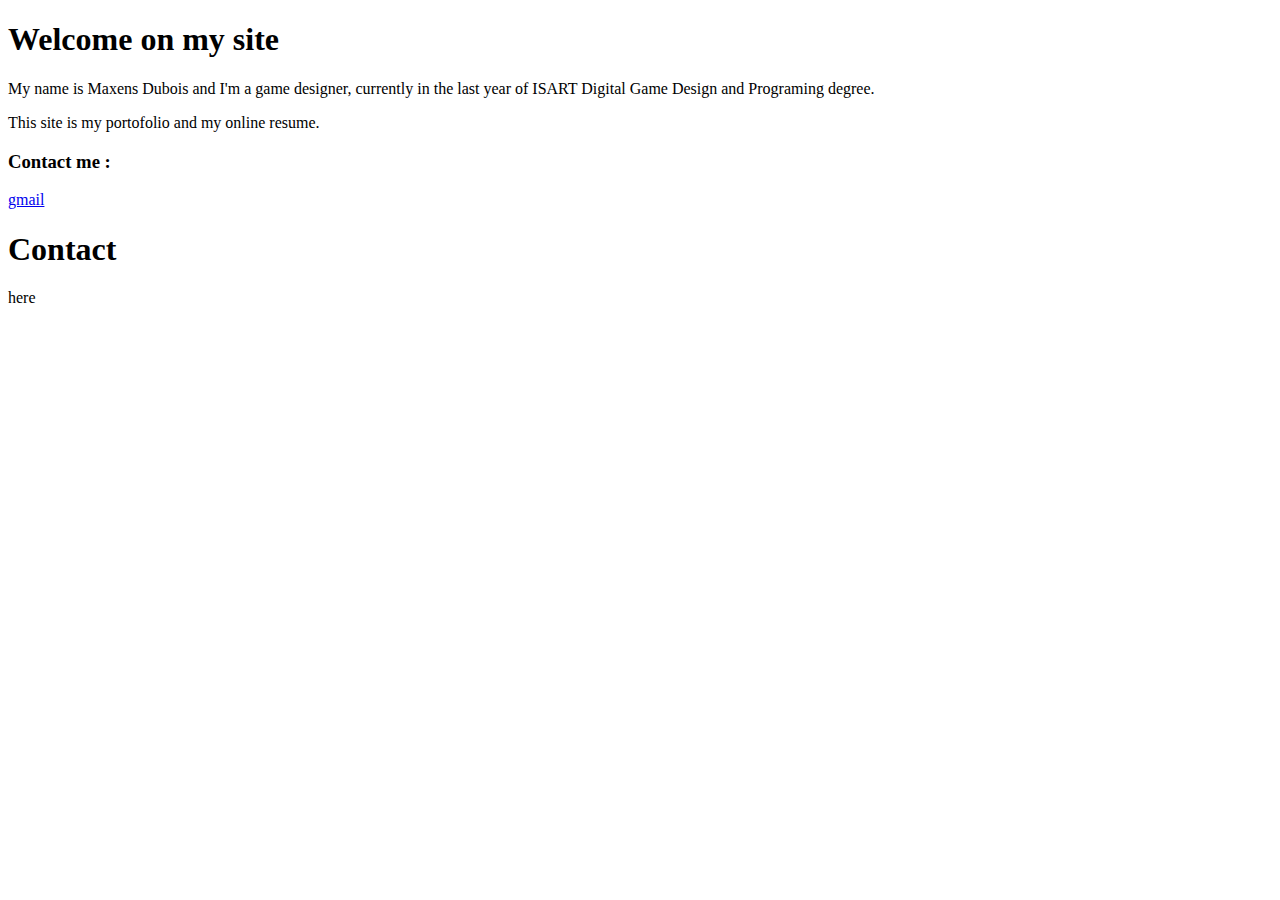
<file: placeholder/index.html>
<!DOCTYPE html>
    <head>
        <meta charset="utf-8">
        <meta http-equiv="X-UA-Compatible" content="IE=edge,chrome=1">
        <title>Maxens Dubois | Game Designer</title>
        <meta name="description" content="">
        <meta name="viewport" content="width=device-width">
    </head>
    <body>
        <!--[if lt IE 7]>
            <p class="chromeframe">You are using an <strong>outdated</strong> browser. Please <a href="http://browsehappy.com/">upgrade your browser</a> or <a href="http://www.google.com/chromeframe/?redirect=true">activate Google Chrome Frame</a> to improve your experience.</p>
        <![endif]-->

        <div class = "holder">
            <div class = "main-container">
                 <div class="main wrapper clearfix home-container">
                     <article>
                        <header>
                            <h1>Welcome on my site</h1>
                        </header>
                        <section>
                            <p>My name is Maxens Dubois and I'm a game designer, currently in the last year of ISART Digital Game Design and Programing degree.</p>
                            <p>This site is my portofolio and my online resume.</p>
                        </section>
                        <footer>
                            <h3>Contact me :</h3>
                            <a href="mailto:maxens.dubois@gmail.com">gmail</a>
                        </footer>
                    </article>

                    <aside>
                        <h1>Contact</h1>
                        <p>here</p>
                    </aside>

                 </div>
            </div>
        </div>


        <script>
            var _gaq=[['_setAccount','UA-42220534-1'],['_trackPageview']];
            (function(d,t){var g=d.createElement(t),s=d.getElementsByTagName(t)[0];
            g.src='//www.google-analytics.com/ga.js';
            s.parentNode.insertBefore(g,s)}(document,'script'));
        </script>
    </body>
</html>
</file>
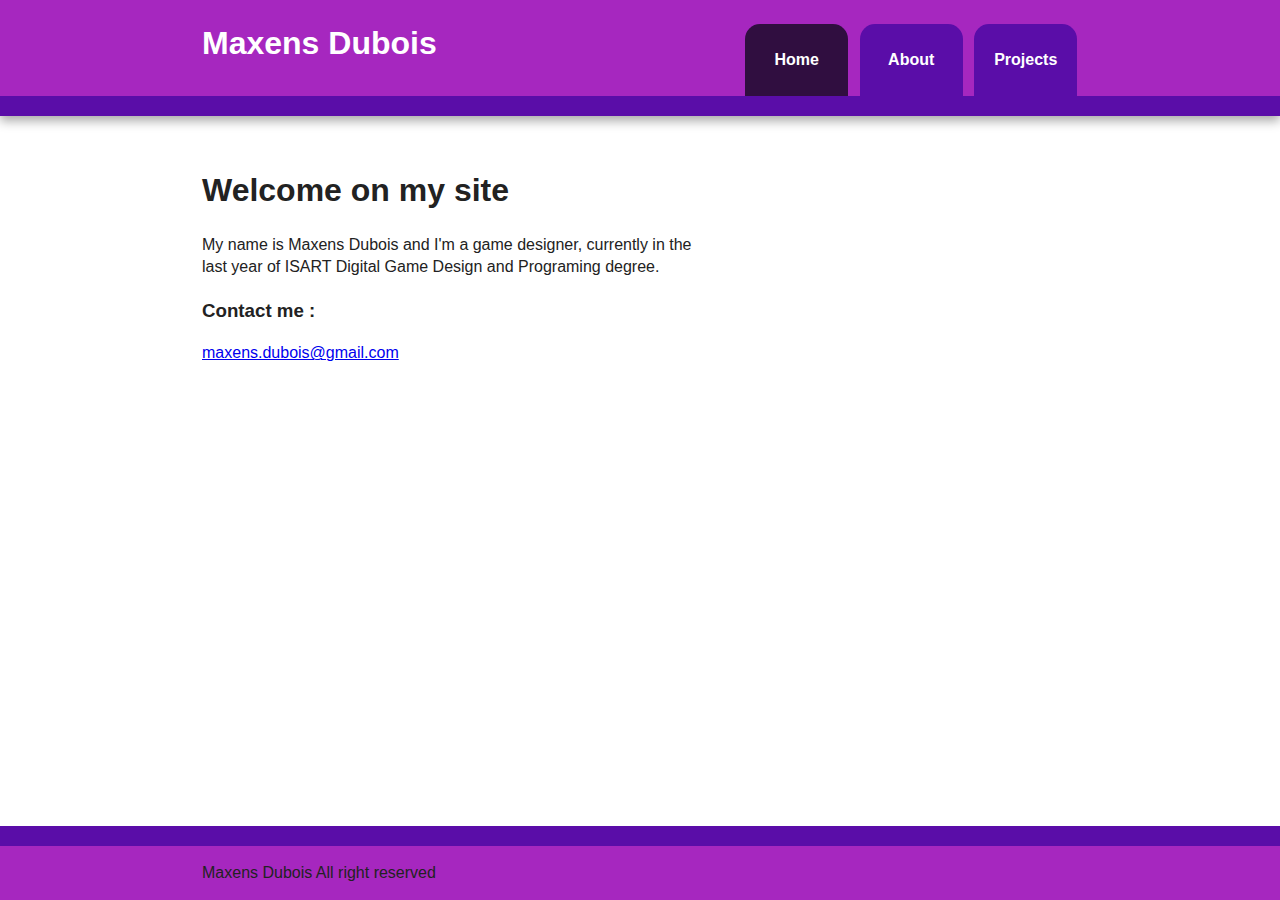
<file: www/index.html>
<!DOCTYPE html>
<!--[if lt IE 7]>      <html class="no-js lt-ie9 lt-ie8 lt-ie7"> <![endif]-->
<!--[if IE 7]>         <html class="no-js lt-ie9 lt-ie8"> <![endif]-->
<!--[if IE 8]>         <html class="no-js lt-ie9"> <![endif]-->
<!--[if gt IE 8]><!--> <html class="no-js"> <!--<![endif]-->
    <head>
        <meta charset="utf-8">
        <meta http-equiv="X-UA-Compatible" content="IE=edge,chrome=1">
        <title>Maxens Dubois | Game Designer</title>
        <meta name="description" content="">
        <meta name="viewport" content="width=device-width">
        <link rel="stylesheet" href="css/normalize-min.css">
        <link rel="stylesheet" href="css/main-bp.css">
        <link rel="stylesheet" href="css/main.css">
        <script src="js/vendor/modernizr-2.6.2.min.js"></script>
    </head>
    <body>
        <!--[if lt IE 7]>
            <p class="chromeframe">You are using an <strong>outdated</strong> browser. Please <a href="http://browsehappy.com/">upgrade your browser</a> or <a href="http://www.google.com/chromeframe/?redirect=true">activate Google Chrome Frame</a> to improve your experience.</p>
        <![endif]-->

        <div class="header-container">
            <header class="wrapper clearfix">
                <section class = "title">
                    <h1>Maxens Dubois</h1>
                </section>
                <nav>
                    <ul>
                        <li><a href="index.html" class = "choosed">Home</a></li>
                        <li><a href="about.html">About</a></li>
                        <li><a href="projects.html">Projects</a></li>
                    </ul>
                </nav>
            </header>
        </div>

        <div class = "main-container">
             <div class="main wrapper clearfix">
                 <article>
                    <header>
                        <h1>Welcome on my site</h1>
                    </header>
                    <section>
                        <p>My name is Maxens Dubois and I'm a game designer, currently in the last year of ISART Digital Game Design and Programing degree.</p>
                    </section>
                    <footer>
                        <h3>Contact me :</h3>
                        <a href="mailto:maxens.dubois@gmail.com">maxens.dubois@gmail.com</a>
                    </footer>
                </article>
             </div>
        </div>

        <div class = "footer-container">
            <div class = "wrapper">
                <p>Maxens Dubois All right reserved</p>
            </div>
        </div>

        <script src="//ajax.googleapis.com/ajax/libs/jquery/1.9.1/jquery.min.js"></script>
        <script>window.jQuery || document.write('<script src="js/vendor/jquery-1.9.1.min.js"><\/script>')</script>
        <script src="js/plugins.js"></script>
        <script src="js/main.js"></script>

        <script>
            var _gaq=[['_setAccount','UA-42220534-1'],['_trackPageview']];
            (function(d,t){var g=d.createElement(t),s=d.getElementsByTagName(t)[0];
            g.src='//www.google-analytics.com/ga.js';
            s.parentNode.insertBefore(g,s)}(document,'script'));
        </script>
    </body>
</html>
</file>
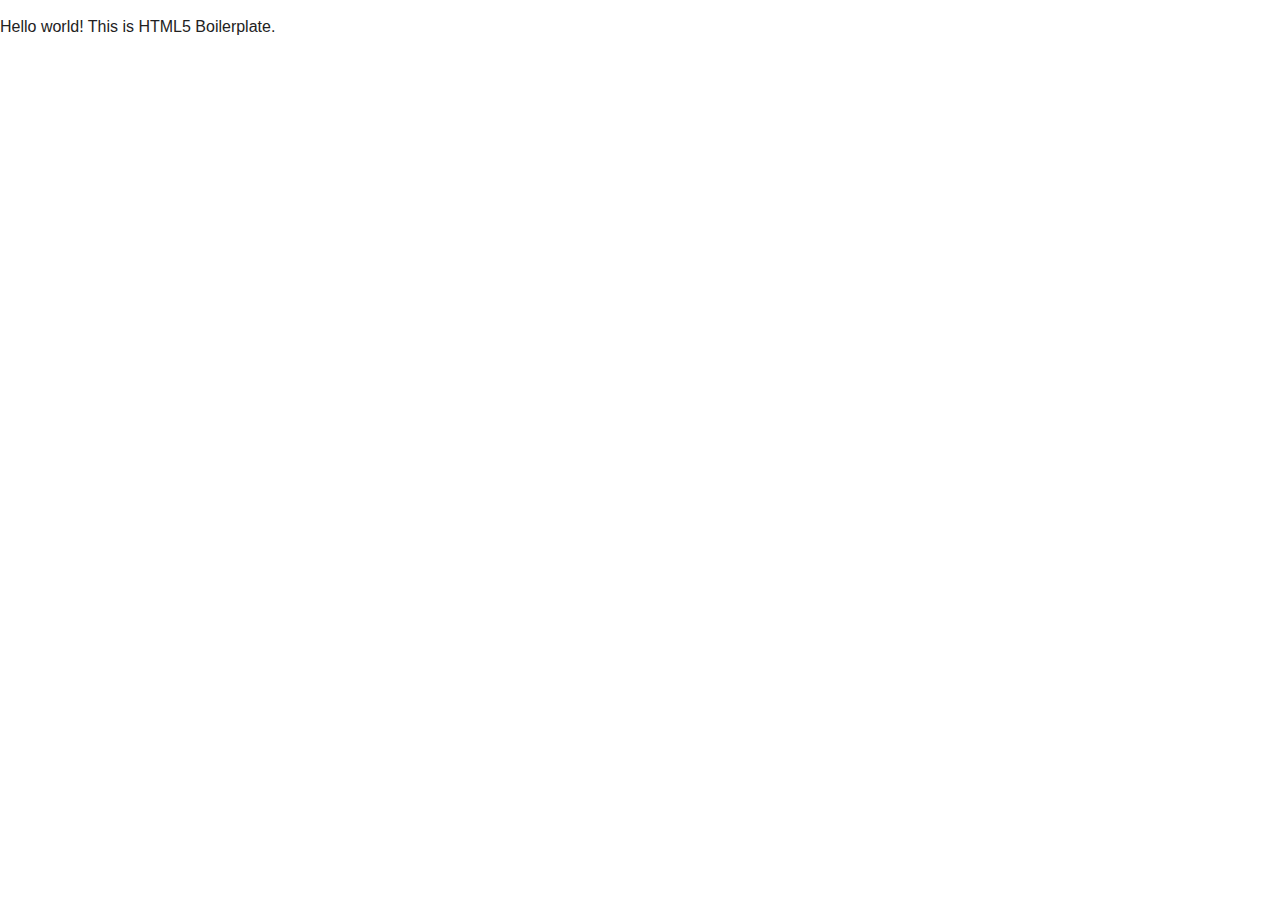
<file: h5bp-html5-boilerplate-v4.2.0-0-g0adda79/h5bp-html5-boilerplate-defe483/index.html>
<!DOCTYPE html>
<!--[if lt IE 7]>      <html class="no-js lt-ie9 lt-ie8 lt-ie7"> <![endif]-->
<!--[if IE 7]>         <html class="no-js lt-ie9 lt-ie8"> <![endif]-->
<!--[if IE 8]>         <html class="no-js lt-ie9"> <![endif]-->
<!--[if gt IE 8]><!--> <html class="no-js"> <!--<![endif]-->
    <head>
        <meta charset="utf-8">
        <meta http-equiv="X-UA-Compatible" content="IE=edge,chrome=1">
        <title></title>
        <meta name="description" content="">
        <meta name="viewport" content="width=device-width">

        <!-- Place favicon.ico and apple-touch-icon.png in the root directory -->

        <link rel="stylesheet" href="css/normalize.css">
        <link rel="stylesheet" href="css/main.css">
        <script src="js/vendor/modernizr-2.6.2.min.js"></script>
    </head>
    <body>
        <!--[if lt IE 7]>
            <p class="chromeframe">You are using an <strong>outdated</strong> browser. Please <a href="http://browsehappy.com/">upgrade your browser</a> or <a href="http://www.google.com/chromeframe/?redirect=true">activate Google Chrome Frame</a> to improve your experience.</p>
        <![endif]-->

        <!-- Add your site or application content here -->
        <p>Hello world! This is HTML5 Boilerplate.</p>

        <script src="//ajax.googleapis.com/ajax/libs/jquery/1.9.1/jquery.min.js"></script>
        <script>window.jQuery || document.write('<script src="js/vendor/jquery-1.9.1.min.js"><\/script>')</script>
        <script src="js/plugins.js"></script>
        <script src="js/main.js"></script>

        <!-- Google Analytics: change UA-XXXXX-X to be your site's ID. -->
        <script>
            var _gaq=[['_setAccount','UA-XXXXX-X'],['_trackPageview']];
            (function(d,t){var g=d.createElement(t),s=d.getElementsByTagName(t)[0];
            g.src='//www.google-analytics.com/ga.js';
            s.parentNode.insertBefore(g,s)}(document,'script'));
        </script>
    </body>
</html>
</file>
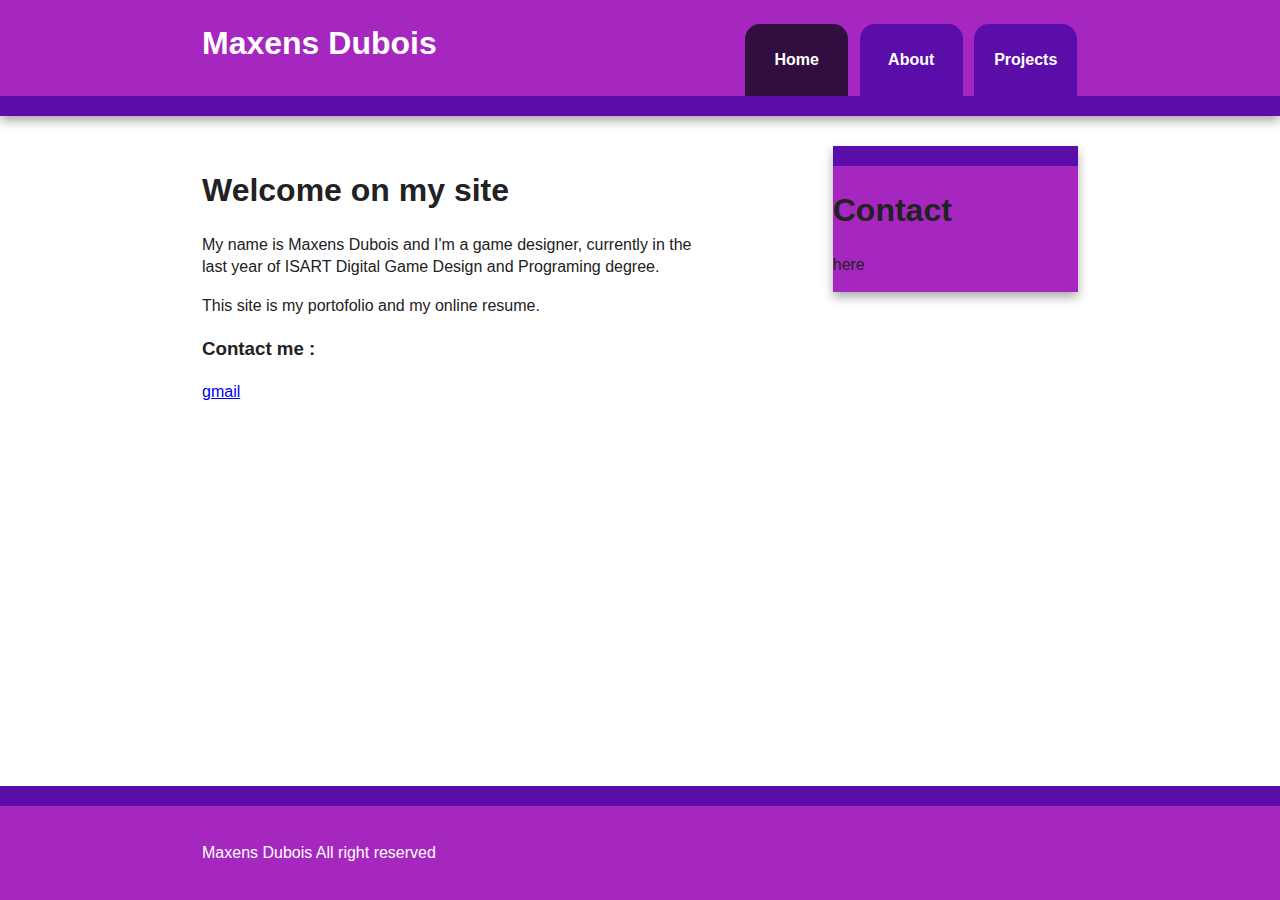
<file: huge version/www/index.html>
<!DOCTYPE html>
<!--[if lt IE 7]>      <html class="no-js lt-ie9 lt-ie8 lt-ie7"> <![endif]-->
<!--[if IE 7]>         <html class="no-js lt-ie9 lt-ie8"> <![endif]-->
<!--[if IE 8]>         <html class="no-js lt-ie9"> <![endif]-->
<!--[if gt IE 8]><!--> <html class="no-js"> <!--<![endif]-->
    <head>
        <meta charset="utf-8">
        <meta http-equiv="X-UA-Compatible" content="IE=edge,chrome=1">
        <title>Maxens Dubois | Game Designer</title>
        <meta name="description" content="">
        <meta name="viewport" content="width=device-width">
        <link rel="stylesheet" href="css/normalize-min.css">
        <link rel="stylesheet" href="css/main-bp.css">
        <link rel="stylesheet" href="css/main.css">
        <script src="js/vendor/modernizr-2.6.2.min.js"></script>
    </head>
    <body>
        <!--[if lt IE 7]>
            <p class="chromeframe">You are using an <strong>outdated</strong> browser. Please <a href="http://browsehappy.com/">upgrade your browser</a> or <a href="http://www.google.com/chromeframe/?redirect=true">activate Google Chrome Frame</a> to improve your experience.</p>
        <![endif]-->

        <div class = "holder">
            <div class="header-container">
                <header class="wrapper clearfix">
                    <section class = "title">
                        <h1>Maxens Dubois</h1>
                    </section>
                    <nav>
                        <ul>
                            <li><a href="index.html" class = "choosed">Home</a></li>
                            <li><a href="about.html">About</a></li>
                            <li><a href="projects.html">Projects</a></li>
                        </ul>
                    </nav>
                </header>
            </div>

            <div class = "main-container">
                 <div class="main wrapper clearfix home-container">
                     <article>
                        <header>
                            <h1>Welcome on my site</h1>
                        </header>
                        <section>
                            <p>My name is Maxens Dubois and I'm a game designer, currently in the last year of ISART Digital Game Design and Programing degree.</p>
                            <p>This site is my portofolio and my online resume.</p>
                        </section>
                        <footer>
                            <h3>Contact me :</h3>
                            <a href="mailto:maxens.dubois@gmail.com">gmail</a>
                        </footer>
                    </article>

                    <aside>
                        <h1>Contact</h1>
                        <p>here</p>
                    </aside>

                 </div>
            </div>

            <div class = "footer-container home-footer-container">
                <footer class = "wrapper">
                    <p>Maxens Dubois All right reserved</p>
                </footer>
            </div>
        </div>

        <script src="//ajax.googleapis.com/ajax/libs/jquery/1.9.1/jquery.min.js"></script>
        <script>window.jQuery || document.write('<script src="js/vendor/jquery-1.9.1.min.js"><\/script>')</script>
        <script src="js/plugins.js"></script>
        <script src="js/main.js"></script>

        <script>
            var _gaq=[['_setAccount','UA-42220534-1'],['_trackPageview']];
            (function(d,t){var g=d.createElement(t),s=d.getElementsByTagName(t)[0];
            g.src='//www.google-analytics.com/ga.js';
            s.parentNode.insertBefore(g,s)}(document,'script'));
        </script>
    </body>
</html>
</file>
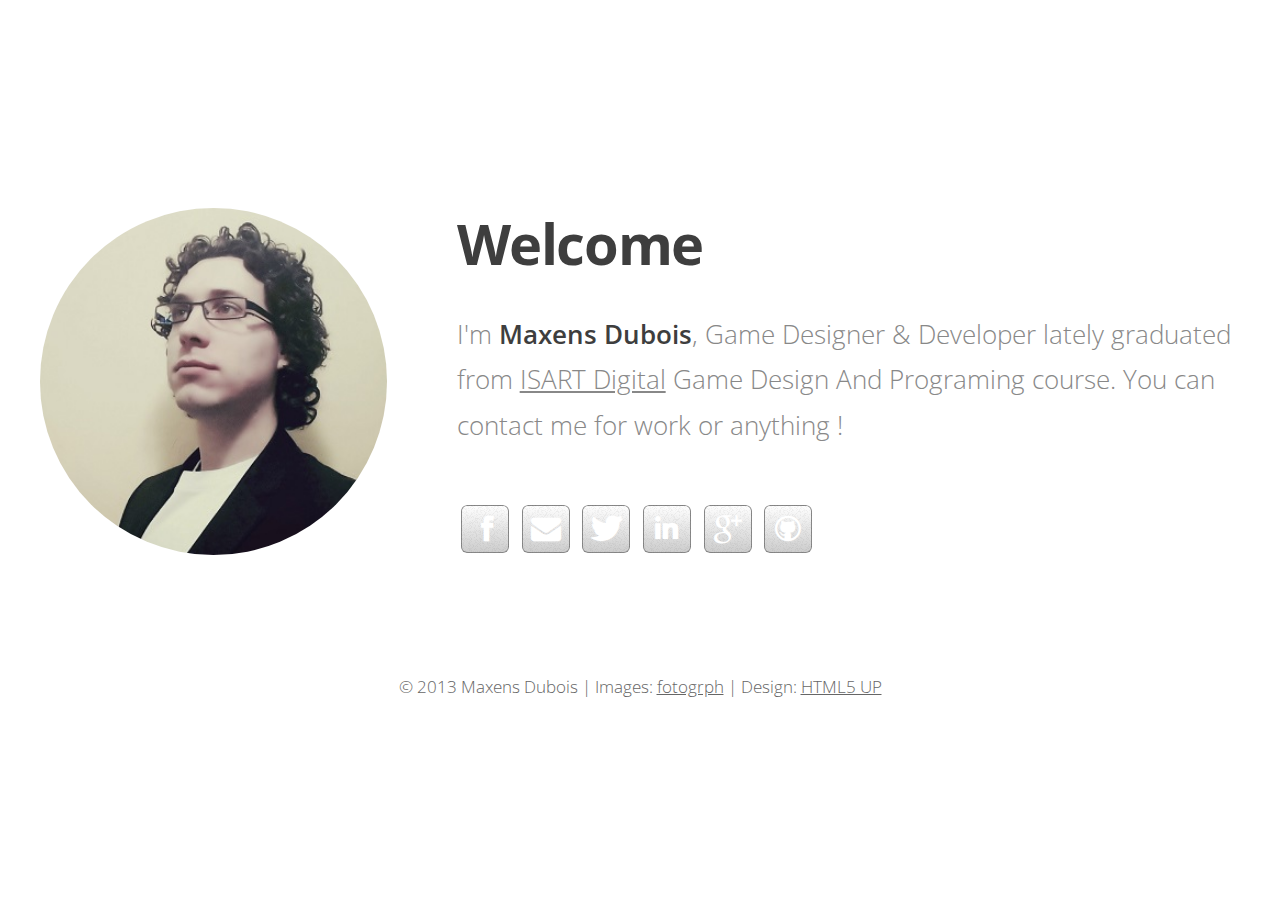
<file: placeholder/html5up-miniport/index.html>
<!DOCTYPE HTML>
<!--
	Miniport 2.0 by HTML5 UP
	html5up.net | @n33co
	Free for personal and commercial use under the CCA 3.0 license (html5up.net/license)
-->
<html>
	<head>
		<title>Maxens Dubois | Game Designer</title>
		<meta http-equiv="content-type" content="text/html; charset=utf-8" />
		<meta name="description" content="" />
		<meta name="keywords" content="" />
		<link href="http://fonts.googleapis.com/css?family=Open+Sans:300,600,700" rel="stylesheet" />
		<script src="js/jquery.min.js"></script>
		
		<script src="js/config.js"></script>
		
		<script src="js/skel.min.js"></script>
		<noscript>
			<link rel="stylesheet" href="css/skel-noscript.css" />
			<link rel="stylesheet" href="css/style.css" />
			<link rel="stylesheet" href="css/style-desktop.css" />
		</noscript>
		<!--[if lte IE 9]><link rel="stylesheet" href="css/ie9.css" /><![endif]-->
		<!--[if lte IE 8]><script src="js/html5shiv.js"></script><link rel="stylesheet" href="css/ie8.css" /><![endif]-->
		<!--[if lte IE 7]><link rel="stylesheet" href="css/ie7.css" /><![endif]-->
	</head>
	<body>
		<!--[if lt IE 7]>
            <p class="chromeframe">You are using an <strong>outdated</strong> browser. Please <a href="http://browsehappy.com/">upgrade your browser</a> or <a href="http://www.google.com/chromeframe/?redirect=true">activate Google Chrome Frame</a> to improve your experience.</p>
        <![endif]-->
		<!-- Home -->
			<div class="wrapper wrapper-style1 wrapper-first">
				<article class="container" id="top">
					<div class="row">
						<div class="4u">
							<span class="me image image-full"><img src="images/profil2.JPG" alt="" /></span>
						</div>
						<div class="8u">
							<header>
								<h1><strong>Welcome</strong></h1>
							</header>
							<p>I'm <strong>Maxens Dubois</strong>, Game Designer & Developer lately graduated from <a href="http://www.isartdigital.com/training/game-design-programming">ISART Digital</a> Game Design And Programing course. You can contact me for work or anything ! </p>
						<div class="row row-special">
							<div class="12u">
								<ul class="social">
									<li class="facebook"><a href="https://www.facebook.com/maxens.dubois.pro" class="icon icon-facebook"><span>Facebook</span></a></li>
									<li class="mail"><a href="mailto:maxens.dubois@gmail.com" class="icon icon-mail"><span>Mail</span></a></li>
									<li class="twitter"><a href="https://twitter.com/MaxensDubois" class="icon icon-twitter"><span>Twitter</span></a></li>
									<li class="linkedin"><a href="http://www.linkedin.com/profile/view?id=224648684&trk=tab_pro" class="icon icon-linkedin"><span>LinkedIn</span></a></li>
									<li class="googleplus"><a href="https://plus.google.com/u/1/118425075200795299868/posts" class="icon icon-google-plus"><span>Google+</span></a></li>
									<li class="github"><a href="https://github.com/Erendil" class="icon icon-github"><span>Github</span></a></li>



									<!--
									
									Viadeo

									<li class="rss"><a href="#" class="icon icon-rss"><span>RSS</span></a></li>
									<li class="instagram"><a href="#" class="icon icon-instagram"><span>Instagram</span></a></li>
									<li class="foursquare"><a href="#" class="icon icon-foursquare"><span>Foursquare</span></a></li>
									<li class="skype"><a href="#" class="icon icon-skype"><span>Skype</span></a></li>
									<li class="soundcloud"><a href="#" class="icon icon-soundcloud"><span>Soundcloud</span></a></li>
									<li class="youtube"><a href="#" class="icon icon-youtube"><span>YouTube</span></a></li>
									<li class="blogger"><a href="#" class="icon icon-blogger"><span>Blogger</span></a></li>
									<li class="flickr"><a href="#" class="icon icon-flickr"><span>Flickr</span></a></li>

									&copy; 2013 Untitled | Images: <a href="http://fotogrph.com">fotogrph</a> | Design: <a href="http://html5up.net/">HTML5 UP
									
									-->
								</ul>
							</div>
						</div>
						</div>
					</div>
				</article>



				<footer>
					<p id="copyright">
						&copy; 2013 Maxens Dubois | Images: <a href="http://fotogrph.com">fotogrph</a> | Design: <a href="http://html5up.net/">HTML5 UP</a>
					</p>
				</footer>	
			</div>
			<script>
            var _gaq=[['_setAccount','UA-42220534-1'],['_trackPageview']];
            (function(d,t){var g=d.createElement(t),s=d.getElementsByTagName(t)[0];
            g.src='//www.google-analytics.com/ga.js';
            s.parentNode.insertBefore(g,s)}(document,'script'));
        </script>
	</body>
</html>
</file>
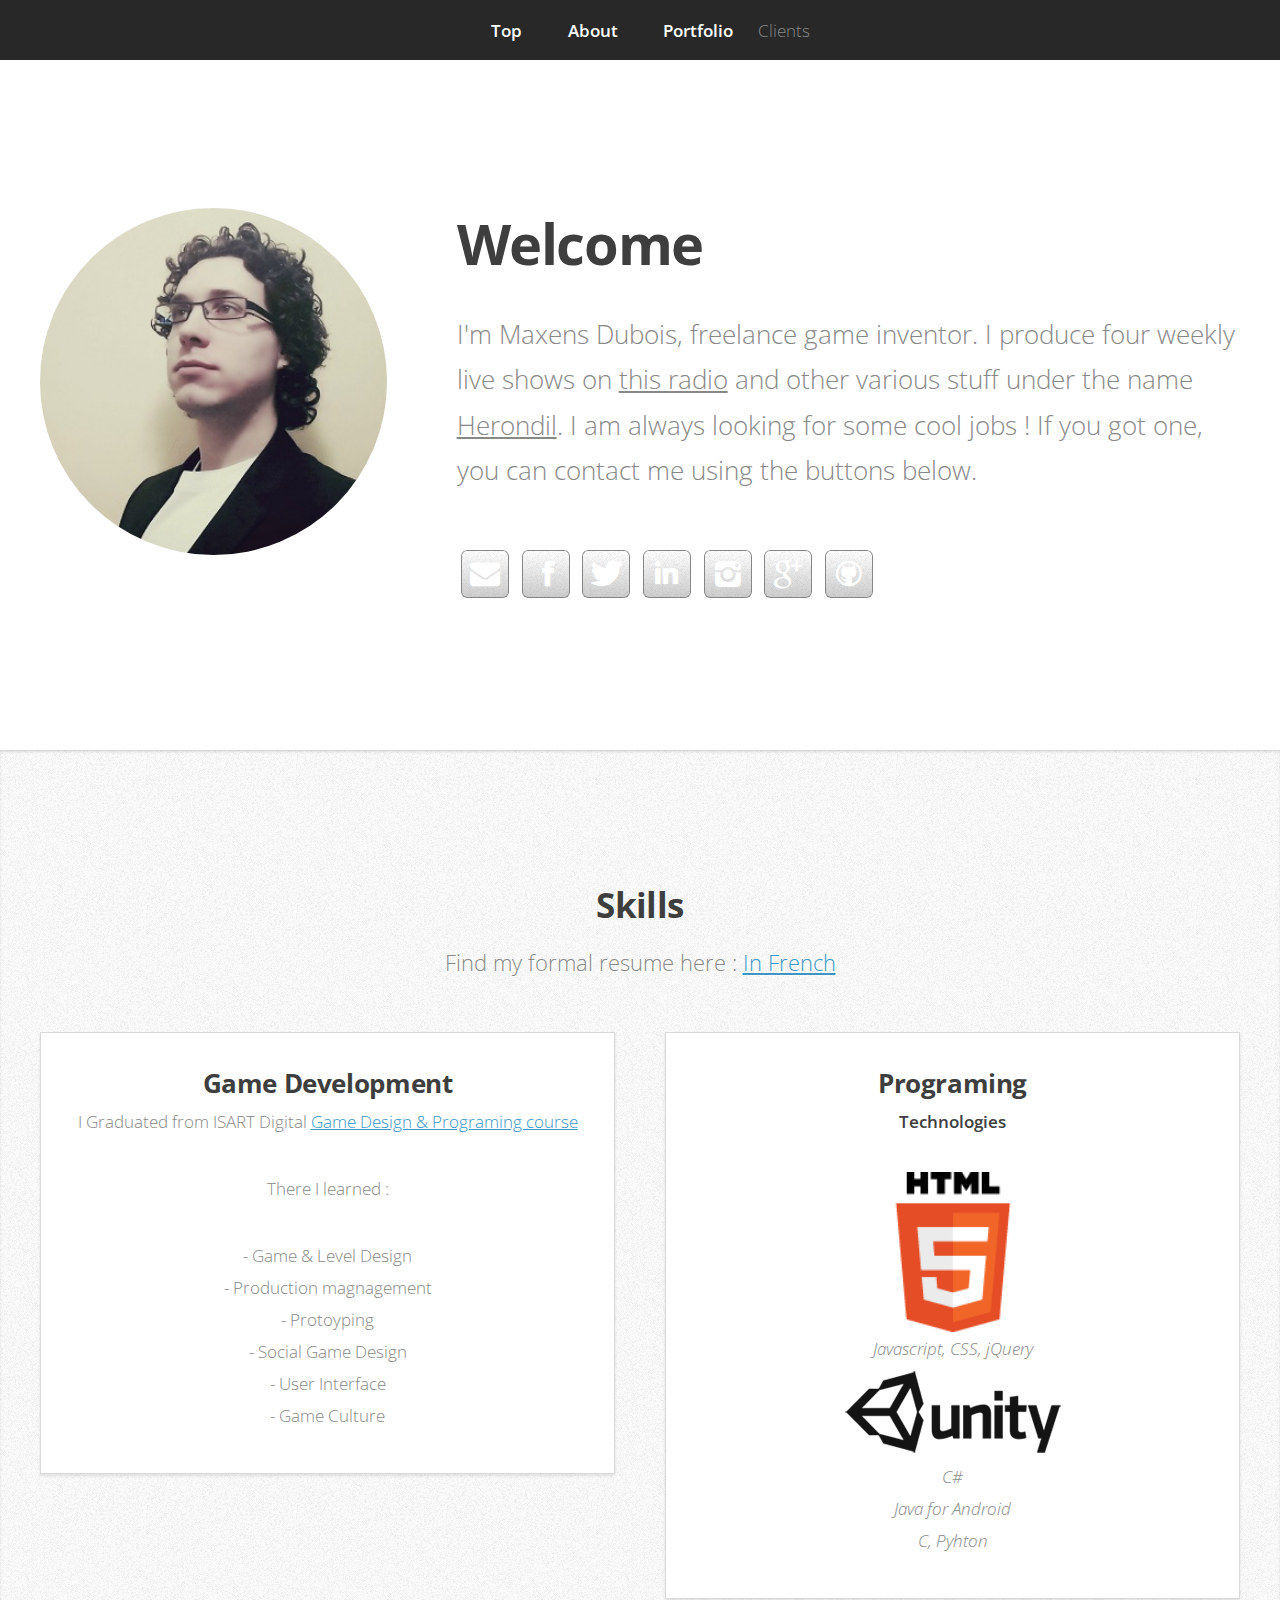
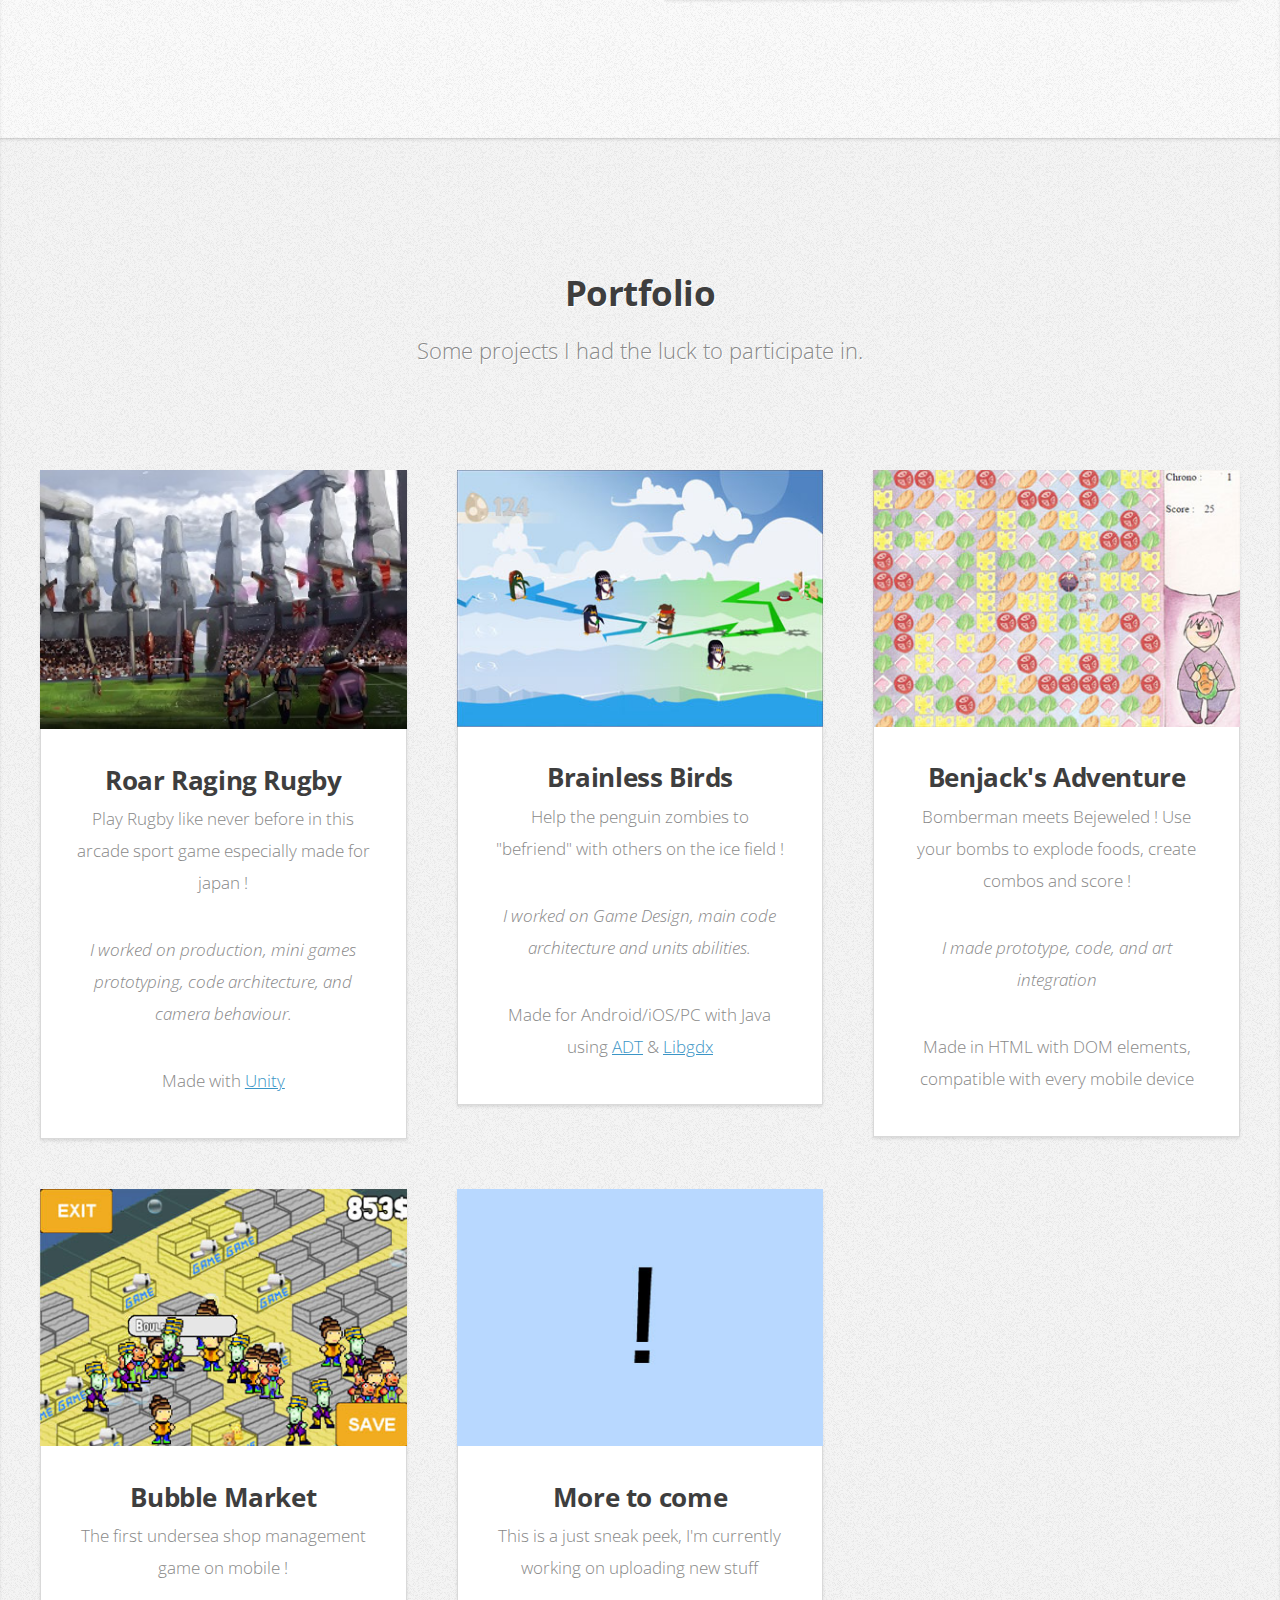
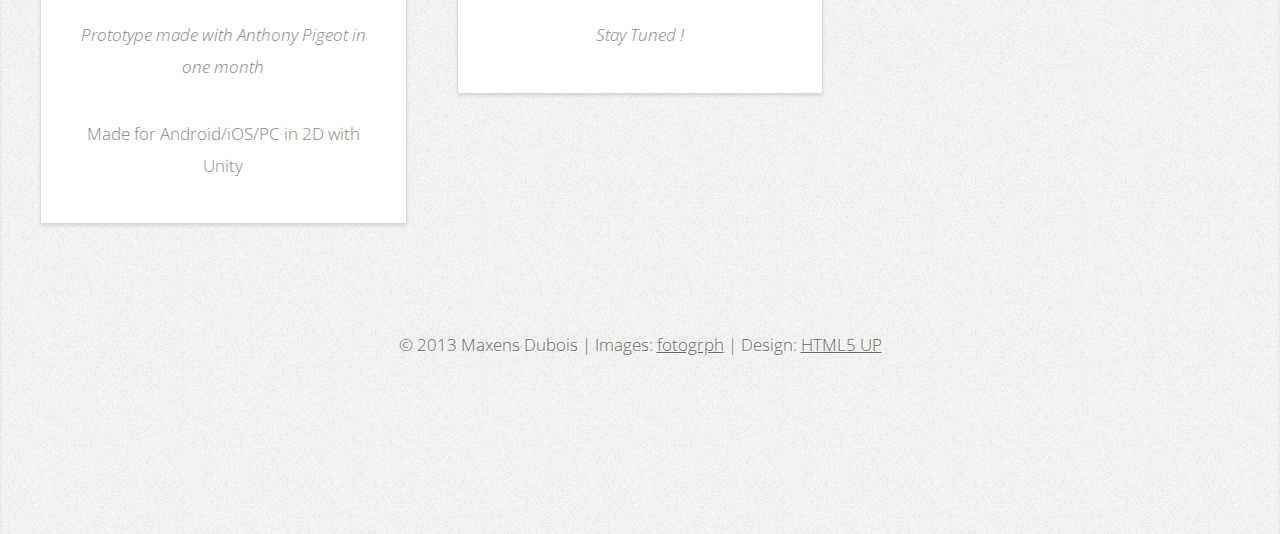
<file: placeholder/www/index.html>
<!DOCTYPE HTML>
<!--
	Miniport 2.0 by HTML5 UP
	html5up.net | @n33co
	Free for personal and commercial use under the CCA 3.0 license (html5up.net/license)
-->
<html>
	<head>
		<title>Maxens Dubois | Game Designer</title>
		<meta http-equiv="content-type" content="text/html; charset=utf-8" />
		<meta name="description" content="" />
		<meta name="keywords" content="" />
		<link href="http://fonts.googleapis.com/css?family=Open+Sans:300,600,700" rel="stylesheet" />
		<script src="js/jquery.min.js"></script>
		<script src="js/config.js"></script>
		<script src="js/skel.min.js"></script>
		<noscript>
			<link rel="stylesheet" href="css/skel-noscript.css" />
			<link rel="stylesheet" href="css/style.css" />
			<link rel="stylesheet" href="css/style-desktop.css" />
		</noscript>
		<!--[if lte IE 9]><link rel="stylesheet" href="css/ie9.css" /><![endif]-->
		<!--[if lte IE 8]><script src="js/html5shiv.js"></script><link rel="stylesheet" href="css/ie8.css" /><![endif]-->
		<!--[if lte IE 7]><link rel="stylesheet" href="css/ie7.css" /><![endif]-->
	</head>
	<body>
		<!--[if lt IE 7]>
            <p class="chromeframe">You are using an <strong>outdated</strong> browser. Please <a href="http://browsehappy.com/">upgrade your browser</a> or <a href="http://www.google.com/chromeframe/?redirect=true">activate Google Chrome Frame</a> to improve your experience.</p>
        <![endif]-->

        

		<!-- Home -->
			<div class="wrapper wrapper-style1 wrapper-first">
				<article class="container" id="top">
					<div class="row">
						<div class="4u">
							<span class="me image image-full"><img src="images/profil2.JPG" alt="My Profile Photo" /></span>
						</div>

						<div class="8u">
							<header>
								<h1><strong>Welcome</strong></h1>
							</header>
							<p>I'm Maxens Dubois, freelance game inventor. I produce four weekly live shows on <a href="http://www.riff-radio.org">this radio</a> and other various stuff under the name <a href="http://www.herondil.com">Herondil</a>. I am always looking for some cool jobs ! If you got one, you can contact me using the buttons below.</p>

							<!-- lately graduated from <a href="http://www.isartdigital.com/training/game-design-programming">ISART Digital</a> -->

							<div class="row row-special">
								<div class="12u">
									<ul class="social">
										<li class="mail"><a href="contact@maxensdubois.com" class="icon icon-mail"><span>Mail</span></a></li>
										<li class="facebook"><a href="https://www.facebook.com/maxens.dubois.pro" class="icon icon-facebook"><span>Facebook</span></a></li>
										<li class="twitter"><a href="https://twitter.com/MaxensDubois" class="icon icon-twitter"><span>Twitter</span></a></li>
										<li class="linkedin"><a href="http://www.linkedin.com/profile/view?id=224648684&trk=tab_pro" class="icon icon-linkedin"><span>LinkedIn</span></a></li>
										<li class="instagram"><a href="http://instagram.com/her0ndil" class="icon icon-instagram"><span>Instagram</span></a></li>
										<li class="googleplus"><a href="https://plus.google.com/u/1/118425075200795299868/posts" class="icon icon-google-plus"><span>Google+</span></a></li>
										<li class="github"><a href="https://github.com/Herondil" class="icon icon-github"><span>Github</span></a></li>



										<!--
											Viadeo
										<li class="rss"><a href="#" class="icon icon-rss"><span>RSS</span></a></li>
										<li class="instagram"><a href="#" class="icon icon-instagram"><span>Instagram</span></a></li>
										<li class="foursquare"><a href="#" class="icon icon-foursquare"><span>Foursquare</span></a></li>
										<li class="skype"><a href="#" class="icon icon-skype"><span>Skype</span></a></li>
										<li class="soundcloud"><a href="#" class="icon icon-soundcloud"><span>Soundcloud</span></a></li>
										<li class="youtube"><a href="#" class="icon icon-youtube"><span>YouTube</span></a></li>
										<li class="blogger"><a href="#" class="icon icon-blogger"><span>Blogger</span></a></li>
										<li class="flickr"><a href="#" class="icon icon-flickr"><span>Flickr</span></a></li>										
										-->
									</ul>
								</div>
							</div>

						</div>
					</div>
				</article>
			</div>

		<!-- Nav -->
        	<nav id="nav">
				<ul class="container">
					<li><a href="#top">Top</a></li>
					<li><a href="#about">About</a></li>
					<li><a href="#portfolio">Portfolio</a></li>
					<li>Clients</li>
				</ul>
			</nav>

		<!-- About -->
			<div class="wrapper wrapper-style2">
				<article id="about">
					<header>
						<h2>Skills</h2>
						<!-- Int CV to finish -->
						<span>Find my formal resume here : <a href="documents/CVDuboisMaxens.pdf">In French</a></span>
					</header>
					<div class="container">
						<div class="row">
							<div class="6u">
								<section class="box box-style1">
									<!--
									<span class="icon featured-icon icon-comments-alt"></span>
									-->
									<h3>Game Development</h3>
									<p>I Graduated from ISART Digital <a href="http://www.isartdigital.com/fr/formations/jeu-video/game-design-programming/">Game Design & Programing course</a></p>
									<p>There I learned :</p>
									<ul>
										<li>- Game & Level Design</li>
										<li>- Production magnagement</li>
										<li>- Protoyping</li>
										<li>- Social Game Design</li>
										<li>- User Interface</li>
										<li>- Game Culture</li>
									</ul>
								</section>
							</div>
							<div class="6u">
								<section class="box box-style1">
									<!--
									<span class="icon featured-icon icon-file-alt"></span>
									-->
									<h3>Programing</h3>
									<p><strong>Technologies</strong></p>
									<ul>
										<li><span class="image"><img src="images/HTML5_Logo_128.png" alt="HTML5" /> <i>Javascript, CSS, jQuery</i></span></li>
										<li><span class="image"><img src="images/Unity_Pri_mini.png" alt="Unity" /> <i>C#</i></span></li>
										<li><i>Java for Android</i></span></li>
										<li><i>C, Pyhton</i></span></li>
									</ul>
									<!-- HTML UNITY  -->
								</section>
							</div>
							<!--
							<div class="4u">
								<section class="box box-style1">
									<!--
									<span class="icon featured-icon icon-thumbs-up"></span>
					
									<h3>Game Production</h3>
									<p>Ornare nulla proin odio consequat sapien vestibulum ipsum primis sed amet consequat lorem dolore.</p>
								</section>
							</div>
							-->
						</div>
					</div>
				</article>
			</div>

		<!-- Portfolio -->
			<div class="wrapper wrapper-style3">
				<article id="portfolio">
					<header>
						<h2>Portfolio</h2>
						<span>Some projects I had the luck to participate in.</span>
					</header>
					<div class="container">
						<div class="row">
							<div class="12u">
							</div>
						</div>
						<div class="row">
							<div class="4u">
								<article class="box box-style2">
									<a href="http://www.dailymotion.com/video/x13w869_jeu-video-roar-raging-rugby-2013_videogames" class="image image-full"><img src="images/portfolio2mini.jpg" alt="" /></a>
									<h3>Roar Raging Rugby</h3>
									<p>Play Rugby like never before in this arcade sport game especially made for japan ! </p>
									<p><i>I worked on production, mini games prototyping, code architecture, and camera behaviour.</i></p>
									<p>Made with <a href="http://unity3d.com/">Unity</a></p>
								</article>
							</div>

							<div class="4u">
								<article class="box box-style2">
									<a href="http://www.youtube.com/watch?v=Lem3vq23Mik" class="image image-full"><img src="images/portfolio1mini.jpg" alt="" /></a>
									<h3><a href="http://www.youtube.com/watch?v=Lem3vq23Mik">Brainless Birds</a></h3>
									<p>Help the penguin zombies to "befriend" with others on the ice field ! </p>
									<p><i>I worked on Game Design, main code architecture and units abilities.</i></p>
									<p>Made for Android/iOS/PC with Java using <a href="http://developer.android.com/tools/sdk/eclipse-adt.html">ADT</a> & <a href="https://github.com/libgdx/libgdx/">Libgdx</a></p>
								</article>
							</div>
							<div class="4u">
								<article class="box box-style2">
									<a class="image image-full"><img src="images/portfolio3.jpg" alt="" /></a>
									<h3>Benjack's Adventure</h3>
									<p>Bomberman meets Bejeweled ! Use your bombs to explode foods, create combos and score !</p>
									<p><i>I made prototype, code, and art integration</i></p>
									<p>Made in HTML with DOM elements, compatible with every mobile device</p>
								</article>
							</div>
							<!--
							<div class="4u">
								<article class="box box-style2">
									<a href="http://flypixel.com/wood-ui-kit/3574765984616310" class="image image-full"><img src="images/portfolio03.jpg" alt="" /></a>
									<h3><a href="http://flypixel.com/wood-ui-kit/3574765984616310">Lorem ipsum</a></h3>
									<p>Ornare nulla proin odio consequat.</p>
								</article>
							</div>
							-->
						</div>
						
						<div class="row">
							<div class="4u">
								<article class="box box-style2">
									<a class="image image-full"><img src="images/portfolio4.jpg" alt="" /></a>
									<h3>Bubble Market</h3>
									<p>The first undersea shop management game on mobile !</p>
									<p><i>Prototype made with Anthony Pigeot in one month</i></p>
									<p>Made for Android/iOS/PC in 2D with Unity</a></p>
								</article>
							</div>
							<div class="4u">
								<article class="box box-style2">
									<a href="http://flypixel.com/cityscape/9803996277226316" class="image image-full"><img src="images/portfolio!.jpg" alt="" /></a>
									<h3><a href="http://flypixel.com/cityscape/9803996277226316">More to come</a></h3>
									<p>This is a just sneak peek, I'm currently working on uploading new stuff</p>
									<p><i>Stay Tuned !</i></p>
								</article>
							</div>
						</div>

					</div>
					<footer>
					<p id="copyright">
						&copy; 2013 Maxens Dubois | Images: <a href="http://fotogrph.com">fotogrph</a> | Design: <a href="http://html5up.net/">HTML5 UP</a>
					</p>
				</footer>	
				</article>
			</div>


		<script>
        var _gaq=[['_setAccount','UA-42220534-1'],['_trackPageview']];
        (function(d,t){var g=d.createElement(t),s=d.getElementsByTagName(t)[0];
        g.src='//www.google-analytics.com/ga.js';
        s.parentNode.insertBefore(g,s)}(document,'script'));
        </script>
	</body>
</html>
</file>
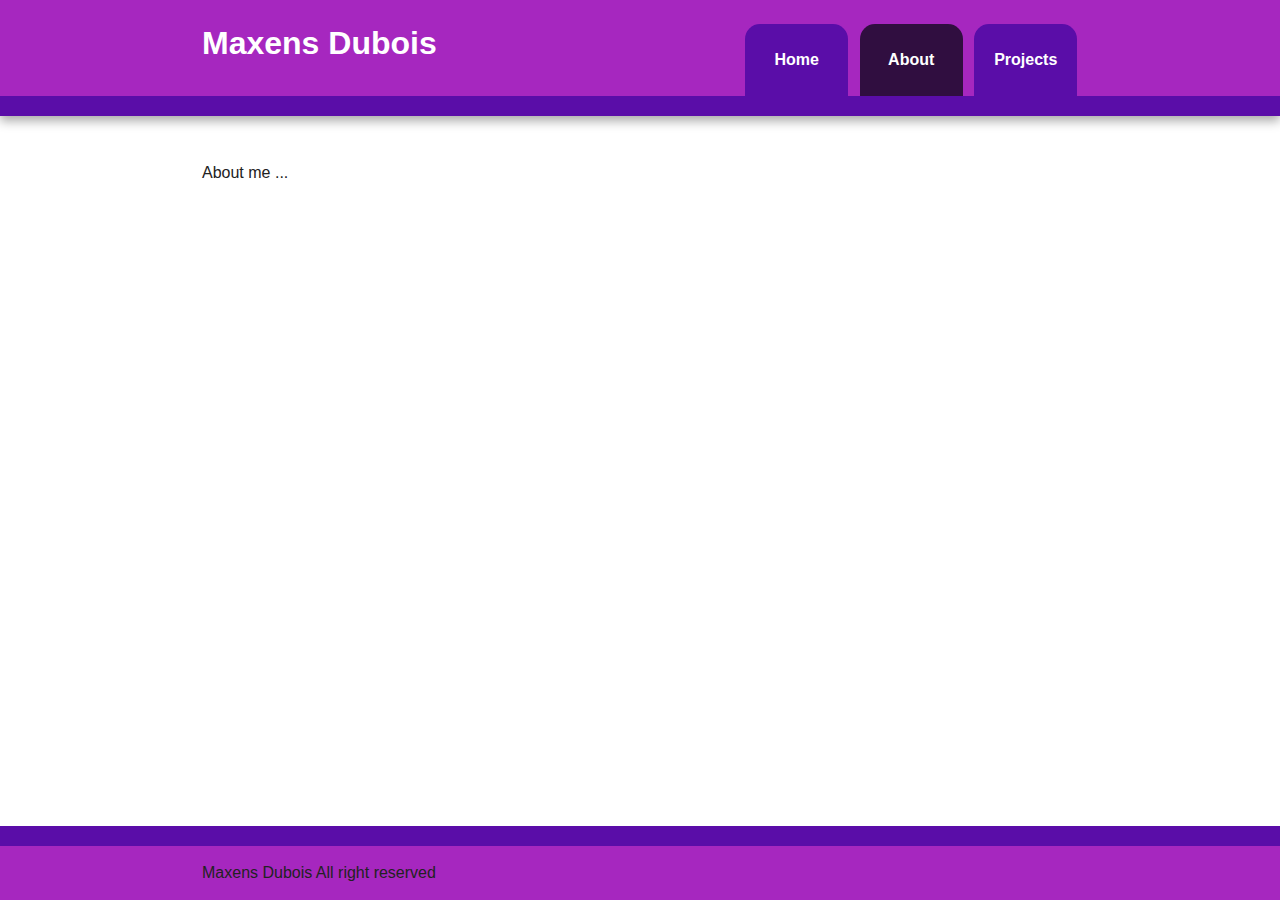
<file: www/about.html>
<!DOCTYPE html>
<!--[if lt IE 7]>      <html class="no-js lt-ie9 lt-ie8 lt-ie7"> <![endif]-->
<!--[if IE 7]>         <html class="no-js lt-ie9 lt-ie8"> <![endif]-->
<!--[if IE 8]>         <html class="no-js lt-ie9"> <![endif]-->
<!--[if gt IE 8]><!--> <html class="no-js"> <!--<![endif]-->
    <head>
        <meta charset="utf-8">
        <meta http-equiv="X-UA-Compatible" content="IE=edge,chrome=1">
        <title>Maxens Dubois | Game Designer</title>
        <meta name="description" content="">
        <meta name="viewport" content="width=device-width">
        <link rel="stylesheet" href="css/normalize-min.css">
        <link rel="stylesheet" href="css/main-bp.css">
        <link rel="stylesheet" href="css/main.css">
        <script src="js/vendor/modernizr-2.6.2.min.js"></script>
    </head>
    <body>
        <!--[if lt IE 7]>
            <p class="chromeframe">You are using an <strong>outdated</strong> browser. Please <a href="http://browsehappy.com/">upgrade your browser</a> or <a href="http://www.google.com/chromeframe/?redirect=true">activate Google Chrome Frame</a> to improve your experience.</p>
        <![endif]-->

        <div class="header-container">
            <header class="wrapper clearfix">
                <section class = "title">
                    <h1>Maxens Dubois</h1>
                </section>
                <nav>
                    <ul>
                        <li><a href="index.html">Home</a></li>
                        <li><a href="about.html" class = "choosed">About</a></li>
                        <li><a href="projects.html">Projects</a></li>
                    </ul>
                </nav>
            </header>
        </div>

        <div class = "main-container">
             <div class="main wrapper clearfix">
                 <p>About me ...</p>
             </div>
        </div>

        <div class = "footer-container">
            <div class = "wrapper">
                <p>Maxens Dubois All right reserved</p>
            </div>
        </div>

        <script src="//ajax.googleapis.com/ajax/libs/jquery/1.9.1/jquery.min.js"></script>
        <script>window.jQuery || document.write('<script src="js/vendor/jquery-1.9.1.min.js"><\/script>')</script>
        <script src="js/plugins.js"></script>
        <script src="js/main.js"></script>

        <script>
            var _gaq=[['_setAccount','UA-42220534-1'],['_trackPageview']];
            (function(d,t){var g=d.createElement(t),s=d.getElementsByTagName(t)[0];
            g.src='//www.google-analytics.com/ga.js';
            s.parentNode.insertBefore(g,s)}(document,'script'));
        </script>
    </body>
</html>
</file>
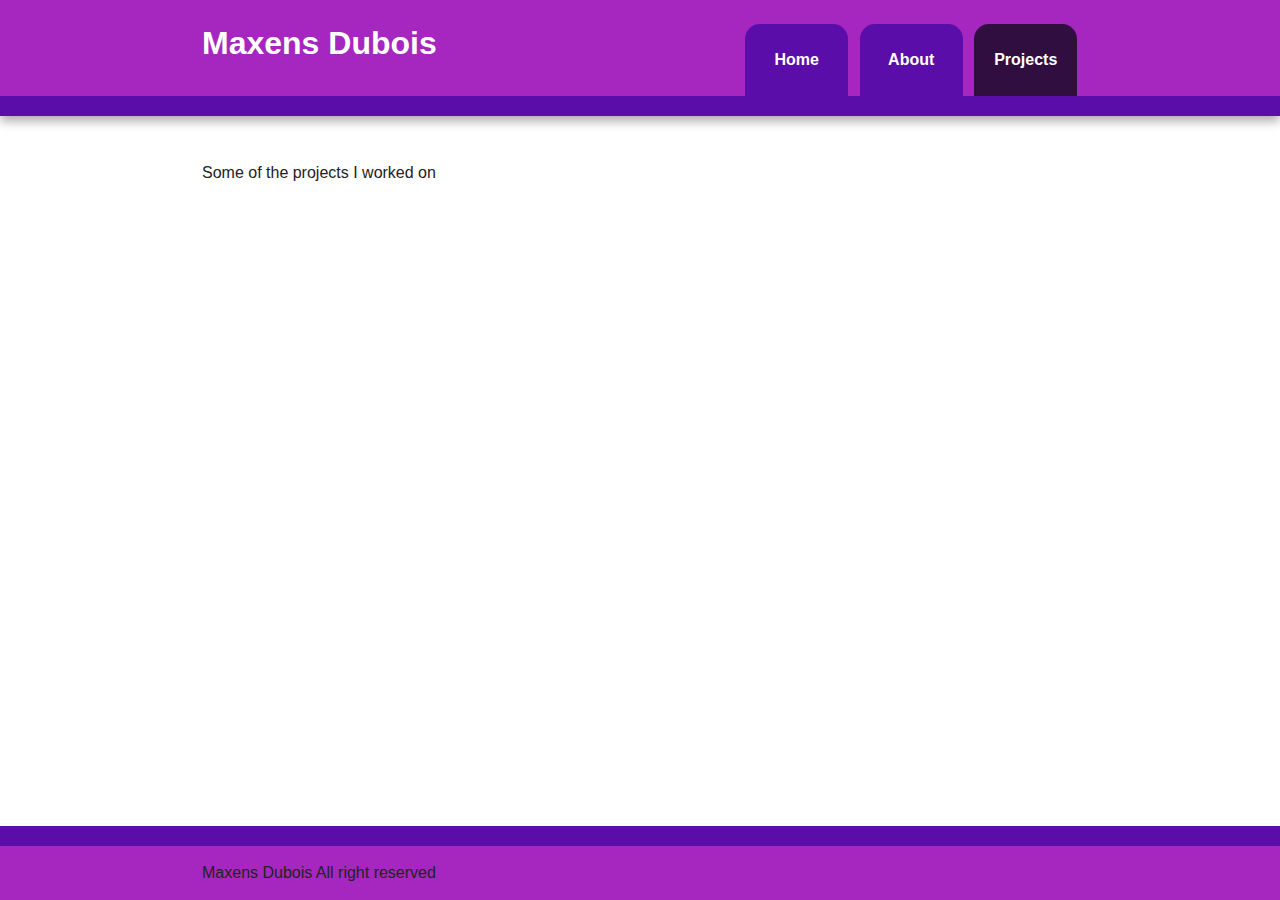
<file: www/projects.html>
<!DOCTYPE html>
<!--[if lt IE 7]>      <html class="no-js lt-ie9 lt-ie8 lt-ie7"> <![endif]-->
<!--[if IE 7]>         <html class="no-js lt-ie9 lt-ie8"> <![endif]-->
<!--[if IE 8]>         <html class="no-js lt-ie9"> <![endif]-->
<!--[if gt IE 8]><!--> <html class="no-js"> <!--<![endif]-->
    <head>
        <meta charset="utf-8">
        <meta http-equiv="X-UA-Compatible" content="IE=edge,chrome=1">
        <title>Maxens Dubois | Game Designer</title>
        <meta name="description" content="">
        <meta name="viewport" content="width=device-width">
        <link rel="stylesheet" href="css/normalize-min.css">
        <link rel="stylesheet" href="css/main-bp.css">
        <link rel="stylesheet" href="css/main.css">
        <script src="js/vendor/modernizr-2.6.2.min.js"></script>
    </head>
    <body>
        <!--[if lt IE 7]>
            <p class="chromeframe">You are using an <strong>outdated</strong> browser. Please <a href="http://browsehappy.com/">upgrade your browser</a> or <a href="http://www.google.com/chromeframe/?redirect=true">activate Google Chrome Frame</a> to improve your experience.</p>
        <![endif]-->

        <div class="header-container">
            <header class="wrapper clearfix">
                <section class = "title">
                    <h1>Maxens Dubois</h1>    
                </section>
                <nav>
                    <ul>
                        <li><a href="index.html">Home</a></li>
                        <li><a href="about.html">About</a></li>
                        <li><a href="projects.html" class = "choosed">Projects</a></li>
                    </ul>
                </nav>
            </header>
        </div>

        <div class = "main-container">
             <div class="main wrapper clearfix">
                 <p>Some of the projects I worked on</p>
             </div>
        </div>

        <div class = "footer-container">
            <div class = "wrapper">
                <p>Maxens Dubois All right reserved</p>
            </div>
        </div>

        <script src="//ajax.googleapis.com/ajax/libs/jquery/1.9.1/jquery.min.js"></script>
        <script>window.jQuery || document.write('<script src="js/vendor/jquery-1.9.1.min.js"><\/script>')</script>
        <script src="js/plugins.js"></script>
        <script src="js/main.js"></script>

        <script>
            var _gaq=[['_setAccount','UA-42220534-1'],['_trackPageview']];
            (function(d,t){var g=d.createElement(t),s=d.getElementsByTagName(t)[0];
            g.src='//www.google-analytics.com/ga.js';
            s.parentNode.insertBefore(g,s)}(document,'script'));
        </script>
    </body>
</html>
</file>
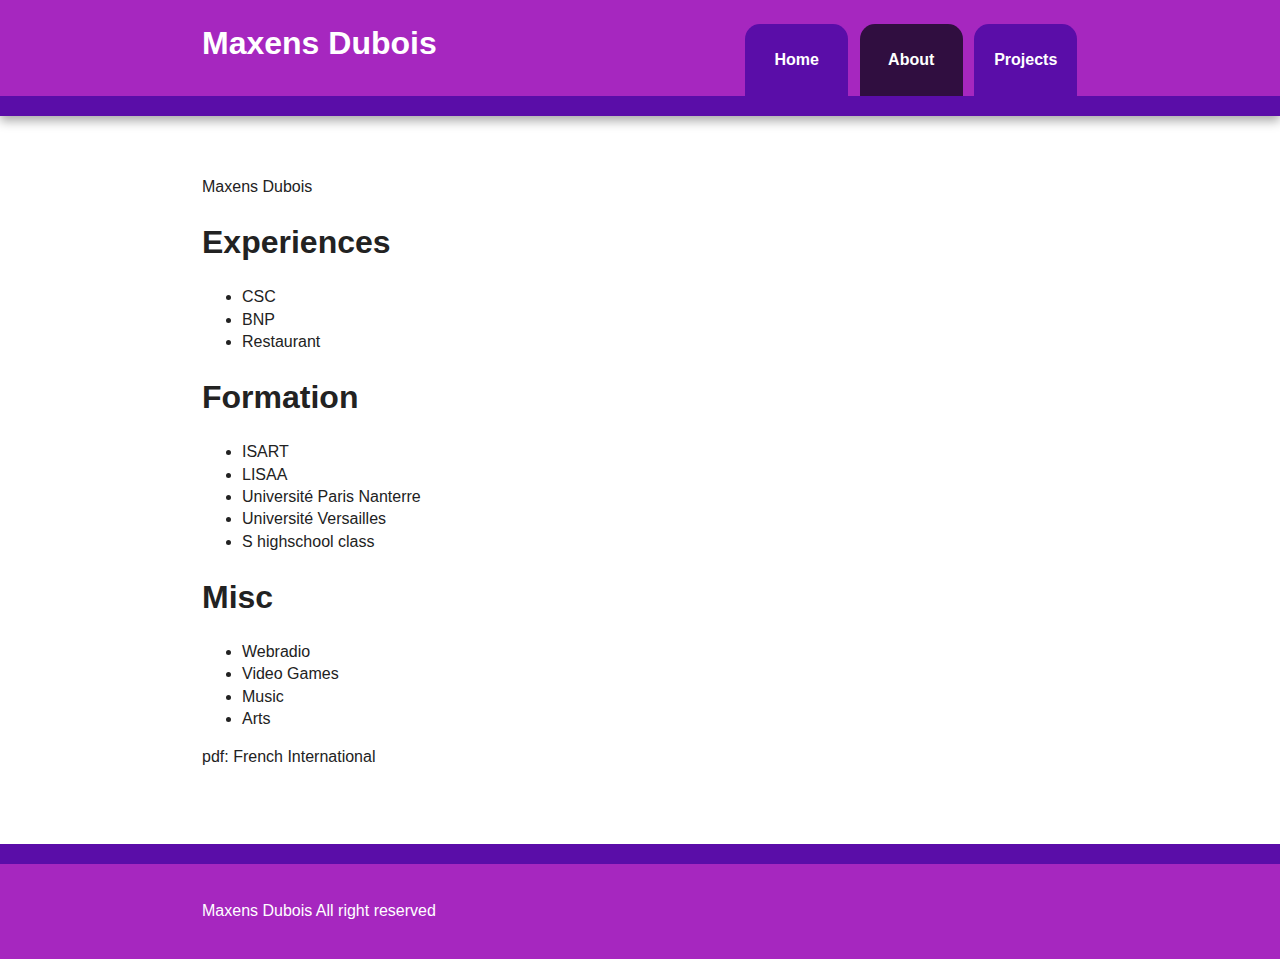
<file: huge version/www/about.html>
<!DOCTYPE html>
<!--[if lt IE 7]>      <html class="no-js lt-ie9 lt-ie8 lt-ie7"> <![endif]-->
<!--[if IE 7]>         <html class="no-js lt-ie9 lt-ie8"> <![endif]-->
<!--[if IE 8]>         <html class="no-js lt-ie9"> <![endif]-->
<!--[if gt IE 8]><!--> <html class="no-js"> <!--<![endif]-->
    <head>
        <meta charset="utf-8">
        <meta http-equiv="X-UA-Compatible" content="IE=edge,chrome=1">
        <title>Maxens Dubois | Game Designer</title>
        <meta name="description" content="">
        <meta name="viewport" content="width=device-width">
        <link rel="stylesheet" href="css/normalize-min.css">
        <link rel="stylesheet" href="css/main-bp.css">
        <link rel="stylesheet" href="css/main.css">
        <script src="js/vendor/modernizr-2.6.2.min.js"></script>
    </head>
    <body>
        <!--[if lt IE 7]>
            <p class="chromeframe">You are using an <strong>outdated</strong> browser. Please <a href="http://browsehappy.com/">upgrade your browser</a> or <a href="http://www.google.com/chromeframe/?redirect=true">activate Google Chrome Frame</a> to improve your experience.</p>
        <![endif]-->

        <div class = "holder">
            <div class="header-container">
                <header class="wrapper clearfix">
                    <section class = "title">
                        <h1>Maxens Dubois</h1>
                    </section>
                    <nav>
                        <ul>
                            <li><a href="index.html">Home</a></li>
                            <li><a href="about.html" class = "choosed">About</a></li>
                            <li><a href="projects.html">Projects</a></li>
                        </ul>
                    </nav>
                </header>
            </div>

            <div class = "main-container">
                 <div class="main wrapper clearfix cv-container">
                     <header>Maxens Dubois</header>
                     <section>
                        <h1>Experiences</h1>
                        <ul>
                            <li>CSC</li>
                            <li>BNP</li>
                            <li>Restaurant</li>
                        </ul>
                     </section>

                     <section>
                        <h1>Formation</h1>
                        <ul>
                            <li>ISART</li>
                            <li>LISAA</li>
                            <li>Université Paris Nanterre</li>
                            <li>Université Versailles</li>
                            <li>S highschool class</li>
                        </ul>
                     </section>

                     <section>
                        <h1>Misc</h1>
                        <ul>
                            <li>Webradio</li>
                            <li>Video Games</li>
                            <li>Music</li>
                            <li>Arts</li>
                        </ul>
                     </section>
                     <footer>pdf: French International</footer>
                 </div>
            </div>

            <div class = "footer-container">
                <footer class = "wrapper">
                    <p>Maxens Dubois All right reserved</p>
                </footer>
            </div>
        </div>

        <script src="//ajax.googleapis.com/ajax/libs/jquery/1.9.1/jquery.min.js"></script>
        <script>window.jQuery || document.write('<script src="js/vendor/jquery-1.9.1.min.js"><\/script>')</script>
        <script src="js/plugins.js"></script>
        <script src="js/main.js"></script>

        <script>
            var _gaq=[['_setAccount','UA-42220534-1'],['_trackPageview']];
            (function(d,t){var g=d.createElement(t),s=d.getElementsByTagName(t)[0];
            g.src='//www.google-analytics.com/ga.js';
            s.parentNode.insertBefore(g,s)}(document,'script'));
        </script>
    </body>
</html>
</file>
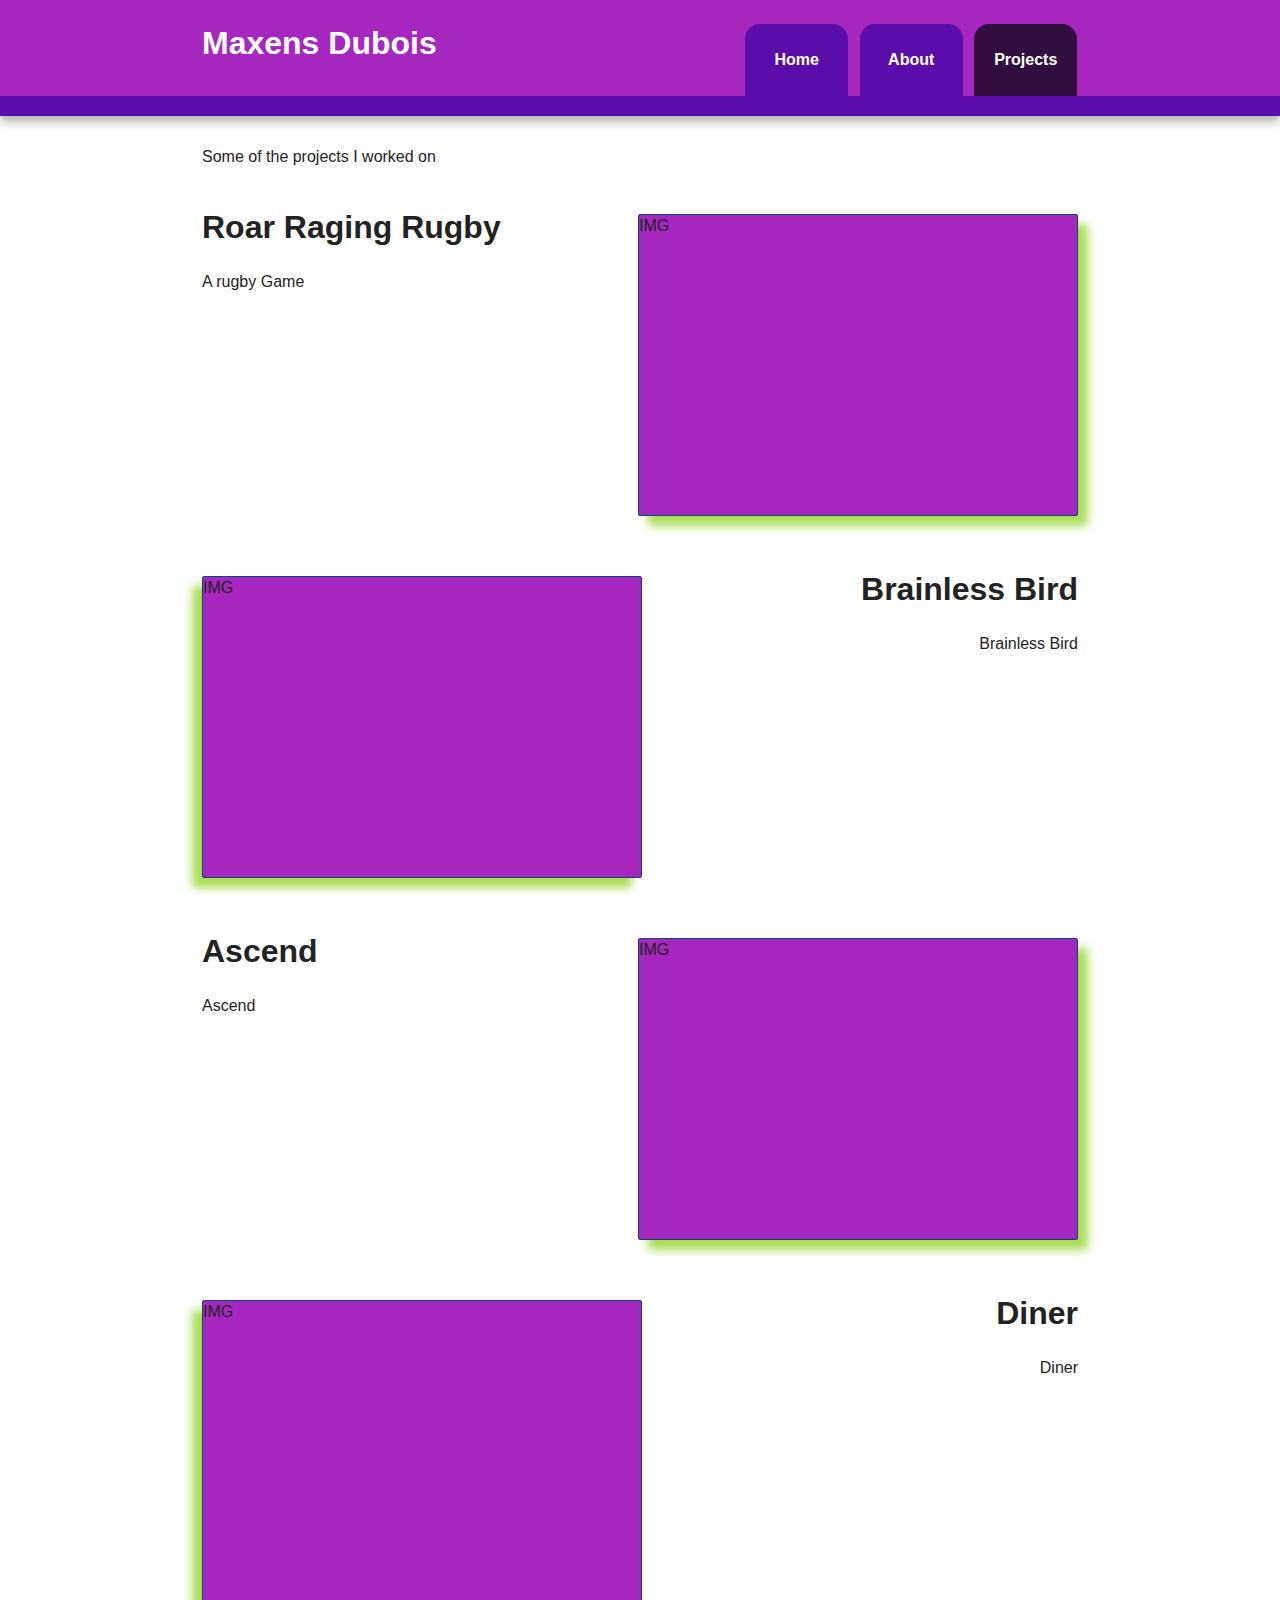
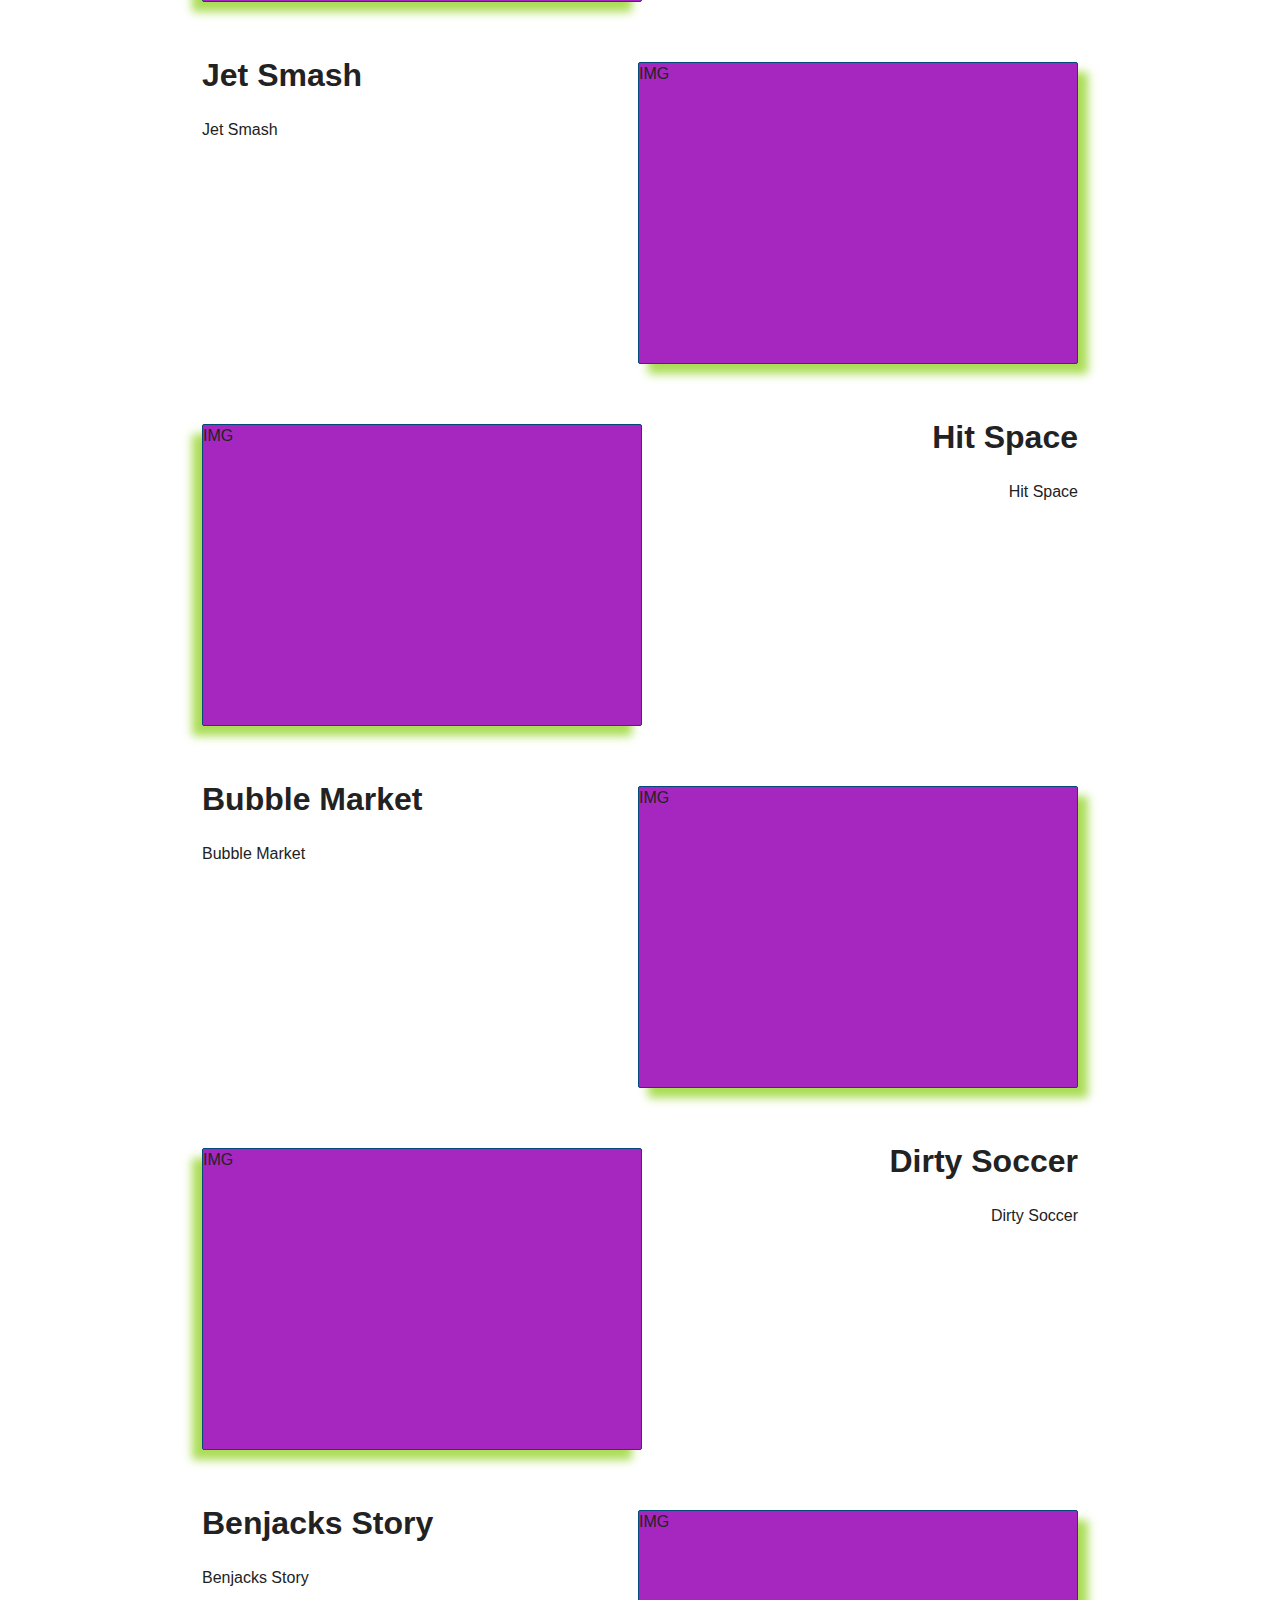
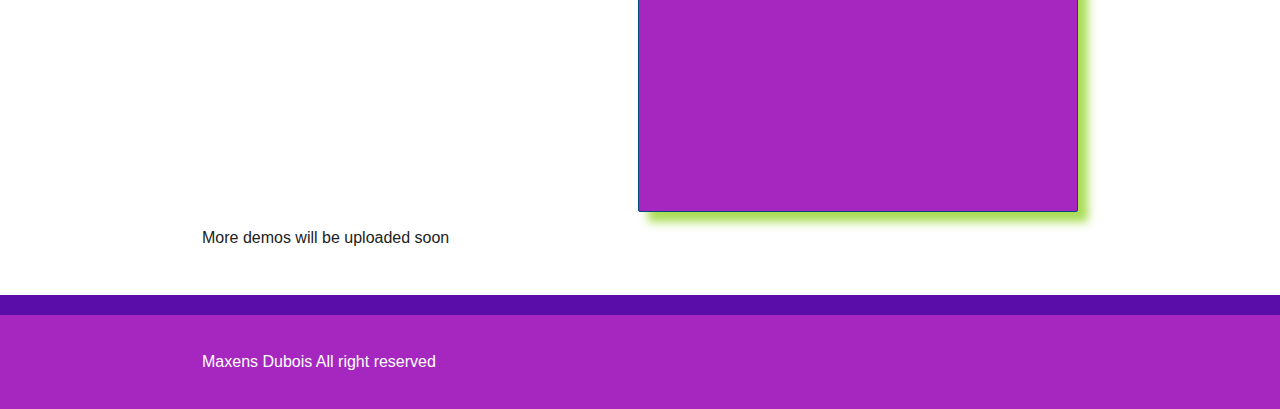
<file: huge version/www/projects.html>
<!DOCTYPE html>
<!--[if lt IE 7]>      <html class="no-js lt-ie9 lt-ie8 lt-ie7"> <![endif]-->
<!--[if IE 7]>         <html class="no-js lt-ie9 lt-ie8"> <![endif]-->
<!--[if IE 8]>         <html class="no-js lt-ie9"> <![endif]-->
<!--[if gt IE 8]><!--> <html class="no-js"> <!--<![endif]-->
    <head>
        <meta charset="utf-8">
        <meta http-equiv="X-UA-Compatible" content="IE=edge,chrome=1">
        <title>Maxens Dubois | Game Designer</title>
        <meta name="description" content="">
        <meta name="viewport" content="width=device-width">
        <link rel="stylesheet" href="css/normalize-min.css">
        <link rel="stylesheet" href="css/main-bp.css">
        <link rel="stylesheet" href="css/main.css">
        <script src="js/vendor/modernizr-2.6.2.min.js"></script>
    </head>
    <body>
        <!--[if lt IE 7]>
            <p class="chromeframe">You are using an <strong>outdated</strong> browser. Please <a href="http://browsehappy.com/">upgrade your browser</a> or <a href="http://www.google.com/chromeframe/?redirect=true">activate Google Chrome Frame</a> to improve your experience.</p>
        <![endif]-->
        <div class = "holder">
            <div class="header-container">
                <header class="wrapper clearfix">
                    <section class = "title">
                        <h1>Maxens Dubois</h1>    
                    </section>
                    <nav>
                        <ul>
                            <li><a href="index.html">Home</a></li>
                            <li><a href="about.html">About</a></li>
                            <li><a href="projects.html" class = "choosed">Projects</a></li>
                        </ul>
                    </nav>
                </header>
            </div>

            <div class = "main-container">
                 <section class="main wrapper clearfix projects-container">

                    <header>Some of the projects I worked on</header>

                    <article class="project article-left">
                        <article>
                            <h1>Roar Raging Rugby</h1>
                            <p>A rugby Game</p>
                        </article>
                        <aside>
                            IMG                            
                        </aside>
                    </article>

                    <article class="project article-right">
                        <article>
                            <h1>Brainless Bird</h1>
                            <p>Brainless Bird</p>
                        </article>
                        <aside>
                            IMG                            
                        </aside>
                    </article>

                    <article class="project article-left">
                        <article>
                            <h1>Ascend</h1>
                            <p>Ascend</p>
                        </article>
                        <aside>
                            IMG                            
                        </aside>
                    </article>

                    <article class="project article-right">
                        <article>
                            <h1>Diner</h1>
                            <p>Diner</p>
                        </article>
                        <aside>
                            IMG                            
                        </aside>
                    </article>

                    <article class="project article-left">
                        <article>
                            <h1>Jet Smash</h1>
                            <p>Jet Smash</p>
                        </article>
                        <aside>
                            IMG                            
                        </aside>
                    </article>

                    <article class="project article-right">
                        <article>
                            <h1>Hit Space</h1>
                            <p>Hit Space</p>
                        </article>
                        <aside>
                            IMG                            
                        </aside>
                    </article>

                    <article class="project article-left">
                        <article>
                            <h1>Bubble Market</h1>
                            <p>Bubble Market</p>
                        </article>
                        <aside>
                            IMG                            
                        </aside>
                    </article>

                    <article class="project article-right">
                        <article>
                            <h1>Dirty Soccer</h1>
                            <p>Dirty Soccer</p>
                        </article>
                        <aside>
                            IMG                            
                        </aside>
                    </article>

                    <article class="project article-left">
                        <article>
                            <h1>Benjacks Story</h1>
                            <p>Benjacks Story</p>
                        </article>
                        <aside>
                            IMG                            
                        </aside>
                    </article>

                       
                        <!-- 
                        <li>Roar Raging Rugby</li>
                        <li>Brainless Bird</li>
                        <li>Ascend</li>
                        <li>Diner</li>
                        <li>Fireworks demo</li>
                        <li>Alone</li>
                        <li>Jet Smash</li>
                        <li>Tan Shop</li>
                        <li>Hit Space</li>
                        <li>Bubble Market</li>
                        <li>Dirty Soccer</li>
                        <li>Benjacks Story</li> 
                        -->
                    <footer>More demos will be uploaded soon</footer>
                 </section>
            </div>

            <div class = "footer-container">
                <footer class = "wrapper">
                    <p>Maxens Dubois All right reserved</p>
                </footer>
            </div>
        </div>

        <script src="//ajax.googleapis.com/ajax/libs/jquery/1.9.1/jquery.min.js"></script>
        <script>window.jQuery || document.write('<script src="js/vendor/jquery-1.9.1.min.js"><\/script>')</script>
        <script src="js/plugins.js"></script>
        <script src="js/main.js"></script>

        <script>
            var _gaq=[['_setAccount','UA-42220534-1'],['_trackPageview']];
            (function(d,t){var g=d.createElement(t),s=d.getElementsByTagName(t)[0];
            g.src='//www.google-analytics.com/ga.js';
            s.parentNode.insertBefore(g,s)}(document,'script'));
        </script>
    </body>
</html>
</file>
<file: www/css/main-bp.css>
/*
 * HTML5 Boilerplate
 *
 * What follows is the result of much research on cross-browser styling.
 * Credit left inline and big thanks to Nicolas Gallagher, Jonathan Neal,
 * Kroc Camen, and the H5BP dev community and team.
 */

/* ==========================================================================
   Base styles: opinionated defaults
   ========================================================================== */

html,
button,
input,
select,
textarea {
    color: #222;
    height: 100%;
}

body {
    font-size: 1em;
    line-height: 1.4;
    height: 100%;
}

/*
 * Remove text-shadow in selection highlight: h5bp.com/i
 * These selection rule sets have to be separate.
 * Customize the background color to match your design.
 */

::-moz-selection {
    background: #b3d4fc;
    text-shadow: none;
}

::selection {
    background: #b3d4fc;
    text-shadow: none;
}

/*
 * A better looking default horizontal rule
 */

hr {
    display: block;
    height: 1px;
    border: 0;
    border-top: 1px solid #ccc;
    margin: 1em 0;
    padding: 0;
}

/*
 * Remove the gap between images and the bottom of their containers: h5bp.com/i/440
 */

img {
    vertical-align: middle;
}

/*
 * Remove default fieldset styles.
 */

fieldset {
    border: 0;
    margin: 0;
    padding: 0;
}

/*
 * Allow only vertical resizing of textareas.
 */

textarea {
    resize: vertical;
}

/* ==========================================================================
   Chrome Frame prompt
   ========================================================================== */

.chromeframe {
    margin: 0.2em 0;
    background: #ccc;
    color: #000;
    padding: 0.2em 0;
}









@media print,
       (-o-min-device-pixel-ratio: 5/4),
       (-webkit-min-device-pixel-ratio: 1.25),
       (min-resolution: 120dpi) {
    /* Style adjustments for high resolution devices */
}

/* ==========================================================================
   Print styles.
   Inlined to avoid required HTTP connection: h5bp.com/r
   ========================================================================== */

@media print {
    * {
        background: transparent !important;
        color: #000 !important; /* Black prints faster: h5bp.com/s */
        box-shadow: none !important;
        text-shadow: none !important;
    }

    a,
    a:visited {
        text-decoration: underline;
    }

    a[href]:after {
        content: " (" attr(href) ")";
    }

    abbr[title]:after {
        content: " (" attr(title) ")";
    }

    /*
     * Don't show links for images, or javascript/internal links
     */

    .ir a:after,
    a[href^="javascript:"]:after,
    a[href^="#"]:after {
        content: "";
    }

    pre,
    blockquote {
        border: 1px solid #999;
        page-break-inside: avoid;
    }

    thead {
        display: table-header-group; /* h5bp.com/t */
    }

    tr,
    img {
        page-break-inside: avoid;
    }

    img {
        max-width: 100% !important;
    }

    @page {
        margin: 0.5cm;
    }

    p,
    h2,
    h3 {
        orphans: 3;
        widows: 3;
    }

    h2,
    h3 {
        page-break-after: avoid;
    }
}


/* ==========================================================================
   Helper classes
   ========================================================================== */

/*
 * Image replacement
 */

.ir {
    background-color: transparent;
    border: 0;
    overflow: hidden;
    /* IE 6/7 fallback */
    *text-indent: -9999px;
}

.ir:before {
    content: "";
    display: block;
    width: 0;
    height: 150%;
}

/*
 * Hide from both screenreaders and browsers: h5bp.com/u
 */

.hidden {
    display: none !important;
    visibility: hidden;
}

/*
 * Hide only visually, but have it available for screenreaders: h5bp.com/v
 */

.visuallyhidden {
    border: 0;
    clip: rect(0 0 0 0);
    height: 1px;
    margin: -1px;
    overflow: hidden;
    padding: 0;
    position: absolute;
    width: 1px;
}

/*
 * Extends the .visuallyhidden class to allow the element to be focusable
 * when navigated to via the keyboard: h5bp.com/p
 */

.visuallyhidden.focusable:active,
.visuallyhidden.focusable:focus {
    clip: auto;
    height: auto;
    margin: 0;
    overflow: visible;
    position: static;
    width: auto;
}

/*
 * Hide visually and from screenreaders, but maintain layout
 */

.invisible {
    visibility: hidden;
}

/*
 * Clearfix: contain floats
 *
 * For modern browsers
 * 1. The space content is one way to avoid an Opera bug when the
 *    `contenteditable` attribute is included anywhere else in the document.
 *    Otherwise it causes space to appear at the top and bottom of elements
 *    that receive the `clearfix` class.
 * 2. The use of `table` rather than `block` is only necessary if using
 *    `:before` to contain the top-margins of child elements.
 */

.clearfix:before,
.clearfix:after {
    content: " "; /* 1 */
    display: table; /* 2 */
}

.clearfix:after {
    clear: both;
}

/*
 * For IE 6/7 only
 * Include this rule to trigger hasLayout and contain floats.
 */

.clearfix {
    *zoom: 1;
}
</file>
<file: www/css/main.css>
/* ==========================================================================
   Author's custom styles
   ========================================================================== */

/* ===================
   Min purple theme
   =================== */

body,html{
    position:absolute;
    display:table;
    height:100%;
	width:100%;
    bottom:0;
    top:0;
    left:0;
    right:0;
    padding: 0;
    margin: 0;
}

.holder{
    min-height: 100%;
    height: 100%; /* IE 6 */
    position: relative;
}

.header-container {
    border-bottom: 20px solid #5A0DA8;
	/*
    display:table-row;
	*/
	width:	100%;
}

.header-container,
header{
}

.footer-container,
.main aside {
    border-top: 20px solid #5A0DA8;
}
.wrapper {
    width: 90%;
    margin: 0 5%;
}

.title {
    color: white;
}

.header-container,
.footer-container,
.main aside {
    background: #A627BF;
}

/* ===================
    MOVING PAGE : Purple Theme
   =================== */

nav ul {
    margin: 0;
    padding: 0;
}

nav a {
    display: block;
    margin-bottom: 10px;
    padding: 15px 0;

    text-align: center;
    text-decoration: none;
    font-weight: bold;

    border: 1px transparent;
    border-radius:15px;

    color: white;
    background: #0408FF;
}

nav a:hover,
nav a:visited {
    color: white;
}

nav a:hover {
    text-decoration: underline;
    background: #03157A;
}

.main {
    padding: 30px 0;
}

.footer-container footer {
    color: white;
    padding: 20px 0;
    height: 100%;
}

.footer-container{
    position: absolute;
    display:table-row;
    width: 100%;
    bottom: 0;
    /*
    height: 114px;
    */
    left: 0;
    right: 0;
}

.choosed{
    background: #03157A;
}

.main-container{

    padding-bottom: 130px;
	/*
    display:table-row;
	*/
}

/* ==========================================================================
   Media Queries for Responsive Design.
   Modify as content requires.
   ========================================================================== */

/* ====================
MIN SIZE
==================== */
@media only screen and (min-width: 10em) {
    .header-container {
        border-bottom: 20px solid #0408FF;
    }

    .footer-container,
    .main aside {
        border-top: 20px solid #0408FF;
    }

    .header-container,
    .footer-container,
    .main aside {
        background: #2676E3;
    }

    /*
        IE stuff
    */
    nav ul li {
        display: inline;
    }

    .oldie nav a {
        margin: 0 0.7%;
    }

}

/* ====================
WIDE SIZE
==================== */
@media only screen and (min-width: 35em) {
    .header-container {
        border-bottom: 20px solid #2F0B91;
    }

    .footer-container,
    .main aside {
        border-top: 20px solid #2F0B91;
    }

     .choosed{
        background: #300E40;
    }

    nav a {
        float: left;
        width: 27%;
        margin: 0 1.7%;
        padding: 25px 2%;
        margin-bottom: 0;
        border-bottom-right-radius: 0px;
        border-bottom-left-radius: 0px;
    }

    nav li:first-child a {
        margin-left: 0;
    }

    nav li:last-child a {
        margin-right: 0;
    }

    nav ul li {
        display: inline;
    }

    .oldie nav a {
        margin: 0 0.7%;
    }

    nav a:hover {
        background: #300E40;
    }

    nav a {
        background: #2F0B91;
    }

    nav {
        margin-top: 0;
    }

    .header-container,
    .footer-container,
    .main aside {
        background: #2676E3;
    }
}

/* ====================
MAX SIZE
==================== */
@media only screen and (min-width: 50em) {

    .header-container {
        border-bottom: 20px solid #5A0DA8;
    }

    .footer-container,
    .main aside {
        border-top: 20px solid #5A0DA8;
    }

    nav a:hover {
        background: #300E40;
    }

    nav a {
        background: #5A0DA8;
    }

     .choosed{
        background: #300E40;
    }


    .title {
        float: left;
    }

    nav {
        margin-top: 1.5em;
        float: right;
        width: 38%;
    }
    

    .header-container,
    .footer-container,
    .main aside {
        background: #A627BF;
    }

    .header-container,
    .main aside {
        -webkit-box-shadow: 0 5px 10px #aaa;
           -moz-box-shadow: 0 5px 10px #aaa;
                box-shadow: 0 5px 10px #aaa;
    }

    .wrapper {
        width: 80%;
        margin: 0 10%;
    }

    .main article {
        float: left;
        width: 57%;
    }

    .main aside {
        float: right;
        width: 28%;
    }

    .projects-container 
    article {
        width: 100%; 
    }

    .project{
        margin: 15px 0px;
    }

    .project
    aside{
        margin-top: 30px;
        border: 1px solid #03497A;
        border-radius: 2px;
        height: 300px;
    }

    .article-left
    article{
        float: left;
        width: 49%;
    }

    .article-left
    aside{
        float: right;
        width: 50%;
    }

    .article-left
    aside{
        -webkit-box-shadow: 10px 10px 10px #AD5;
           -moz-box-shadow: 10px 10px 10px #AD5;
                box-shadow: 10px 10px 10px #AD5;
    }

    .article-right
    article{
        float: right;
        text-align: right;
        width: 49%;
    }

    .article-right
    aside{
        float: left;
        width: 50%;
    }   

    .article-right
    aside{
        -webkit-box-shadow: -10px 10px 10px #AD5;
           -moz-box-shadow: -10px 10px 10px #AD5;
                box-shadow: -10px 10px 10px #AD5;
    }

    .cv-container{
        margin: 20px 20px;
    }
}

/* ====================
GIGA SIZE
==================== */
@media only screen and (min-width: 70em) {

    .wrapper {
        width: 876px; /*10% for magins !*/
        margin: 0 auto;
    }

    .cv-container{
        padding: 60px 40px;
    }


    /*
    .home-container{
        padding: 40px 0px;
    }
    */
}
</file>
<file: h5bp-html5-boilerplate-v4.2.0-0-g0adda79/h5bp-html5-boilerplate-defe483/css/main.css>
/*
 * HTML5 Boilerplate
 *
 * What follows is the result of much research on cross-browser styling.
 * Credit left inline and big thanks to Nicolas Gallagher, Jonathan Neal,
 * Kroc Camen, and the H5BP dev community and team.
 */

/* ==========================================================================
   Base styles: opinionated defaults
   ========================================================================== */

html,
button,
input,
select,
textarea {
    color: #222;
}

body {
    font-size: 1em;
    line-height: 1.4;
}

/*
 * Remove text-shadow in selection highlight: h5bp.com/i
 * These selection rule sets have to be separate.
 * Customize the background color to match your design.
 */

::-moz-selection {
    background: #b3d4fc;
    text-shadow: none;
}

::selection {
    background: #b3d4fc;
    text-shadow: none;
}

/*
 * A better looking default horizontal rule
 */

hr {
    display: block;
    height: 1px;
    border: 0;
    border-top: 1px solid #ccc;
    margin: 1em 0;
    padding: 0;
}

/*
 * Remove the gap between images and the bottom of their containers: h5bp.com/i/440
 */

img {
    vertical-align: middle;
}

/*
 * Remove default fieldset styles.
 */

fieldset {
    border: 0;
    margin: 0;
    padding: 0;
}

/*
 * Allow only vertical resizing of textareas.
 */

textarea {
    resize: vertical;
}

/* ==========================================================================
   Chrome Frame prompt
   ========================================================================== */

.chromeframe {
    margin: 0.2em 0;
    background: #ccc;
    color: #000;
    padding: 0.2em 0;
}

/* ==========================================================================
   Author's custom styles
   ========================================================================== */

















/* ==========================================================================
   Helper classes
   ========================================================================== */

/*
 * Image replacement
 */

.ir {
    background-color: transparent;
    border: 0;
    overflow: hidden;
    /* IE 6/7 fallback */
    *text-indent: -9999px;
}

.ir:before {
    content: "";
    display: block;
    width: 0;
    height: 150%;
}

/*
 * Hide from both screenreaders and browsers: h5bp.com/u
 */

.hidden {
    display: none !important;
    visibility: hidden;
}

/*
 * Hide only visually, but have it available for screenreaders: h5bp.com/v
 */

.visuallyhidden {
    border: 0;
    clip: rect(0 0 0 0);
    height: 1px;
    margin: -1px;
    overflow: hidden;
    padding: 0;
    position: absolute;
    width: 1px;
}

/*
 * Extends the .visuallyhidden class to allow the element to be focusable
 * when navigated to via the keyboard: h5bp.com/p
 */

.visuallyhidden.focusable:active,
.visuallyhidden.focusable:focus {
    clip: auto;
    height: auto;
    margin: 0;
    overflow: visible;
    position: static;
    width: auto;
}

/*
 * Hide visually and from screenreaders, but maintain layout
 */

.invisible {
    visibility: hidden;
}

/*
 * Clearfix: contain floats
 *
 * For modern browsers
 * 1. The space content is one way to avoid an Opera bug when the
 *    `contenteditable` attribute is included anywhere else in the document.
 *    Otherwise it causes space to appear at the top and bottom of elements
 *    that receive the `clearfix` class.
 * 2. The use of `table` rather than `block` is only necessary if using
 *    `:before` to contain the top-margins of child elements.
 */

.clearfix:before,
.clearfix:after {
    content: " "; /* 1 */
    display: table; /* 2 */
}

.clearfix:after {
    clear: both;
}

/*
 * For IE 6/7 only
 * Include this rule to trigger hasLayout and contain floats.
 */

.clearfix {
    *zoom: 1;
}

/* ==========================================================================
   EXAMPLE Media Queries for Responsive Design.
   These examples override the primary ('mobile first') styles.
   Modify as content requires.
   ========================================================================== */

@media only screen and (min-width: 35em) {
    /* Style adjustments for viewports that meet the condition */
}

@media print,
       (-o-min-device-pixel-ratio: 5/4),
       (-webkit-min-device-pixel-ratio: 1.25),
       (min-resolution: 120dpi) {
    /* Style adjustments for high resolution devices */
}

/* ==========================================================================
   Print styles.
   Inlined to avoid required HTTP connection: h5bp.com/r
   ========================================================================== */

@media print {
    * {
        background: transparent !important;
        color: #000 !important; /* Black prints faster: h5bp.com/s */
        box-shadow: none !important;
        text-shadow: none !important;
    }

    a,
    a:visited {
        text-decoration: underline;
    }

    a[href]:after {
        content: " (" attr(href) ")";
    }

    abbr[title]:after {
        content: " (" attr(title) ")";
    }

    /*
     * Don't show links for images, or javascript/internal links
     */

    .ir a:after,
    a[href^="javascript:"]:after,
    a[href^="#"]:after {
        content: "";
    }

    pre,
    blockquote {
        border: 1px solid #999;
        page-break-inside: avoid;
    }

    thead {
        display: table-header-group; /* h5bp.com/t */
    }

    tr,
    img {
        page-break-inside: avoid;
    }

    img {
        max-width: 100% !important;
    }

    @page {
        margin: 0.5cm;
    }

    p,
    h2,
    h3 {
        orphans: 3;
        widows: 3;
    }

    h2,
    h3 {
        page-break-after: avoid;
    }
}
</file>
<file: huge version/www/css/main-bp.css>
/*
 * HTML5 Boilerplate
 *
 * What follows is the result of much research on cross-browser styling.
 * Credit left inline and big thanks to Nicolas Gallagher, Jonathan Neal,
 * Kroc Camen, and the H5BP dev community and team.
 */

/* ==========================================================================
   Base styles: opinionated defaults
   ========================================================================== */

html,
button,
input,
select,
textarea {
    color: #222;
}

body {
    font-size: 1em;
    line-height: 1.4;
}

/*
 * Remove text-shadow in selection highlight: h5bp.com/i
 * These selection rule sets have to be separate.
 * Customize the background color to match your design.
 */

::-moz-selection {
    background: #b3d4fc;
    text-shadow: none;
}

::selection {
    background: #b3d4fc;
    text-shadow: none;
}

/*
 * A better looking default horizontal rule
 */

hr {
    display: block;
    height: 1px;
    border: 0;
    border-top: 1px solid #ccc;
    margin: 1em 0;
    padding: 0;
}

/*
 * Remove the gap between images and the bottom of their containers: h5bp.com/i/440
 */

img {
    vertical-align: middle;
}

/*
 * Remove default fieldset styles.
 */

fieldset {
    border: 0;
    margin: 0;
    padding: 0;
}

/*
 * Allow only vertical resizing of textareas.
 */

textarea {
    resize: vertical;
}

/* ==========================================================================
   Chrome Frame prompt
   ========================================================================== */

.chromeframe {
    margin: 0.2em 0;
    background: #ccc;
    color: #000;
    padding: 0.2em 0;
}









@media print,
       (-o-min-device-pixel-ratio: 5/4),
       (-webkit-min-device-pixel-ratio: 1.25),
       (min-resolution: 120dpi) {
    /* Style adjustments for high resolution devices */
}

/* ==========================================================================
   Print styles.
   Inlined to avoid required HTTP connection: h5bp.com/r
   ========================================================================== */

@media print {
    * {
        background: transparent !important;
        color: #000 !important; /* Black prints faster: h5bp.com/s */
        box-shadow: none !important;
        text-shadow: none !important;
    }

    a,
    a:visited {
        text-decoration: underline;
    }

    a[href]:after {
        content: " (" attr(href) ")";
    }

    abbr[title]:after {
        content: " (" attr(title) ")";
    }

    /*
     * Don't show links for images, or javascript/internal links
     */

    .ir a:after,
    a[href^="javascript:"]:after,
    a[href^="#"]:after {
        content: "";
    }

    pre,
    blockquote {
        border: 1px solid #999;
        page-break-inside: avoid;
    }

    thead {
        display: table-header-group; /* h5bp.com/t */
    }

    tr,
    img {
        page-break-inside: avoid;
    }

    img {
        max-width: 100% !important;
    }

    @page {
        margin: 0.5cm;
    }

    p,
    h2,
    h3 {
        orphans: 3;
        widows: 3;
    }

    h2,
    h3 {
        page-break-after: avoid;
    }
}


/* ==========================================================================
   Helper classes
   ========================================================================== */

/*
 * Image replacement
 */

.ir {
    background-color: transparent;
    border: 0;
    overflow: hidden;
    /* IE 6/7 fallback */
    *text-indent: -9999px;
}

.ir:before {
    content: "";
    display: block;
    width: 0;
    height: 150%;
}

/*
 * Hide from both screenreaders and browsers: h5bp.com/u
 */

.hidden {
    display: none !important;
    visibility: hidden;
}

/*
 * Hide only visually, but have it available for screenreaders: h5bp.com/v
 */

.visuallyhidden {
    border: 0;
    clip: rect(0 0 0 0);
    height: 1px;
    margin: -1px;
    overflow: hidden;
    padding: 0;
    position: absolute;
    width: 1px;
}

/*
 * Extends the .visuallyhidden class to allow the element to be focusable
 * when navigated to via the keyboard: h5bp.com/p
 */

.visuallyhidden.focusable:active,
.visuallyhidden.focusable:focus {
    clip: auto;
    height: auto;
    margin: 0;
    overflow: visible;
    position: static;
    width: auto;
}

/*
 * Hide visually and from screenreaders, but maintain layout
 */

.invisible {
    visibility: hidden;
}

/*
 * Clearfix: contain floats
 *
 * For modern browsers
 * 1. The space content is one way to avoid an Opera bug when the
 *    `contenteditable` attribute is included anywhere else in the document.
 *    Otherwise it causes space to appear at the top and bottom of elements
 *    that receive the `clearfix` class.
 * 2. The use of `table` rather than `block` is only necessary if using
 *    `:before` to contain the top-margins of child elements.
 */

.clearfix:before,
.clearfix:after {
    content: " "; /* 1 */
    display: table; /* 2 */
}

.clearfix:after {
    clear: both;
}

/*
 * For IE 6/7 only
 * Include this rule to trigger hasLayout and contain floats.
 */

.clearfix {
    *zoom: 1;
}
</file>
<file: huge version/www/css/main.css>
/* ==========================================================================
   Author's custom styles
   ========================================================================== */

/* ===================
   Min purple theme
   =================== */

body,html{
    position:absolute;
    display:table;
    height:100%;
	width:100%;
    bottom:0;
    top:0;
    left:0;
    right:0;
    padding: 0;
    margin: 0;
}

.holder{
    min-height: 100%;
    height: 100%; /* IE 6 */
    position: relative;
}

.header-container {
    border-bottom: 20px solid #5A0DA8;
	/*
    display:table-row;
	*/
	width:	100%;
}

.header-container,
header{
}

.footer-container,
.main aside {
    border-top: 20px solid #5A0DA8;
}
.wrapper {
    width: 90%;
    margin: 0 5%;
}

.title {
    color: white;
}

.header-container,
.footer-container,
.main aside {
    background: #A627BF;
}

/* ===================
    MOVING PAGE : Purple Theme
   =================== */

nav ul {
    margin: 0;
    padding: 0;
}

nav a {
    display: block;
    margin-bottom: 10px;
    padding: 15px 0;

    text-align: center;
    text-decoration: none;
    font-weight: bold;

    border: 1px transparent;
    border-radius:15px;

    color: white;
    background: #0408FF;
}

nav a:hover,
nav a:visited {
    color: white;
}

nav a:hover {
    text-decoration: underline;
    background: #03157A;
}

.main {
    padding: 30px 0;
}

.footer-container footer {
    color: white;
    padding: 20px 0;
    height: 100%;
}

.footer-container{
    position: absolute;
    display:table-row;
    width: 100%;
    bottom: 0;
    /*
    height: 114px;
    */
    left: 0;
    right: 0;
}

.choosed{
    background: #03157A;
}

.main-container{

    padding-bottom: 130px;
	/*
    display:table-row;
	*/
}

/* ==========================================================================
   Media Queries for Responsive Design.
   Modify as content requires.
   ========================================================================== */

/* ====================
MIN SIZE
==================== */
@media only screen and (min-width: 10em) {
    .header-container {
        border-bottom: 20px solid #0408FF;
    }

    .footer-container,
    .main aside {
        border-top: 20px solid #0408FF;
    }

    .header-container,
    .footer-container,
    .main aside {
        background: #2676E3;
    }

    /*
        IE stuff
    */
    nav ul li {
        display: inline;
    }

    .oldie nav a {
        margin: 0 0.7%;
    }

}

/* ====================
WIDE SIZE
==================== */
@media only screen and (min-width: 35em) {
    .header-container {
        border-bottom: 20px solid #2F0B91;
    }

    .footer-container,
    .main aside {
        border-top: 20px solid #2F0B91;
    }

     .choosed{
        background: #300E40;
    }

    nav a {
        float: left;
        width: 27%;
        margin: 0 1.7%;
        padding: 25px 2%;
        margin-bottom: 0;
        border-bottom-right-radius: 0px;
        border-bottom-left-radius: 0px;
    }

    nav li:first-child a {
        margin-left: 0;
    }

    nav li:last-child a {
        margin-right: 0;
    }

    nav ul li {
        display: inline;
    }

    .oldie nav a {
        margin: 0 0.7%;
    }

    nav a:hover {
        background: #300E40;
    }

    nav a {
        background: #2F0B91;
    }

    nav {
        margin-top: 0;
    }

    .header-container,
    .footer-container,
    .main aside {
        background: #2676E3;
    }
}

/* ====================
MAX SIZE
==================== */
@media only screen and (min-width: 50em) {

    .header-container {
        border-bottom: 20px solid #5A0DA8;
    }

    .footer-container,
    .main aside {
        border-top: 20px solid #5A0DA8;
    }

    nav a:hover {
        background: #300E40;
    }

    nav a {
        background: #5A0DA8;
    }

     .choosed{
        background: #300E40;
    }


    .title {
        float: left;
    }

    nav {
        margin-top: 1.5em;
        float: right;
        width: 38%;
    }
    

    .header-container,
    .footer-container,
    .main aside {
        background: #A627BF;
    }

    .header-container,
    .main aside {
        -webkit-box-shadow: 0 5px 10px #aaa;
           -moz-box-shadow: 0 5px 10px #aaa;
                box-shadow: 0 5px 10px #aaa;
    }

    .wrapper {
        width: 80%;
        margin: 0 10%;
    }

    .main article {
        float: left;
        width: 57%;
    }

    .main aside {
        float: right;
        width: 28%;
    }

    .projects-container 
    article {
        width: 100%; 
    }

    .project{
        margin: 15px 0px;
    }

    .project
    aside{
        margin-top: 30px;
        border: 1px solid #03497A;
        border-radius: 2px;
        height: 300px;
    }

    .article-left
    article{
        float: left;
        width: 49%;
    }

    .article-left
    aside{
        float: right;
        width: 50%;
    }

    .article-left
    aside{
        -webkit-box-shadow: 10px 10px 10px #AD5;
           -moz-box-shadow: 10px 10px 10px #AD5;
                box-shadow: 10px 10px 10px #AD5;
    }

    .article-right
    article{
        float: right;
        text-align: right;
        width: 49%;
    }

    .article-right
    aside{
        float: left;
        width: 50%;
    }   

    .article-right
    aside{
        -webkit-box-shadow: -10px 10px 10px #AD5;
           -moz-box-shadow: -10px 10px 10px #AD5;
                box-shadow: -10px 10px 10px #AD5;
    }

    .cv-container{
        margin: 20px 20px;
    }
}

/* ====================
GIGA SIZE
==================== */
@media only screen and (min-width: 70em) {

    .wrapper {
        width: 876px; /*10% for magins !*/
        margin: 0 auto;
    }

    .cv-container{
        padding: 60px 40px;
    }


    /*
    .home-container{
        padding: 40px 0px;
    }
    */
}
</file>
<file: placeholder/html5up-miniport/css/style-desktop.css>
/*
	Miniport 2.0 by HTML5 UP
	html5up.net | @n33co
	Free for personal and commercial use under the CCA 3.0 license (html5up.net/license)
*/

/*********************************************************************************/
/* Basic                                                                         */
/*********************************************************************************/

	body
	{
		font-size: 13pt;
	}

	h1
	{
		font-size: 3.25em;
		letter-spacing: -0.025em;
	}

	h2
	{
		font-size: 2em;
		letter-spacing: -0.015em;
	}
	
	h3
	{
		font-size: 1.5em;
		letter-spacing: -0.015em;
	}

	h1, h2, h3, h4, h5, h6
	{
		margin: 0 0 0.75em 0;
	}

	header
	{
		margin: 0 0 3em 0;
	}
	
		header > span
		{
			font-size: 1.25em;
		}

	footer
	{
		margin: 6em 0 0 0;
	}
	
		footer > p
		{
			font-size: 1.25em;
		}
	
	form
	{
	}
	
		form .button
		{
			margin: 0 0.5em 0 0.5em;
		}
	
	.button
	{
		padding: 1em 2.35em 1em 2.35em;
		font-size: 1.1em;
	}

		.button-big
		{
			font-size: 1.5em;
			letter-spacing: -0.025em;
		}

	.box
	{
		padding: 2em 2em 2.5em 2em;
	}

		.box h3
		{
			margin-bottom: 0.25em;
		}

		.box .image-centered
		{
			margin-bottom: 1.25em;
		}

		.box .image-full
		{
			position: relative;
			left: 2em;
			top: 2em;
			margin: -4em 0 4em -4em;
			width: auto;
		}

/*********************************************************************************/
/* Wrappers                                                                      */
/*********************************************************************************/

	.wrapper
	{
		padding: 8em 0 8em 0;
		text-align: center;
	}
	
		.wrapper-first
		{
			padding-top: 12em;
		}

		.wrapper-style4 .row-special
		{
			margin: 4em 0 0 0;
			padding: 4em 0 4em 0;
		}

/*********************************************************************************/
/* Nav                                                                           */
/*********************************************************************************/

	#nav
	{
	}

		#nav a:hover
		{
			background: #383838;
		}
		
		#nav a:active
		{
			background: #484848;
		}
	
		#nav a
		{
			padding: 0.2em 1em 0.2em 1em;
			margin: 0.6em 0.2em 0.6em 0.2em;
			font-weight: 600;
			border-radius: 8px;
			-moz-transition: background-color .2s ease-in-out;
			-webkit-transition: background-color .2s ease-in-out;
			-o-transition: background-color .2s ease-in-out;
			-ms-transition: background-color .2s ease-in-out;
			transition: background-color .2s ease-in-out;
			color: #fff;
		}
		
/*********************************************************************************/
/* Articles                                                                      */
/*********************************************************************************/

	#top
	{
		text-align: left;
	}

		#top .me
		{
			width: 20em;
			height: 20em;
			margin: 0;
		}

		#top h1
		{
			margin-top: 0.35em;
		}
	
		#top p
		{
			font-size: 1.5em;
			line-height: 1.75em;
		}
		
	#contact
	{
	}
	
		#contact footer
		{
			font-size: 0.9em;
		}
		
/*********************************************************************************/
/* Copyright                                                                     */
/*********************************************************************************/

	#copyright
	{
		font-size: 1em;
	}
</file>
<file: placeholder/html5up-miniport/css/ie9.css>
/*
	Miniport 2.0 by HTML5 UP
	html5up.net | @n33co
	Free for personal and commercial use under the CCA 3.0 license (html5up.net/license)
*/

/*********************************************************************************/
/* Basic                                                                         */
/*********************************************************************************/

	.button
	{
		background-image: url('images/ie9/button.svg');
	}
	
		.button:active
		{
			background-image: url('images/ie9/button-active.svg');
		}
		
		.button-alt
		{
			background-image: url('images/ie9/button-alt.svg');
		}
		
			.button-alt:active
			{
				background-image: url('images/ie9/button-alt-active.svg');
			}

	ul.social
	{
	}
	
		ul.social li
		{
			background-image: url('images/ie9/social-li.svg');
		}
</file>
<file: placeholder/html5up-miniport/css/ie8.css>
/*
	Miniport 2.0 by HTML5 UP
	html5up.net | @n33co
	Free for personal and commercial use under the CCA 3.0 license (html5up.net/license)
*/

/*********************************************************************************/
/* Basic                                                                         */
/*********************************************************************************/

	.box
	{
		border: solid 1px #ddd;
	}

/*********************************************************************************/
/* Icons                                                                         */
/*********************************************************************************/

	.featured-icon:before
	{
		font-size: 6em;
	}

	ul.social li
	{
		background-color: #000
	}

	ul.social li.github:hover				{ background-color: #B5B5B5; }

/*********************************************************************************/
/* Wrappers                                                                      */
/*********************************************************************************/

	.wrapper
	{
		border-top: solid 1px #ddd;
	}
</file>
<file: placeholder/html5up-miniport/css/ie7.css>
/*
	Miniport 2.0 by HTML5 UP
	html5up.net | @n33co
	Free for personal and commercial use under the CCA 3.0 license (html5up.net/license)
*/

/*********************************************************************************/
/* Basic                                                                         */
/*********************************************************************************/

	ul.social
	{
		overflow: hidden;
	}
	
		ul.social li
		{
			display: inline;
		}

	.box
	{
	}

		.box .image-full
		{
			left: 0;
			top: 0;
			margin: 0 0 2em 0;
		}

/*********************************************************************************/
/* Nav                                                                           */
/*********************************************************************************/

	#nav
	{
	}

		#nav ul
		{
			overflow: hidden;
		}
	
		#nav li
		{
			display: inline;
		}
</file>
<file: placeholder/www/css/style-desktop.css>
/*
	Miniport 2.0 by HTML5 UP
	html5up.net | @n33co
	Free for personal and commercial use under the CCA 3.0 license (html5up.net/license)
*/

/*********************************************************************************/
/* Basic                                                                         */
/*********************************************************************************/

	body
	{
		font-size: 13pt;
	}

	h1
	{
		font-size: 3.25em;
		letter-spacing: -0.025em;
	}

	h2
	{
		font-size: 2em;
		letter-spacing: -0.015em;
	}
	
	h3
	{
		font-size: 1.5em;
		letter-spacing: -0.015em;
	}

	h1, h2, h3, h4, h5, h6
	{
		margin: 0 0 0.75em 0;
	}

	header
	{
		margin: 0 0 3em 0;
	}
	
		header > span
		{
			font-size: 1.25em;
		}

	footer
	{
		margin: 6em 0 0 0;
	}
	
		footer > p
		{
			font-size: 1.25em;
		}
	
	form
	{
	}
	
		form .button
		{
			margin: 0 0.5em 0 0.5em;
		}
	
	.button
	{
		padding: 1em 2.35em 1em 2.35em;
		font-size: 1.1em;
	}

		.button-big
		{
			font-size: 1.5em;
			letter-spacing: -0.025em;
		}

	.box
	{
		padding: 2em 2em 2.5em 2em;
	}

		.box h3
		{
			margin-bottom: 0.25em;
		}

		.box .image-centered
		{
			margin-bottom: 1.25em;
		}

		.box .image-full
		{
			position: relative;
			left: 2em;
			top: 2em;
			margin: -4em 0 4em -4em;
			width: auto;
		}

/*********************************************************************************/
/* Wrappers                                                                      */
/*********************************************************************************/

	.wrapper
	{
		padding: 8em 0 8em 0;
		text-align: center;
	}
	
		.wrapper-first
		{
			padding-top: 12em;
		}

		.wrapper-style4 .row-special
		{
			margin: 4em 0 0 0;
			padding: 4em 0 4em 0;
		}

/*********************************************************************************/
/* Nav                                                                           */
/*********************************************************************************/

	#nav
	{
	}

		#nav a:hover
		{
			background: #383838;
		}
		
		#nav a:active
		{
			background: #484848;
		}
	
		#nav a
		{
			padding: 0.2em 1em 0.2em 1em;
			margin: 0.6em 0.2em 0.6em 0.2em;
			font-weight: 600;
			border-radius: 8px;
			-moz-transition: background-color .2s ease-in-out;
			-webkit-transition: background-color .2s ease-in-out;
			-o-transition: background-color .2s ease-in-out;
			-ms-transition: background-color .2s ease-in-out;
			transition: background-color .2s ease-in-out;
			color: #fff;
		}
		
/*********************************************************************************/
/* Articles                                                                      */
/*********************************************************************************/

	#top
	{
		text-align: left;
	}

		#top .me
		{
			width: 20em;
			height: 20em;
			margin: 0;
		}

		#top h1
		{
			margin-top: 0.35em;
		}
	
		#top p
		{
			font-size: 1.5em;
			line-height: 1.75em;
		}
		
	#contact
	{
	}
	
		#contact footer
		{
			font-size: 0.9em;
		}
		
/*********************************************************************************/
/* Copyright                                                                     */
/*********************************************************************************/

	#copyright
	{
		font-size: 1em;
	}
</file>
<file: placeholder/www/css/ie9.css>
/*
	Miniport 2.0 by HTML5 UP
	html5up.net | @n33co
	Free for personal and commercial use under the CCA 3.0 license (html5up.net/license)
*/

/*********************************************************************************/
/* Basic                                                                         */
/*********************************************************************************/

	.button
	{
		background-image: url('images/ie9/button.svg');
	}
	
		.button:active
		{
			background-image: url('images/ie9/button-active.svg');
		}
		
		.button-alt
		{
			background-image: url('images/ie9/button-alt.svg');
		}
		
			.button-alt:active
			{
				background-image: url('images/ie9/button-alt-active.svg');
			}

	ul.social
	{
	}
	
		ul.social li
		{
			background-image: url('images/ie9/social-li.svg');
		}
</file>
<file: placeholder/www/css/ie8.css>
/*
	Miniport 2.0 by HTML5 UP
	html5up.net | @n33co
	Free for personal and commercial use under the CCA 3.0 license (html5up.net/license)
*/

/*********************************************************************************/
/* Basic                                                                         */
/*********************************************************************************/

	.box
	{
		border: solid 1px #ddd;
	}

/*********************************************************************************/
/* Icons                                                                         */
/*********************************************************************************/

	.featured-icon:before
	{
		font-size: 6em;
	}

	ul.social li
	{
		background-color: #000
	}

	ul.social li.github:hover				{ background-color: #B5B5B5; }

/*********************************************************************************/
/* Wrappers                                                                      */
/*********************************************************************************/

	.wrapper
	{
		border-top: solid 1px #ddd;
	}
</file>
<file: placeholder/www/css/ie7.css>
/*
	Miniport 2.0 by HTML5 UP
	html5up.net | @n33co
	Free for personal and commercial use under the CCA 3.0 license (html5up.net/license)
*/

/*********************************************************************************/
/* Basic                                                                         */
/*********************************************************************************/

	ul.social
	{
		overflow: hidden;
	}
	
		ul.social li
		{
			display: inline;
		}

	.box
	{
	}

		.box .image-full
		{
			left: 0;
			top: 0;
			margin: 0 0 2em 0;
		}

/*********************************************************************************/
/* Nav                                                                           */
/*********************************************************************************/

	#nav
	{
	}

		#nav ul
		{
			overflow: hidden;
		}
	
		#nav li
		{
			display: inline;
		}
</file>
<file: placeholder/html5up-miniport/css/skel-noscript.css>
/* Resets (http://meyerweb.com/eric/tools/css/reset/ | v2.0 | 20110126 | License: none (public domain)) */

	html,body,div,span,applet,object,iframe,h1,h2,h3,h4,h5,h6,p,blockquote,pre,a,abbr,acronym,address,big,cite,code,del,dfn,em,img,ins,kbd,q,s,samp,small,strike,strong,sub,sup,tt,var,b,u,i,center,dl,dt,dd,ol,ul,li,fieldset,form,label,legend,table,caption,tbody,tfoot,thead,tr,th,td,article,aside,canvas,details,embed,figure,figcaption,footer,header,hgroup,menu,nav,output,ruby,section,summary,time,mark,audio,video{margin:0;padding:0;border:0;font-size:100%;font:inherit;vertical-align:baseline;}article,aside,details,figcaption,figure,footer,header,hgroup,menu,nav,section{display:block;}body{line-height:1;}ol,ul{list-style:none;}blockquote,q{quotes:none;}blockquote:before,blockquote:after,q:before,q:after{content:'';content:none;}table{border-collapse:collapse;border-spacing:0;}body{-webkit-text-size-adjust:none}

/* Box Model */

	*, *:before, *:after {
		-moz-box-sizing: border-box;
		-webkit-box-sizing: border-box;
		-o-box-sizing: border-box;
		-ms-box-sizing: border-box;
		box-sizing: border-box;
	}

/* Container */

	body {
		min-width: 1200px;
	}

	.container {
		width: 1200px;
		margin: 0 auto;
	}

	/* Modifiers */
	
		.container.small {
			width: 900px;
		}

		.container.big {
			width: 100%;
			max-width: 1500px;
			min-width: 1200px;
		}

/* Grid */

	/* Cells */

		.\31 2u { width: 100% }
		.\31 1u { width: 91.6666666667% }
		.\31 0u { width: 83.3333333333% }
		.\39 u { width: 75% }
		.\38 u { width: 66.6666666667% }
		.\37 u { width: 58.3333333333% }
		.\36 u { width: 50% }
		.\35 u { width: 41.6666666667% }
		.\34 u { width: 33.3333333333% }
		.\33 u { width: 25% }
		.\32 u { width: 16.6666666667% }
		.\31 u { width: 8.3333333333% }
		.\-11u { margin-left: 91.6666666667% }
		.\-10u { margin-left: 83.3333333333% }
		.\-9u { margin-left: 75% }
		.\-8u { margin-left: 66.6666666667% }
		.\-7u { margin-left: 58.3333333333% }
		.\-6u { margin-left: 50% }
		.\-5u { margin-left: 41.6666666667% }
		.\-4u { margin-left: 33.3333333333% }
		.\-3u { margin-left: 25% }
		.\-2u { margin-left: 16.6666666667% }
		.\-1u { margin-left: 8.3333333333% }

		.row > * {
			padding: 40px 0 0 40px;
			float: left;
			-moz-box-sizing: border-box;
			-webkit-box-sizing: border-box;
			-o-box-sizing: border-box;
			-ms-box-sizing: border-box;
			box-sizing: border-box;
		}

		.row + .row > * {
			padding-top: 40px;
		}

		.row {
			margin-left: -40px;
		}

	/* Rows */

		.row:after {
			content: '';
			display: block;
			clear: both;
			height: 0;
		}

		.row:first-child > * {
			padding-top: 0;
		}

		.row > * {
			padding-top: 0;
		}

		/* Modifiers */

			/* Flush */

				.row.flush {
					margin-left: 0;
				}

				.row.flush > * {
					padding: 0 !important;
				}

			/* Quarter */

				.row.quarter > * {
					padding: 10px 0 0 10px;
				}

				.row.quarter + .row.quarter > * {
					padding-top: 10px;
				}

				.row.quarter {
					margin-left: -10px;
				}

			/* Half */

				.row.half > * {
					padding: 20px 0 0 20px;
				}

				.row.half + .row.half > * {
					padding-top: 20px;
				}

				.row.half {
					margin-left: -20px;
				}

			/* One and (a) Half */

				.row.oneandhalf > * {
					padding: 60px 0 0 60px;
				}

				.row.oneandhalf + .row.oneandhalf > * {
					padding-top: 60px;
				}

				.row.oneandhalf {
					margin-left: -60px;
				}

			/* Double */

				.row.double > * {
					padding: 80px 0 0 80px;
				}

				.row.double + .row.double > * {
					padding-top: 80px;
				}

				.row.double {
					margin-left: -80px;
				}
</file>
<file: placeholder/html5up-miniport/css/style.css>
@charset 'UTF-8';

@font-face
{
	font-family: 'FontAwesome';
	src: url('fonts/fontawesome-webfont.eot?v=3.0.1');
	src: url('fonts/fontawesome-webfont.eot?#iefix&v=3.0.1') format('embedded-opentype'),
	     url('fonts/fontawesome-webfont.woff?v=3.0.1') format('woff'),
	     url('fonts/fontawesome-webfont.ttf?v=3.0.1') format('truetype'),
	     url('fonts/fontawesome-webfont.svg#FontAwesome') format('svg');
	font-weight: normal;
	font-style: normal;
}

@font-face
{
	font-family: 'Font-Awesome-Social';
	src: url('fonts/fontawesome-social-webfont.eot');
	src: url('fonts/fontawesome-social-webfont.eot?#iefix') format('embedded-opentype'),
	     url('fonts/fontawesome-social-webfont.woff') format('woff'),
		 url('fonts/fontawesome-social-webfont.ttf') format('truetype'),
		 url('fonts/fontawesome-social-webfont.svg#Font-Awesome-More') format('svg');
	font-weight: normal;
	font-style: normal;
}

/*
	Miniport 2.0 by HTML5 UP
	html5up.net | @n33co
	Free for personal and commercial use under the CCA 3.0 license (html5up.net/license)
*/

/*********************************************************************************/
/* Basic                                                                         */
/*********************************************************************************/

	*
	{
		-moz-box-sizing: border-box;
		-webkit-box-sizing: border-box;
		-o-box-sizing: border-box;
		-ms-box-sizing: border-box;
		box-sizing: border-box;
	}

	body, input, textarea
	{
		font-family: 'Open Sans', sans-serif;
		line-height: 1.85em;
		color: #888;
		font-weight: 300;
	}

	a
	{
		color: #3B95C6;
		text-decoration: underline;
		-moz-transition: color .2s ease-in-out;
		-webkit-transition: color .2s ease-in-out;
		-o-transition: color .2s ease-in-out;
		-ms-transition: color .2s ease-in-out;
		transition: color .2s ease-in-out;
	}
	
		a:hover
		{
			color: #1B75A6 !important;
		}

		a img
		{
			border: 0;
		}

	strong, b
	{
		font-weight: 600;
		color: #3e3e3e;
	}
	
	h1, h2, h3, h4, h5, h6
	{
		color: #3e3e3e;
	}
	
		h1 a, h2 a, h3 a, h4 a, h5 a, h6 a
		{
			text-decoration: none;
			color: inherit;
		}
	
	h2, h3, h4, h5, h6
	{
		font-weight: 700;
	}
	
	h1
	{
		font-weight: 300;
	}
	
		h1 strong
		{
			font-weight: 700;
		}
	
	em, i
	{
		font-style: italic;
	}
	
	form
	{
	}
	
		form input,
		form select,
		form textarea
		{
			-webkit-appearance: none;
		}

		form input[type=text],
		form input[type=password],
		form select,
		form textarea
		{
			border: 0;
			padding: 0.75em;
			font-size: 1em;
			border-radius: 8px;
			background: #282828;
			color: #bbb;
			box-shadow: inset 0px 2px 5px 0px rgba(0,0,0,0.05), 0px 1px 0px 0px rgba(255,255,255,0.025);
			width: 100%;
			-moz-transition: background .2s ease-in-out, box-shadow .2s ease-in-out;
			-webkit-transition: background .2s ease-in-out, box-shadow .2s ease-in-out;
			-o-transition: background .2s ease-in-out, box-shadow .2s ease-in-out;
			-ms-transition: background .2s ease-in-out, box-shadow .2s ease-in-out;
			transition: background .2s ease-in-out, box-shadow .2s ease-in-out;
		}

		form input[type=text]:focus,
		form input[type=password]:focus,
		form select:focus,
		form textarea:focus
		{
			background: #252525;
			box-shadow: inset 0px 2px 5px 0px rgba(0,0,0,0.05), 0px 1px 0px 0px rgba(255,255,255,0.025), inset 0px 0px 2px 1px #74CAEE;
		}

		form textarea
		{
			height: 15em;
		}
		
		form .formerize-placeholder
		{
			color: #555 !important;
		}

		form ::-webkit-input-placeholder
		{
			color: #555 !important;
		}

		form :-moz-placeholder
		{
			color: #555 !important;
		}

		form ::-moz-placeholder
		{
			color: #555 !important;
		}

		form :-ms-input-placeholder
		{
			color: #555 !important;
		}

		form ::-moz-focus-inner
		{
			border: 0;
		}

	br.clear
	{
		clear: both;
	}
	
	p, ul, ol, dl, table
	{
		margin-bottom: 2em;
	}
	
	section,
	article
	{
		margin-bottom: 3em;
	}
	
	section > :last-child,
	article > :last-child
	{
		margin-bottom: 0;
	}

	section:last-child,
	article:last-child
	{
		margin-bottom: 0;
	}

	.image
	{
		display: inline-block;
	}
	
		.image img
		{
			display: block;
			width: 100%;
		}

	.image-full
	{
		display: block;
		width: 100%;
		margin: 0 0 2em 0;
	}
	
	.image-left
	{
		float: left;
		margin: 0 2em 2em 0;
	}
	
	.image-centered
	{
		display: block;
		margin: 0 0 2em 0;
	}

		.image-centered img
		{
			margin: 0 auto;
			width: auto;
		}
	
	.button
	{
		position: relative;
		display: inline-block;
		color: #fff;
		text-decoration: none;
		font-weight: 700;
		border: 0;
		outline: 0;
		cursor: pointer;
		border-radius: 8px;
		text-shadow: -1px -1px 0.5px rgba(0,0,0,0.5);
		overflow: hidden;
		background: #61b8db;
		background-image: -moz-linear-gradient(top, rgba(97,184,219,0), rgba(48,141,196,1));
		background-image: -webkit-linear-gradient(top, rgba(97,184,219,0), rgba(48,141,196,1));
		background-image: -o-linear-gradient(top, rgba(97,184,219,0), rgba(48,141,196,1));
		background-image: -ms-linear-gradient(top, rgba(97,184,219,0), rgba(48,141,196,1));
		background-image: linear-gradient(top, rgba(97,184,219,0), rgba(48,141,196,1));
		box-shadow: inset 0px 0px 0px 1px #135c86, inset 0px 2px 1px 0px rgba(255,255,255,0.75);
		-moz-transition: background-color .2s ease-in-out;
		-webkit-transition: background-color .2s ease-in-out;
		-o-transition: background-color .2s ease-in-out;
		-ms-transition: background-color .2s ease-in-out;
		transition: background-color .2s ease-in-out;
	}

		.button:before
		{
			content: '';
			display: block;
			position: absolute;
			left: 0;
			top: 0;
			width: 100%;
			height: 100%;
			background: url('images/bg.png');
		}

		.button:hover
		{
			background-color: #76cdf0;
			color: #fff !important;
		}
		
		.button:active
		{
			background-image: -moz-linear-gradient(top, rgba(48,141,196,1), rgba(77,164,199,0));
			background-image: -webkit-linear-gradient(top, rgba(48,141,196,1), rgba(77,164,199,0));
			background-image: -o-linear-gradient(top, rgba(48,141,196,1), rgba(77,164,199,0));
			background-image: -ms-linear-gradient(top, rgba(48,141,196,1), rgba(77,164,199,0));
			background-image: linear-gradient(top, rgba(48,141,196,1), rgba(77,164,199,0));
			box-shadow: inset 0px 0px 0px 1px #135c86, inset 0px -2px 1px 0px rgba(255,255,255,0.75);
			top: 1px;
		}
	
		.button-alt
		{
			background-color: #393939;
			background-image: -moz-linear-gradient(top, rgba(50,50,50,0), rgba(45,45,45,1));
			background-image: -webkit-linear-gradient(top, rgba(50,50,50,0), rgba(45,45,45,1));
			background-image: -o-linear-gradient(top, rgba(50,50,50,0), rgba(45,45,45,1));
			background-image: -ms-linear-gradient(top, rgba(50,50,50,0), rgba(45,45,45,1));
			background-image: linear-gradient(top, rgba(50,50,50,0), rgba(45,45,45,1));
			box-shadow: inset 0px 0px 0px 1px #242424, inset 0px 2px 1px 0px rgba(255,255,255,0.2);
		}

			.button-alt:hover
			{
				background-color: #444;
			}
			
			.button-alt:active
			{
				background-image: -moz-linear-gradient(top, rgba(45,45,45,1), rgba(50,50,50,0));
				background-image: -webkit-linear-gradient(top, rgba(45,45,45,1), rgba(50,50,50,0));
				background-image: -o-linear-gradient(top, rgba(45,45,45,1), rgba(50,50,50,0));
				background-image: -ms-linear-gradient(top, rgba(45,45,45,1), rgba(50,50,50,0));
				background-image: linear-gradient(top, rgba(45,45,45,1), rgba(50,50,50,0));
				box-shadow: inset 0px 0px 0px 1px #242424, inset 0px -2px 1px 0px rgba(255,255,255,0.2);
			}
	
		.button-big
		{
		}

	ul.social
	{
		cursor: default;
		margin: 0;
	}
	
		ul.social li
		{
			position: relative;
			text-align: center;
			display: inline-block;
			margin: 0.25em;
			top: 0;
			border-radius: 6px;
			overflow: hidden;
			background: #FFF;
			background-image: -moz-linear-gradient(top, rgba(0,0,0,0), rgba(0,0,0,0.2));
			background-image: -webkit-linear-gradient(top, rgba(0,0,0,0), rgba(0,0,0,0.2));
			background-image: -o-linear-gradient(top, rgba(0,0,0,0), rgba(0,0,0,0.2));
			background-image: -ms-linear-gradient(top, rgba(0,0,0,0), rgba(0,0,0,0.2));
			background-image: linear-gradient(top, rgba(0,0,0,0), rgba(0,0,0,0.2));
			-moz-transition: background-color .2s ease-in-out, top .2s ease-in-out;
			-webkit-transition: background-color .2s ease-in-out, top .2s ease-in-out;
			-o-transition: background-color .2s ease-in-out, top .2s ease-in-out;
			-ms-transition: background-color .2s ease-in-out, top .2s ease-in-out;
			transition: background-color .2s ease-in-out, top .2s ease-in-out;
			box-shadow: inset 0px 0px 0px 1px, inset 0px 2px 1px 0px rgba(255,255,255,0.1);
		}

			ul.social li:before
			{
				content: '';
				display: block;
				position: absolute;
				left: 0;
				top: 0;
				width: 100%;
				height: 100%;
				background: url('images/bg.png');
			}

			ul.social li.twitter:hover				{ background-color: #2DAAE4; }
			ul.social li.facebook:hover				{ background-color: #3C5A98; }
			ul.social li.dribbble:hover				{ background-color: #C4376B; }
			ul.social li.linkedin:hover				{ background-color: #006599; }
			ul.social li.tumblr:hover				{ background-color: #51718A; }
			ul.social li.googleplus:hover			{ background-color: #DA2713; }
			ul.social li.github:hover				{ background-color: #FAFAFA; }
			ul.social li.rss:hover					{ background-color: #F2600B; }
			ul.social li.instagram:hover			{ background-color: #E0D7C8; }
			ul.social li.foursquare:hover			{ background-color: #39A3D4; }
			ul.social li.skype:hover				{ background-color: #10BEF1; }
			ul.social li.soundcloud:hover			{ background-color: #FE5419; }
			ul.social li.youtube:hover				{ background-color: #BF2E25; }
			ul.social li.blogger:hover				{ background-color: #FF6501; }
			ul.social li.flickr:hover				{ background-color: #0062DB; }
			ul.social li.vimeo:hover				{ background-color: #4C8AB0; }
			ul.social li.mail:hover			     	{ background-color: #C62562; }

			ul.social li:hover
			{
				top: -5px;
			}

			ul.social li:active
			{
				top: 0;
			}

			ul.social li a
			{
				display: block;
				position: relative;
				width: 48px;
				height: 48px;
				outline: 0;
				color: #FFF !important;
				line-height: 48px;
				font-size: 24px;
				text-shadow: 1px 1px 0px rgba(255,255,255,0.1);
			}
			
			ul.social li a span
			{
				display: block;
				text-indent: -9999px;
			}
			
	.box
	{
		background: #fff;
		box-shadow: inset 0px 0px 0px 1px rgba(0,0,0,0.15), 0px 2px 3px 0px rgba(0,0,0,0.1);
		text-align: center;
	}

		.box .image-full
		{
			position: relative;
		}

/*********************************************************************************/
/* Icons                                                                         */
/*********************************************************************************/

	/*
		Powered by:
		
		Font Awesome (http://fortawesome.github.com/Font-Awesome/)
		Font Awesome More (http://gregoryloucas.github.com/Font-Awesome-More/)
	*/

	.icon
	{
		text-decoration: none;
	}

		.icon:before
		{
			font-size: 1.25em;
			text-decoration: none;
			font-family: FontAwesome;
			font-weight: normal;
			font-style: normal;
			-webkit-text-rendering: optimizeLegibility;
			-moz-text-rendering: optimizeLegibility;
			-ms-text-rendering: optimizeLegibility;
			-o-text-rendering: optimizeLegibility;
			text-rendering: optimizeLegibility;
			-webkit-font-smoothing: antialiased;
			-moz-font-smoothing: antialiased;
			-ms-font-smoothing: antialiased;
			-o-font-smoothing: antialiased;
			font-smoothing: antialiased;
			-webkit-font-feature-settings: "liga" 1, "dlig" 1;
			-moz-font-feature-settings: "liga=1, dlig=1";
			-ms-font-feature-settings: "liga" 1, "dlig" 1;
			-o-font-feature-settings: "liga" 1, "dlig" 1;
			font-feature-settings: "liga" 1, "dlig" 1;
		}

		.icon-glass:before                { content: "\f000"; }
		.icon-music:before                { content: "\f001"; }
		.icon-search:before               { content: "\f002"; }
		.icon-envelope:before             { content: "\f003"; }
		.icon-heart:before                { content: "\f004"; }
		.icon-star:before                 { content: "\f005"; }
		.icon-star-empty:before           { content: "\f006"; }
		.icon-user:before                 { content: "\f007"; }
		.icon-film:before                 { content: "\f008"; }
		.icon-th-large:before             { content: "\f009"; }
		.icon-th:before                   { content: "\f00a"; }
		.icon-th-list:before              { content: "\f00b"; }
		.icon-ok:before                   { content: "\f00c"; }
		.icon-remove:before               { content: "\f00d"; }
		.icon-zoom-in:before              { content: "\f00e"; }

		.icon-zoom-out:before             { content: "\f010"; }
		.icon-off:before                  { content: "\f011"; }
		.icon-signal:before               { content: "\f012"; }
		.icon-cog:before                  { content: "\f013"; }
		.icon-trash:before                { content: "\f014"; }
		.icon-home:before                 { content: "\f015"; }
		.icon-file:before                 { content: "\f016"; }
		.icon-time:before                 { content: "\f017"; }
		.icon-road:before                 { content: "\f018"; }
		.icon-download-alt:before         { content: "\f019"; }
		.icon-download:before             { content: "\f01a"; }
		.icon-upload:before               { content: "\f01b"; }
		.icon-inbox:before                { content: "\f01c"; }
		.icon-play-circle:before          { content: "\f01d"; }
		.icon-repeat:before               { content: "\f01e"; }

		/* \f020 doesn't work in Safari. all shifted one down */
		.icon-refresh:before              { content: "\f021"; }
		.icon-list-alt:before             { content: "\f022"; }
		.icon-lock:before                 { content: "\f023"; }
		.icon-flag:before                 { content: "\f024"; }
		.icon-headphones:before           { content: "\f025"; }
		.icon-volume-off:before           { content: "\f026"; }
		.icon-volume-down:before          { content: "\f027"; }
		.icon-volume-up:before            { content: "\f028"; }
		.icon-qrcode:before               { content: "\f029"; }
		.icon-barcode:before              { content: "\f02a"; }
		.icon-tag:before                  { content: "\f02b"; }
		.icon-tags:before                 { content: "\f02c"; }
		.icon-book:before                 { content: "\f02d"; }
		.icon-bookmark:before             { content: "\f02e"; }
		.icon-print:before                { content: "\f02f"; }

		.icon-camera:before               { content: "\f030"; }
		.icon-font:before                 { content: "\f031"; }
		.icon-bold:before                 { content: "\f032"; }
		.icon-italic:before               { content: "\f033"; }
		.icon-text-height:before          { content: "\f034"; }
		.icon-text-width:before           { content: "\f035"; }
		.icon-align-left:before           { content: "\f036"; }
		.icon-align-center:before         { content: "\f037"; }
		.icon-align-right:before          { content: "\f038"; }
		.icon-align-justify:before        { content: "\f039"; }
		.icon-list:before                 { content: "\f03a"; }
		.icon-indent-left:before          { content: "\f03b"; }
		.icon-indent-right:before         { content: "\f03c"; }
		.icon-facetime-video:before       { content: "\f03d"; }
		.icon-picture:before              { content: "\f03e"; }

		.icon-pencil:before               { content: "\f040"; }
		.icon-map-marker:before           { content: "\f041"; }
		.icon-adjust:before               { content: "\f042"; }
		.icon-tint:before                 { content: "\f043"; }
		.icon-edit:before                 { content: "\f044"; padding-top: 1px; padding-left: 1px; }
		.icon-share:before                { content: "\f045"; }
		.icon-check:before                { content: "\f046"; }
		.icon-move:before                 { content: "\f047"; }
		.icon-step-backward:before        { content: "\f048"; }
		.icon-fast-backward:before        { content: "\f049"; }
		.icon-backward:before             { content: "\f04a"; }
		.icon-play:before                 { content: "\f04b"; }
		.icon-pause:before                { content: "\f04c"; }
		.icon-stop:before                 { content: "\f04d"; }
		.icon-forward:before              { content: "\f04e"; }

		.icon-fast-forward:before         { content: "\f050"; }
		.icon-step-forward:before         { content: "\f051"; }
		.icon-eject:before                { content: "\f052"; }
		.icon-chevron-left:before         { content: "\f053"; }
		.icon-chevron-right:before        { content: "\f054"; }
		.icon-plus-sign:before            { content: "\f055"; }
		.icon-minus-sign:before           { content: "\f056"; }
		.icon-remove-sign:before          { content: "\f057"; }
		.icon-ok-sign:before              { content: "\f058"; }
		.icon-question-sign:before        { content: "\f059"; }
		.icon-info-sign:before            { content: "\f05a"; }
		.icon-screenshot:before           { content: "\f05b"; }
		.icon-remove-circle:before        { content: "\f05c"; }
		.icon-ok-circle:before            { content: "\f05d"; }
		.icon-ban-circle:before           { content: "\f05e"; }

		.icon-arrow-left:before           { content: "\f060"; }
		.icon-arrow-right:before          { content: "\f061"; }
		.icon-arrow-up:before             { content: "\f062"; }
		.icon-arrow-down:before           { content: "\f063"; }
		.icon-share-alt:before            { content: "\f064"; }
		.icon-resize-full:before          { content: "\f065"; }
		.icon-resize-small:before         { content: "\f066"; }
		.icon-plus:before                 { content: "\f067"; }
		.icon-minus:before                { content: "\f068"; }
		.icon-asterisk:before             { content: "\f069"; }
		.icon-exclamation-sign:before     { content: "\f06a"; }
		.icon-gift:before                 { content: "\f06b"; }
		.icon-leaf:before                 { content: "\f06c"; }
		.icon-fire:before                 { content: "\f06d"; }
		.icon-eye-open:before             { content: "\f06e"; }

		.icon-eye-close:before            { content: "\f070"; }
		.icon-warning-sign:before         { content: "\f071"; }
		.icon-plane:before                { content: "\f072"; }
		.icon-calendar:before             { content: "\f073"; }
		.icon-random:before               { content: "\f074"; }
		.icon-comment:before              { content: "\f075"; }
		.icon-magnet:before               { content: "\f076"; }
		.icon-chevron-up:before           { content: "\f077"; }
		.icon-chevron-down:before         { content: "\f078"; }
		.icon-retweet:before              { content: "\f079"; }
		.icon-shopping-cart:before        { content: "\f07a"; }
		.icon-folder-close:before         { content: "\f07b"; }
		.icon-folder-open:before          { content: "\f07c"; }
		.icon-resize-vertical:before      { content: "\f07d"; }
		.icon-resize-horizontal:before    { content: "\f07e"; }

		.icon-bar-chart:before            { content: "\f080"; }
		.icon-mail-sign:before            { content: "\f0e0"; }
		.icon-twitter-sign:before         { content: "\f081"; }
		.icon-facebook-sign:before        { content: "\f082"; }
		.icon-camera-retro:before         { content: "\f083"; }
		.icon-key:before                  { content: "\f084"; }
		.icon-cogs:before                 { content: "\f085"; }
		.icon-comments:before             { content: "\f086"; }
		.icon-thumbs-up:before            { content: "\f087"; }
		.icon-thumbs-down:before          { content: "\f088"; }
		.icon-star-half:before            { content: "\f089"; }
		.icon-heart-empty:before          { content: "\f08a"; }
		.icon-signout:before              { content: "\f08b"; }
		.icon-linkedin-sign:before        { content: "\f08c"; }
		.icon-pushpin:before              { content: "\f08d"; }
		.icon-external-link:before        { content: "\f08e"; }

		.icon-signin:before               { content: "\f090"; }
		.icon-trophy:before               { content: "\f091"; }
		.icon-github-sign:before          { content: "\f092"; }
		.icon-upload-alt:before           { content: "\f093"; }
		.icon-lemon:before                { content: "\f094"; }
		.icon-phone:before                { content: "\f095"; }
		.icon-check-empty:before          { content: "\f096"; }
		.icon-bookmark-empty:before       { content: "\f097"; }
		.icon-phone-sign:before           { content: "\f098"; }
		.icon-twitter:before              { content: "\f099"; padding-left: 2px; }
		.icon-facebook:before             { content: "\f09a"; padding-left: 6px; }
		.icon-github:before               { content: "\f09b"; }
		.icon-mail:before                 { content: "\f0e0"; }
		.icon-unlock:before               { content: "\f09c"; }
		.icon-credit-card:before          { content: "\f09d"; }
		.icon-rss:before                  { content: "\f09e"; }

		.icon-hdd:before                  { content: "\f0a0"; }
		.icon-bullhorn:before             { content: "\f0a1"; }
		.icon-bell:before                 { content: "\f0a2"; }
		.icon-certificate:before          { content: "\f0a3"; }
		.icon-hand-right:before           { content: "\f0a4"; }
		.icon-hand-left:before            { content: "\f0a5"; }
		.icon-hand-up:before              { content: "\f0a6"; }
		.icon-hand-down:before            { content: "\f0a7"; }
		.icon-circle-arrow-left:before    { content: "\f0a8"; }
		.icon-circle-arrow-right:before   { content: "\f0a9"; }
		.icon-circle-arrow-up:before      { content: "\f0aa"; }
		.icon-circle-arrow-down:before    { content: "\f0ab"; }
		.icon-globe:before                { content: "\f0ac"; }
		.icon-wrench:before               { content: "\f0ad"; }
		.icon-tasks:before                { content: "\f0ae"; }

		.icon-filter:before               { content: "\f0b0"; }
		.icon-briefcase:before            { content: "\f0b1"; }
		.icon-fullscreen:before           { content: "\f0b2"; }

		.icon-group:before                { content: "\f0c0"; }
		.icon-link:before                 { content: "\f0c1"; }
		.icon-cloud:before                { content: "\f0c2"; }
		.icon-beaker:before               { content: "\f0c3"; }
		.icon-cut:before                  { content: "\f0c4"; }
		.icon-copy:before                 { content: "\f0c5"; }
		.icon-paper-clip:before           { content: "\f0c6"; }
		.icon-save:before                 { content: "\f0c7"; }
		.icon-sign-blank:before           { content: "\f0c8"; }
		.icon-reorder:before              { content: "\f0c9"; }
		.icon-list-ul:before              { content: "\f0ca"; }
		.icon-list-ol:before              { content: "\f0cb"; }
		.icon-strikethrough:before        { content: "\f0cc"; }
		.icon-underline:before            { content: "\f0cd"; }
		.icon-table:before                { content: "\f0ce"; }

		.icon-magic:before                { content: "\f0d0"; }
		.icon-truck:before                { content: "\f0d1"; }
		.icon-pinterest:before            { content: "\f0d2"; }
		.icon-pinterest-sign:before       { content: "\f0d3"; }
		.icon-google-plus-sign:before     { content: "\f0d4"; }
		.icon-google-plus:before          { content: "\f0d5"; }
		.icon-money:before                { content: "\f0d6"; }
		.icon-caret-down:before           { content: "\f0d7"; }
		.icon-caret-up:before             { content: "\f0d8"; }
		.icon-caret-left:before           { content: "\f0d9"; }
		.icon-caret-right:before          { content: "\f0da"; }
		.icon-columns:before              { content: "\f0db"; }
		.icon-sort:before                 { content: "\f0dc"; }
		.icon-sort-down:before            { content: "\f0dd"; }
		.icon-sort-up:before              { content: "\f0de"; }

		.icon-envelope-alt:before         { content: "\f0e0"; }
		.icon-linkedin:before             { content: "\f0e1"; }
		.icon-undo:before                 { content: "\f0e2"; }
		.icon-legal:before                { content: "\f0e3"; }
		.icon-dashboard:before            { content: "\f0e4"; }
		.icon-comment-alt:before          { content: "\f0e5"; }
		.icon-comments-alt:before         { content: "\f0e6"; }
		.icon-bolt:before                 { content: "\f0e7"; }
		.icon-sitemap:before              { content: "\f0e8"; }
		.icon-umbrella:before             { content: "\f0e9"; }
		.icon-paste:before                { content: "\f0ea"; }
		.icon-lightbulb:before            { content: "\f0eb"; }
		.icon-exchange:before             { content: "\f0ec"; }
		.icon-cloud-download:before       { content: "\f0ed"; }
		.icon-cloud-upload:before         { content: "\f0ee"; }

		.icon-user-md:before              { content: "\f0f0"; }
		.icon-stethoscope:before          { content: "\f0f1"; }
		.icon-suitcase:before             { content: "\f0f2"; }
		.icon-bell-alt:before             { content: "\f0f3"; }
		.icon-coffee:before               { content: "\f0f4"; }
		.icon-food:before                 { content: "\f0f5"; }
		.icon-file-alt:before             { content: "\f0f6"; }
		.icon-building:before             { content: "\f0f7"; }
		.icon-hospital:before             { content: "\f0f8"; }
		.icon-ambulance:before            { content: "\f0f9"; }
		.icon-medkit:before               { content: "\f0fa"; }
		.icon-fighter-jet:before          { content: "\f0fb"; }
		.icon-beer:before                 { content: "\f0fc"; }
		.icon-h-sign:before               { content: "\f0fd"; }
		.icon-plus-sign-alt:before        { content: "\f0fe"; }

		.icon-double-angle-left:before    { content: "\f100"; }
		.icon-double-angle-right:before   { content: "\f101"; }
		.icon-double-angle-up:before      { content: "\f102"; }
		.icon-double-angle-down:before    { content: "\f103"; }
		.icon-angle-left:before           { content: "\f104"; }
		.icon-angle-right:before          { content: "\f105"; }
		.icon-angle-up:before             { content: "\f106"; }
		.icon-angle-down:before           { content: "\f107"; }
		.icon-desktop:before              { content: "\f108"; }
		.icon-laptop:before               { content: "\f109"; }
		.icon-tablet:before               { content: "\f10a"; }
		.icon-mobile-phone:before         { content: "\f10b"; }
		.icon-circle-blank:before         { content: "\f10c"; }
		.icon-quote-left:before           { content: "\f10d"; }
		.icon-quote-right:before          { content: "\f10e"; }

		.icon-spinner:before              { content: "\f110"; }
		.icon-circle:before               { content: "\f111"; }
		.icon-reply:before                { content: "\f112"; }
		.icon-github-alt:before           { content: "\f113"; }
		.icon-folder-close-alt:before     { content: "\f114"; }
		.icon-folder-open-alt:before      { content: "\f115"; }

		.icon-blogger-sign:before,.icon-blogger:before,.icon-delicious:before,.icon-dribbble-sign:before,.icon-dribbble:before,.icon-dropbox:before,.icon-drupal:before,.icon-evernote-sign:before,.icon-evernote:before,.icon-flickr-sign:before,.icon-flickr:before,.icon-forrst-sign:before,.icon-forrst:before,.icon-foursquare-sign:before,.icon-foursquare:before,.icon-git-fork:before,.icon-hacker-news:before,.icon-instagram:before,.icon-lastfm-sign:before,.icon-lastfm:before,.icon-paypal:before,.icon-picasa-sign:before,.icon-picasa:before,.icon-reddit:before,.icon-share-this-sign:before,.icon-share-this:before,.icon-skype:before,.icon-soundcloud:before,.icon-spotify:before,.icon-stack-overflow:before,.icon-tumblr-sign:before,.icon-tumblr:before,.icon-vimeo-sign:before,.icon-vimeo:before,.icon-wordpress-sign:before,.icon-wordpress:before,.icon-yelp-sign:before,.icon-yelp:before,.icon-youtube-sign:before,.icon-youtube:before              {font-family:'Font-Awesome-Social'; }

		.icon-dropbox:before              { content: "\f300"; }
		.icon-drupal:before               { content: "\f301"; }
		.icon-git-fork:before             { content: "\f302"; }
		.icon-instagram:before            { content: "\f303"; }
		.icon-share-this-sign:before      { content: "\f304"; }
		.icon-share-this:before           { content: "\f305"; }
		.icon-foursquare-sign:before      { content: "\f306"; }
		.icon-foursquare:before           { content: "\f307"; }
		.icon-hacker-news:before          { content: "\f308"; }
		.icon-skype:before                { content: "\f309"; }
		.icon-spotify:before              { content: "\f30a"; }
		.icon-soundcloud:before           { content: "\f30b"; }
		.icon-paypal:before               { content: "\f30c"; }
		.icon-youtube-sign:before         { content: "\f30d"; }
		.icon-youtube:before              { content: "\f30e"; }
		.icon-reddit:before               { content: "\f30f"; }
		.icon-blogger-sign:before         { content: "\f310"; }
		.icon-blogger:before              { content: "\f311"; }
		.icon-dribbble-sign:before        { content: "\f312"; }
		.icon-dribbble:before             { content: "\f313"; }
		.icon-evernote-sign:before        { content: "\f314"; }
		.icon-evernote:before             { content: "\f315"; }
		.icon-flickr-sign:before          { content: "\f316"; }
		.icon-flickr:before               { content: "\f317"; }
		.icon-forrst-sign:before          { content: "\f318"; }
		.icon-forrst:before               { content: "\f319"; }
		.icon-delicious:before            { content: "\f31a"; }
		.icon-lastfm-sign:before          { content: "\f31b"; }
		.icon-lastfm:before               { content: "\f31c"; }
		.icon-picasa-sign:before          { content: "\f31d"; }
		.icon-picasa:before               { content: "\f31e"; }
		.icon-stack-overflow:before       { content: "\f320"; }
		.icon-tumblr-sign:before          { content: "\f321"; }
		.icon-tumblr:before               { content: "\f322"; }
		.icon-vimeo-sign:before           { content: "\f323"; }
		.icon-vimeo:before                { content: "\f324"; }
		.icon-wordpress-sign:before       { content: "\f325"; }
		.icon-wordpress:before            { content: "\f326"; }
		.icon-yelp-sign:before            { content: "\f327"; }
		.icon-yelp:before                 { content: "\f328"; }

	.featured-icon
	{
		font-size: 5em;
		color: #EA8A95;
		display: block;
		margin: 0.5em 0 0.65em 0;
	}

/*********************************************************************************/
/* Wrappers                                                                      */
/*********************************************************************************/

	.wrapper
	{
		background-image: url('images/bg.png');
		box-shadow: inset 0px 1px 0px 0px rgba(0,0,0,0.05), inset 0px 2px 3px 0px rgba(0,0,0,0.1);
	}

	.wrapper-first
	{
		box-shadow: none;
	}

	.wrapper-style1
	{
		background-image: none;
		background-color: #fff;
	}
	
	.wrapper-style2
	{
		background-color: #fafafa;
		text-shadow: 1px 1px 0px #fff;
	}
	
	.wrapper-style3
	{
		background-color: #f4f4f4;
		text-shadow: 1px 1px 0px #fff;
	}

	.wrapper-style4
	{
		background-color: #303030;
		color: #999;
		text-shadow: -1px -1px 0px #181818;
	}

		.wrapper-style4 h1, 
		.wrapper-style4 h2, 
		.wrapper-style4 h3, 
		.wrapper-style4 h4, 
		.wrapper-style4 h5, 
		.wrapper-style4 h6
		{
			color: #fff;
		}
		
		.wrapper-style4 .row-special
		{
			border-top: solid 1px rgba(0,0,0,0.5);
			border-bottom: solid 1px rgba(0,0,0,0.5);
			box-shadow: inset 0px 1px 0px 0px rgba(255,255,255,0.1), 0px 1px 0px 0px rgba(255,255,255,0.1);
		}

/*********************************************************************************/
/* Nav                                                                           */
/*********************************************************************************/

	#nav
	{
		background-color: #282828;
		text-align: center;
		position: fixed;
		left: 0;
		top: 0;
		width: 100%;
		z-index: 10000;
		cursor: default;
	}
	
		#nav li
		{
			display: inline-block;
		}
		
		#nav a
		{
			position: relative;
			display: block;
			color: #fff;
			text-decoration: none;
			outline: 0;
		}
		
			#nav a:hover
			{
				color: #fff !important;
			}
			
			#nav a.active:before
			{
				content: '';
				display: block;
				position: absolute;
				bottom: -0.6em;
				left: 50%;
				margin-left: -0.75em;
				border-left: solid 0.75em transparent;
				border-right: solid 0.75em transparent;
				border-top: solid 0.6em #282828;
			}
			
/*********************************************************************************/
/* Articles                                                                      */
/*********************************************************************************/

	#top
	{
	}

		#top .me
		{
			border-radius: 50%;
			overflow: hidden;
		}

		#top p
		{
		}
	
			#top p a
			{
				color: inherit;
			}

/*********************************************************************************/
/* Copyright                                                                     */
/*********************************************************************************/

	#copyright
	{
		color: #666;
	}
	
		#copyright a
		{
			color: inherit;

			-moz-transition: color .2s ease-in-out;
			-webkit-transition: color .2s ease-in-out;
			-o-transition: color .2s ease-in-out;
			-ms-transition: color .2s ease-in-out;
			transition: color .2s ease-in-out;
		}
		
		#copyright a:hover
		{
			color: #777;
		}
</file>
<file: placeholder/www/css/skel-noscript.css>
/* Resets (http://meyerweb.com/eric/tools/css/reset/ | v2.0 | 20110126 | License: none (public domain)) */

	html,body,div,span,applet,object,iframe,h1,h2,h3,h4,h5,h6,p,blockquote,pre,a,abbr,acronym,address,big,cite,code,del,dfn,em,img,ins,kbd,q,s,samp,small,strike,strong,sub,sup,tt,var,b,u,i,center,dl,dt,dd,ol,ul,li,fieldset,form,label,legend,table,caption,tbody,tfoot,thead,tr,th,td,article,aside,canvas,details,embed,figure,figcaption,footer,header,hgroup,menu,nav,output,ruby,section,summary,time,mark,audio,video{margin:0;padding:0;border:0;font-size:100%;font:inherit;vertical-align:baseline;}article,aside,details,figcaption,figure,footer,header,hgroup,menu,nav,section{display:block;}body{line-height:1;}ol,ul{list-style:none;}blockquote,q{quotes:none;}blockquote:before,blockquote:after,q:before,q:after{content:'';content:none;}table{border-collapse:collapse;border-spacing:0;}body{-webkit-text-size-adjust:none}

/* Box Model */

	*, *:before, *:after {
		-moz-box-sizing: border-box;
		-webkit-box-sizing: border-box;
		-o-box-sizing: border-box;
		-ms-box-sizing: border-box;
		box-sizing: border-box;
	}

/* Container */

	body {
		min-width: 1200px;
	}

	.container {
		width: 1200px;
		margin: 0 auto;
	}

	/* Modifiers */
	
		.container.small {
			width: 900px;
		}

		.container.big {
			width: 100%;
			max-width: 1500px;
			min-width: 1200px;
		}

/* Grid */

	/* Cells */

		.\31 2u { width: 100% }
		.\31 1u { width: 91.6666666667% }
		.\31 0u { width: 83.3333333333% }
		.\39 u { width: 75% }
		.\38 u { width: 66.6666666667% }
		.\37 u { width: 58.3333333333% }
		.\36 u { width: 50% }
		.\35 u { width: 41.6666666667% }
		.\34 u { width: 33.3333333333% }
		.\33 u { width: 25% }
		.\32 u { width: 16.6666666667% }
		.\31 u { width: 8.3333333333% }
		.\-11u { margin-left: 91.6666666667% }
		.\-10u { margin-left: 83.3333333333% }
		.\-9u { margin-left: 75% }
		.\-8u { margin-left: 66.6666666667% }
		.\-7u { margin-left: 58.3333333333% }
		.\-6u { margin-left: 50% }
		.\-5u { margin-left: 41.6666666667% }
		.\-4u { margin-left: 33.3333333333% }
		.\-3u { margin-left: 25% }
		.\-2u { margin-left: 16.6666666667% }
		.\-1u { margin-left: 8.3333333333% }

		.row > * {
			padding: 40px 0 0 40px;
			float: left;
			-moz-box-sizing: border-box;
			-webkit-box-sizing: border-box;
			-o-box-sizing: border-box;
			-ms-box-sizing: border-box;
			box-sizing: border-box;
		}

		.row + .row > * {
			padding-top: 40px;
		}

		.row {
			margin-left: -40px;
		}

	/* Rows */

		.row:after {
			content: '';
			display: block;
			clear: both;
			height: 0;
		}

		.row:first-child > * {
			padding-top: 0;
		}

		.row > * {
			padding-top: 0;
		}

		/* Modifiers */

			/* Flush */

				.row.flush {
					margin-left: 0;
				}

				.row.flush > * {
					padding: 0 !important;
				}

			/* Quarter */

				.row.quarter > * {
					padding: 10px 0 0 10px;
				}

				.row.quarter + .row.quarter > * {
					padding-top: 10px;
				}

				.row.quarter {
					margin-left: -10px;
				}

			/* Half */

				.row.half > * {
					padding: 20px 0 0 20px;
				}

				.row.half + .row.half > * {
					padding-top: 20px;
				}

				.row.half {
					margin-left: -20px;
				}

			/* One and (a) Half */

				.row.oneandhalf > * {
					padding: 60px 0 0 60px;
				}

				.row.oneandhalf + .row.oneandhalf > * {
					padding-top: 60px;
				}

				.row.oneandhalf {
					margin-left: -60px;
				}

			/* Double */

				.row.double > * {
					padding: 80px 0 0 80px;
				}

				.row.double + .row.double > * {
					padding-top: 80px;
				}

				.row.double {
					margin-left: -80px;
				}
</file>
<file: placeholder/www/css/style.css>
@charset 'UTF-8';

@font-face
{
	font-family: 'FontAwesome';
	src: url('fonts/fontawesome-webfont.eot?v=3.0.1');
	src: url('fonts/fontawesome-webfont.eot?#iefix&v=3.0.1') format('embedded-opentype'),
	     url('fonts/fontawesome-webfont.woff?v=3.0.1') format('woff'),
	     url('fonts/fontawesome-webfont.ttf?v=3.0.1') format('truetype'),
	     url('fonts/fontawesome-webfont.svg#FontAwesome') format('svg');
	font-weight: normal;
	font-style: normal;
}

@font-face
{
	font-family: 'Font-Awesome-Social';
	src: url('fonts/fontawesome-social-webfont.eot');
	src: url('fonts/fontawesome-social-webfont.eot?#iefix') format('embedded-opentype'),
	     url('fonts/fontawesome-social-webfont.woff') format('woff'),
		 url('fonts/fontawesome-social-webfont.ttf') format('truetype'),
		 url('fonts/fontawesome-social-webfont.svg#Font-Awesome-More') format('svg');
	font-weight: normal;
	font-style: normal;
}

/*
	Miniport 2.0 by HTML5 UP
	html5up.net | @n33co
	Free for personal and commercial use under the CCA 3.0 license (html5up.net/license)
*/

/*********************************************************************************/
/* Basic                                                                         */
/*********************************************************************************/

	*
	{
		-moz-box-sizing: border-box;
		-webkit-box-sizing: border-box;
		-o-box-sizing: border-box;
		-ms-box-sizing: border-box;
		box-sizing: border-box;
	}

	body, input, textarea
	{
		font-family: 'Open Sans', sans-serif;
		line-height: 1.85em;
		color: #888;
		font-weight: 300;
	}

	a
	{
		color: #3B95C6;
		text-decoration: underline;
		-moz-transition: color .2s ease-in-out;
		-webkit-transition: color .2s ease-in-out;
		-o-transition: color .2s ease-in-out;
		-ms-transition: color .2s ease-in-out;
		transition: color .2s ease-in-out;
	}
	
		a:hover
		{
			color: #1B75A6 !important;
		}

		a img
		{
			border: 0;
		}

	strong, b
	{
		font-weight: 600;
		color: #3e3e3e;
	}
	
	h1, h2, h3, h4, h5, h6
	{
		color: #3e3e3e;
	}
	
		h1 a, h2 a, h3 a, h4 a, h5 a, h6 a
		{
			text-decoration: none;
			color: inherit;
		}
	
	h2, h3, h4, h5, h6
	{
		font-weight: 700;
	}
	
	h1
	{
		font-weight: 300;
	}
	
		h1 strong
		{
			font-weight: 700;
		}
	
	em, i
	{
		font-style: italic;
	}
	
	form
	{
	}
	
		form input,
		form select,
		form textarea
		{
			-webkit-appearance: none;
		}

		form input[type=text],
		form input[type=password],
		form select,
		form textarea
		{
			border: 0;
			padding: 0.75em;
			font-size: 1em;
			border-radius: 8px;
			background: #282828;
			color: #bbb;
			box-shadow: inset 0px 2px 5px 0px rgba(0,0,0,0.05), 0px 1px 0px 0px rgba(255,255,255,0.025);
			width: 100%;
			-moz-transition: background .2s ease-in-out, box-shadow .2s ease-in-out;
			-webkit-transition: background .2s ease-in-out, box-shadow .2s ease-in-out;
			-o-transition: background .2s ease-in-out, box-shadow .2s ease-in-out;
			-ms-transition: background .2s ease-in-out, box-shadow .2s ease-in-out;
			transition: background .2s ease-in-out, box-shadow .2s ease-in-out;
		}

		form input[type=text]:focus,
		form input[type=password]:focus,
		form select:focus,
		form textarea:focus
		{
			background: #252525;
			box-shadow: inset 0px 2px 5px 0px rgba(0,0,0,0.05), 0px 1px 0px 0px rgba(255,255,255,0.025), inset 0px 0px 2px 1px #74CAEE;
		}

		form textarea
		{
			height: 15em;
		}
		
		form .formerize-placeholder
		{
			color: #555 !important;
		}

		form ::-webkit-input-placeholder
		{
			color: #555 !important;
		}

		form :-moz-placeholder
		{
			color: #555 !important;
		}

		form ::-moz-placeholder
		{
			color: #555 !important;
		}

		form :-ms-input-placeholder
		{
			color: #555 !important;
		}

		form ::-moz-focus-inner
		{
			border: 0;
		}

	br.clear
	{
		clear: both;
	}
	
	p, ul, ol, dl, table
	{
		margin-bottom: 2em;
	}
	
	section,
	article
	{
		margin-bottom: 3em;
	}
	
	section > :last-child,
	article > :last-child
	{
		margin-bottom: 0;
	}

	section:last-child,
	article:last-child
	{
		margin-bottom: 0;
	}

	.image
	{
		display: inline-block;
	}
	
		.image img
		{
			display: block;
			width: 100%;
		}

	.image-full
	{
		display: block;
		width: 100%;
		margin: 0 0 2em 0;
	}
	
	.image-left
	{
		float: left;
		margin: 0 2em 2em 0;
	}
	
	.image-centered
	{
		display: block;
		margin: 0 0 2em 0;
	}

		.image-centered img
		{
			margin: 0 auto;
			width: auto;
		}
	
	.button
	{
		position: relative;
		display: inline-block;
		color: #fff;
		text-decoration: none;
		font-weight: 700;
		border: 0;
		outline: 0;
		cursor: pointer;
		border-radius: 8px;
		text-shadow: -1px -1px 0.5px rgba(0,0,0,0.5);
		overflow: hidden;
		background: #61b8db;
		background-image: -moz-linear-gradient(top, rgba(97,184,219,0), rgba(48,141,196,1));
		background-image: -webkit-linear-gradient(top, rgba(97,184,219,0), rgba(48,141,196,1));
		background-image: -o-linear-gradient(top, rgba(97,184,219,0), rgba(48,141,196,1));
		background-image: -ms-linear-gradient(top, rgba(97,184,219,0), rgba(48,141,196,1));
		background-image: linear-gradient(top, rgba(97,184,219,0), rgba(48,141,196,1));
		box-shadow: inset 0px 0px 0px 1px #135c86, inset 0px 2px 1px 0px rgba(255,255,255,0.75);
		-moz-transition: background-color .2s ease-in-out;
		-webkit-transition: background-color .2s ease-in-out;
		-o-transition: background-color .2s ease-in-out;
		-ms-transition: background-color .2s ease-in-out;
		transition: background-color .2s ease-in-out;
	}

		.button:before
		{
			content: '';
			display: block;
			position: absolute;
			left: 0;
			top: 0;
			width: 100%;
			height: 100%;
			background: url('images/bg.png');
		}

		.button:hover
		{
			background-color: #76cdf0;
			color: #fff !important;
		}
		
		.button:active
		{
			background-image: -moz-linear-gradient(top, rgba(48,141,196,1), rgba(77,164,199,0));
			background-image: -webkit-linear-gradient(top, rgba(48,141,196,1), rgba(77,164,199,0));
			background-image: -o-linear-gradient(top, rgba(48,141,196,1), rgba(77,164,199,0));
			background-image: -ms-linear-gradient(top, rgba(48,141,196,1), rgba(77,164,199,0));
			background-image: linear-gradient(top, rgba(48,141,196,1), rgba(77,164,199,0));
			box-shadow: inset 0px 0px 0px 1px #135c86, inset 0px -2px 1px 0px rgba(255,255,255,0.75);
			top: 1px;
		}
	
		.button-alt
		{
			background-color: #393939;
			background-image: -moz-linear-gradient(top, rgba(50,50,50,0), rgba(45,45,45,1));
			background-image: -webkit-linear-gradient(top, rgba(50,50,50,0), rgba(45,45,45,1));
			background-image: -o-linear-gradient(top, rgba(50,50,50,0), rgba(45,45,45,1));
			background-image: -ms-linear-gradient(top, rgba(50,50,50,0), rgba(45,45,45,1));
			background-image: linear-gradient(top, rgba(50,50,50,0), rgba(45,45,45,1));
			box-shadow: inset 0px 0px 0px 1px #242424, inset 0px 2px 1px 0px rgba(255,255,255,0.2);
		}

			.button-alt:hover
			{
				background-color: #444;
			}
			
			.button-alt:active
			{
				background-image: -moz-linear-gradient(top, rgba(45,45,45,1), rgba(50,50,50,0));
				background-image: -webkit-linear-gradient(top, rgba(45,45,45,1), rgba(50,50,50,0));
				background-image: -o-linear-gradient(top, rgba(45,45,45,1), rgba(50,50,50,0));
				background-image: -ms-linear-gradient(top, rgba(45,45,45,1), rgba(50,50,50,0));
				background-image: linear-gradient(top, rgba(45,45,45,1), rgba(50,50,50,0));
				box-shadow: inset 0px 0px 0px 1px #242424, inset 0px -2px 1px 0px rgba(255,255,255,0.2);
			}
	
		.button-big
		{
		}

	ul.social
	{
		cursor: default;
		margin: 0;
	}
	
		ul.social li
		{
			position: relative;
			text-align: center;
			display: inline-block;
			margin: 0.25em;
			top: 0;
			border-radius: 6px;
			overflow: hidden;
			background: #FFF;
			background-image: -moz-linear-gradient(top, rgba(0,0,0,0), rgba(0,0,0,0.2));
			background-image: -webkit-linear-gradient(top, rgba(0,0,0,0), rgba(0,0,0,0.2));
			background-image: -o-linear-gradient(top, rgba(0,0,0,0), rgba(0,0,0,0.2));
			background-image: -ms-linear-gradient(top, rgba(0,0,0,0), rgba(0,0,0,0.2));
			background-image: linear-gradient(top, rgba(0,0,0,0), rgba(0,0,0,0.2));
			-moz-transition: background-color .2s ease-in-out, top .2s ease-in-out;
			-webkit-transition: background-color .2s ease-in-out, top .2s ease-in-out;
			-o-transition: background-color .2s ease-in-out, top .2s ease-in-out;
			-ms-transition: background-color .2s ease-in-out, top .2s ease-in-out;
			transition: background-color .2s ease-in-out, top .2s ease-in-out;
			box-shadow: inset 0px 0px 0px 1px, inset 0px 2px 1px 0px rgba(255,255,255,0.1);
		}

			ul.social li:before
			{
				content: '';
				display: block;
				position: absolute;
				left: 0;
				top: 0;
				width: 100%;
				height: 100%;
				background: url('images/bg.png');
			}

			ul.social li.twitter:hover				{ background-color: #2DAAE4; }
			ul.social li.facebook:hover				{ background-color: #3C5A98; }
			ul.social li.dribbble:hover				{ background-color: #C4376B; }
			ul.social li.linkedin:hover				{ background-color: #006599; }
			ul.social li.tumblr:hover				{ background-color: #51718A; }
			ul.social li.googleplus:hover			{ background-color: #DA2713; }
			ul.social li.github:hover				{ background-color: #FAFAFA; }
			ul.social li.rss:hover					{ background-color: #F2600B; }
			ul.social li.instagram:hover			{ background-color: #E0D7C8; }
			ul.social li.foursquare:hover			{ background-color: #39A3D4; }
			ul.social li.skype:hover				{ background-color: #10BEF1; }
			ul.social li.soundcloud:hover			{ background-color: #FE5419; }
			ul.social li.youtube:hover				{ background-color: #BF2E25; }
			ul.social li.blogger:hover				{ background-color: #FF6501; }
			ul.social li.flickr:hover				{ background-color: #0062DB; }
			ul.social li.vimeo:hover				{ background-color: #4C8AB0; }
			ul.social li.mail:hover			     	{ background-color: #00A256; }

			ul.social li:hover
			{
				top: -5px;
			}

			ul.social li:active
			{
				top: 0;
			}

			ul.social li a
			{
				display: block;
				position: relative;
				width: 48px;
				height: 48px;
				outline: 0;
				color: #FFF !important;
				line-height: 48px;
				font-size: 24px;
				text-shadow: 1px 1px 0px rgba(255,255,255,0.1);
			}
			
			ul.social li a span
			{
				display: block;
				text-indent: -9999px;
			}
			
	.box
	{
		background: #fff;
		box-shadow: inset 0px 0px 0px 1px rgba(0,0,0,0.15), 0px 2px 3px 0px rgba(0,0,0,0.1);
		text-align: center;
	}

		.box .image-full
		{
			position: relative;
		}

/*********************************************************************************/
/* Icons                                                                         */
/*********************************************************************************/

	/*
		Powered by:
		
		Font Awesome (http://fortawesome.github.com/Font-Awesome/)
		Font Awesome More (http://gregoryloucas.github.com/Font-Awesome-More/)
	*/

	.icon
	{
		text-decoration: none;
	}

		.icon:before
		{
			font-size: 1.25em;
			text-decoration: none;
			font-family: FontAwesome;
			font-weight: normal;
			font-style: normal;
			-webkit-text-rendering: optimizeLegibility;
			-moz-text-rendering: optimizeLegibility;
			-ms-text-rendering: optimizeLegibility;
			-o-text-rendering: optimizeLegibility;
			text-rendering: optimizeLegibility;
			-webkit-font-smoothing: antialiased;
			-moz-font-smoothing: antialiased;
			-ms-font-smoothing: antialiased;
			-o-font-smoothing: antialiased;
			font-smoothing: antialiased;
			-webkit-font-feature-settings: "liga" 1, "dlig" 1;
			-moz-font-feature-settings: "liga=1, dlig=1";
			-ms-font-feature-settings: "liga" 1, "dlig" 1;
			-o-font-feature-settings: "liga" 1, "dlig" 1;
			font-feature-settings: "liga" 1, "dlig" 1;
		}

		.icon-glass:before                { content: "\f000"; }
		.icon-music:before                { content: "\f001"; }
		.icon-search:before               { content: "\f002"; }
		.icon-envelope:before             { content: "\f003"; }
		.icon-heart:before                { content: "\f004"; }
		.icon-star:before                 { content: "\f005"; }
		.icon-star-empty:before           { content: "\f006"; }
		.icon-user:before                 { content: "\f007"; }
		.icon-film:before                 { content: "\f008"; }
		.icon-th-large:before             { content: "\f009"; }
		.icon-th:before                   { content: "\f00a"; }
		.icon-th-list:before              { content: "\f00b"; }
		.icon-ok:before                   { content: "\f00c"; }
		.icon-remove:before               { content: "\f00d"; }
		.icon-zoom-in:before              { content: "\f00e"; }

		.icon-zoom-out:before             { content: "\f010"; }
		.icon-off:before                  { content: "\f011"; }
		.icon-signal:before               { content: "\f012"; }
		.icon-cog:before                  { content: "\f013"; }
		.icon-trash:before                { content: "\f014"; }
		.icon-home:before                 { content: "\f015"; }
		.icon-file:before                 { content: "\f016"; }
		.icon-time:before                 { content: "\f017"; }
		.icon-road:before                 { content: "\f018"; }
		.icon-download-alt:before         { content: "\f019"; }
		.icon-download:before             { content: "\f01a"; }
		.icon-upload:before               { content: "\f01b"; }
		.icon-inbox:before                { content: "\f01c"; }
		.icon-play-circle:before          { content: "\f01d"; }
		.icon-repeat:before               { content: "\f01e"; }

		/* \f020 doesn't work in Safari. all shifted one down */
		.icon-refresh:before              { content: "\f021"; }
		.icon-list-alt:before             { content: "\f022"; }
		.icon-lock:before                 { content: "\f023"; }
		.icon-flag:before                 { content: "\f024"; }
		.icon-headphones:before           { content: "\f025"; }
		.icon-volume-off:before           { content: "\f026"; }
		.icon-volume-down:before          { content: "\f027"; }
		.icon-volume-up:before            { content: "\f028"; }
		.icon-qrcode:before               { content: "\f029"; }
		.icon-barcode:before              { content: "\f02a"; }
		.icon-tag:before                  { content: "\f02b"; }
		.icon-tags:before                 { content: "\f02c"; }
		.icon-book:before                 { content: "\f02d"; }
		.icon-bookmark:before             { content: "\f02e"; }
		.icon-print:before                { content: "\f02f"; }

		.icon-camera:before               { content: "\f030"; }
		.icon-font:before                 { content: "\f031"; }
		.icon-bold:before                 { content: "\f032"; }
		.icon-italic:before               { content: "\f033"; }
		.icon-text-height:before          { content: "\f034"; }
		.icon-text-width:before           { content: "\f035"; }
		.icon-align-left:before           { content: "\f036"; }
		.icon-align-center:before         { content: "\f037"; }
		.icon-align-right:before          { content: "\f038"; }
		.icon-align-justify:before        { content: "\f039"; }
		.icon-list:before                 { content: "\f03a"; }
		.icon-indent-left:before          { content: "\f03b"; }
		.icon-indent-right:before         { content: "\f03c"; }
		.icon-facetime-video:before       { content: "\f03d"; }
		.icon-picture:before              { content: "\f03e"; }

		.icon-pencil:before               { content: "\f040"; }
		.icon-map-marker:before           { content: "\f041"; }
		.icon-adjust:before               { content: "\f042"; }
		.icon-tint:before                 { content: "\f043"; }
		.icon-edit:before                 { content: "\f044"; padding-top: 1px; padding-left: 1px; }
		.icon-share:before                { content: "\f045"; }
		.icon-check:before                { content: "\f046"; }
		.icon-move:before                 { content: "\f047"; }
		.icon-step-backward:before        { content: "\f048"; }
		.icon-fast-backward:before        { content: "\f049"; }
		.icon-backward:before             { content: "\f04a"; }
		.icon-play:before                 { content: "\f04b"; }
		.icon-pause:before                { content: "\f04c"; }
		.icon-stop:before                 { content: "\f04d"; }
		.icon-forward:before              { content: "\f04e"; }

		.icon-fast-forward:before         { content: "\f050"; }
		.icon-step-forward:before         { content: "\f051"; }
		.icon-eject:before                { content: "\f052"; }
		.icon-chevron-left:before         { content: "\f053"; }
		.icon-chevron-right:before        { content: "\f054"; }
		.icon-plus-sign:before            { content: "\f055"; }
		.icon-minus-sign:before           { content: "\f056"; }
		.icon-remove-sign:before          { content: "\f057"; }
		.icon-ok-sign:before              { content: "\f058"; }
		.icon-question-sign:before        { content: "\f059"; }
		.icon-info-sign:before            { content: "\f05a"; }
		.icon-screenshot:before           { content: "\f05b"; }
		.icon-remove-circle:before        { content: "\f05c"; }
		.icon-ok-circle:before            { content: "\f05d"; }
		.icon-ban-circle:before           { content: "\f05e"; }

		.icon-arrow-left:before           { content: "\f060"; }
		.icon-arrow-right:before          { content: "\f061"; }
		.icon-arrow-up:before             { content: "\f062"; }
		.icon-arrow-down:before           { content: "\f063"; }
		.icon-share-alt:before            { content: "\f064"; }
		.icon-resize-full:before          { content: "\f065"; }
		.icon-resize-small:before         { content: "\f066"; }
		.icon-plus:before                 { content: "\f067"; }
		.icon-minus:before                { content: "\f068"; }
		.icon-asterisk:before             { content: "\f069"; }
		.icon-exclamation-sign:before     { content: "\f06a"; }
		.icon-gift:before                 { content: "\f06b"; }
		.icon-leaf:before                 { content: "\f06c"; }
		.icon-fire:before                 { content: "\f06d"; }
		.icon-eye-open:before             { content: "\f06e"; }

		.icon-eye-close:before            { content: "\f070"; }
		.icon-warning-sign:before         { content: "\f071"; }
		.icon-plane:before                { content: "\f072"; }
		.icon-calendar:before             { content: "\f073"; }
		.icon-random:before               { content: "\f074"; }
		.icon-comment:before              { content: "\f075"; }
		.icon-magnet:before               { content: "\f076"; }
		.icon-chevron-up:before           { content: "\f077"; }
		.icon-chevron-down:before         { content: "\f078"; }
		.icon-retweet:before              { content: "\f079"; }
		.icon-shopping-cart:before        { content: "\f07a"; }
		.icon-folder-close:before         { content: "\f07b"; }
		.icon-folder-open:before          { content: "\f07c"; }
		.icon-resize-vertical:before      { content: "\f07d"; }
		.icon-resize-horizontal:before    { content: "\f07e"; }

		.icon-bar-chart:before            { content: "\f080"; }
		.icon-mail-sign:before            { content: "\f0e0"; }
		.icon-twitter-sign:before         { content: "\f081"; }
		.icon-facebook-sign:before        { content: "\f082"; }
		.icon-camera-retro:before         { content: "\f083"; }
		.icon-key:before                  { content: "\f084"; }
		.icon-cogs:before                 { content: "\f085"; }
		.icon-comments:before             { content: "\f086"; }
		.icon-thumbs-up:before            { content: "\f087"; }
		.icon-thumbs-down:before          { content: "\f088"; }
		.icon-star-half:before            { content: "\f089"; }
		.icon-heart-empty:before          { content: "\f08a"; }
		.icon-signout:before              { content: "\f08b"; }
		.icon-linkedin-sign:before        { content: "\f08c"; }
		.icon-pushpin:before              { content: "\f08d"; }
		.icon-external-link:before        { content: "\f08e"; }

		.icon-signin:before               { content: "\f090"; }
		.icon-trophy:before               { content: "\f091"; }
		.icon-github-sign:before          { content: "\f092"; }
		.icon-upload-alt:before           { content: "\f093"; }
		.icon-lemon:before                { content: "\f094"; }
		.icon-phone:before                { content: "\f095"; }
		.icon-check-empty:before          { content: "\f096"; }
		.icon-bookmark-empty:before       { content: "\f097"; }
		.icon-phone-sign:before           { content: "\f098"; }
		.icon-twitter:before              { content: "\f099"; padding-left: 2px; }
		.icon-facebook:before             { content: "\f09a"; padding-left: 6px; }
		.icon-github:before               { content: "\f09b"; }
		.icon-mail:before                 { content: "\f0e0"; }
		.icon-unlock:before               { content: "\f09c"; }
		.icon-credit-card:before          { content: "\f09d"; }
		.icon-rss:before                  { content: "\f09e"; }

		.icon-hdd:before                  { content: "\f0a0"; }
		.icon-bullhorn:before             { content: "\f0a1"; }
		.icon-bell:before                 { content: "\f0a2"; }
		.icon-certificate:before          { content: "\f0a3"; }
		.icon-hand-right:before           { content: "\f0a4"; }
		.icon-hand-left:before            { content: "\f0a5"; }
		.icon-hand-up:before              { content: "\f0a6"; }
		.icon-hand-down:before            { content: "\f0a7"; }
		.icon-circle-arrow-left:before    { content: "\f0a8"; }
		.icon-circle-arrow-right:before   { content: "\f0a9"; }
		.icon-circle-arrow-up:before      { content: "\f0aa"; }
		.icon-circle-arrow-down:before    { content: "\f0ab"; }
		.icon-globe:before                { content: "\f0ac"; }
		.icon-wrench:before               { content: "\f0ad"; }
		.icon-tasks:before                { content: "\f0ae"; }

		.icon-filter:before               { content: "\f0b0"; }
		.icon-briefcase:before            { content: "\f0b1"; }
		.icon-fullscreen:before           { content: "\f0b2"; }

		.icon-group:before                { content: "\f0c0"; }
		.icon-link:before                 { content: "\f0c1"; }
		.icon-cloud:before                { content: "\f0c2"; }
		.icon-beaker:before               { content: "\f0c3"; }
		.icon-cut:before                  { content: "\f0c4"; }
		.icon-copy:before                 { content: "\f0c5"; }
		.icon-paper-clip:before           { content: "\f0c6"; }
		.icon-save:before                 { content: "\f0c7"; }
		.icon-sign-blank:before           { content: "\f0c8"; }
		.icon-reorder:before              { content: "\f0c9"; }
		.icon-list-ul:before              { content: "\f0ca"; }
		.icon-list-ol:before              { content: "\f0cb"; }
		.icon-strikethrough:before        { content: "\f0cc"; }
		.icon-underline:before            { content: "\f0cd"; }
		.icon-table:before                { content: "\f0ce"; }

		.icon-magic:before                { content: "\f0d0"; }
		.icon-truck:before                { content: "\f0d1"; }
		.icon-pinterest:before            { content: "\f0d2"; }
		.icon-pinterest-sign:before       { content: "\f0d3"; }
		.icon-google-plus-sign:before     { content: "\f0d4"; }
		.icon-google-plus:before          { content: "\f0d5"; }
		.icon-money:before                { content: "\f0d6"; }
		.icon-caret-down:before           { content: "\f0d7"; }
		.icon-caret-up:before             { content: "\f0d8"; }
		.icon-caret-left:before           { content: "\f0d9"; }
		.icon-caret-right:before          { content: "\f0da"; }
		.icon-columns:before              { content: "\f0db"; }
		.icon-sort:before                 { content: "\f0dc"; }
		.icon-sort-down:before            { content: "\f0dd"; }
		.icon-sort-up:before              { content: "\f0de"; }

		.icon-envelope-alt:before         { content: "\f0e0"; }
		.icon-linkedin:before             { content: "\f0e1"; }
		.icon-undo:before                 { content: "\f0e2"; }
		.icon-legal:before                { content: "\f0e3"; }
		.icon-dashboard:before            { content: "\f0e4"; }
		.icon-comment-alt:before          { content: "\f0e5"; }
		.icon-comments-alt:before         { content: "\f0e6"; }
		.icon-bolt:before                 { content: "\f0e7"; }
		.icon-sitemap:before              { content: "\f0e8"; }
		.icon-umbrella:before             { content: "\f0e9"; }
		.icon-paste:before                { content: "\f0ea"; }
		.icon-lightbulb:before            { content: "\f0eb"; }
		.icon-exchange:before             { content: "\f0ec"; }
		.icon-cloud-download:before       { content: "\f0ed"; }
		.icon-cloud-upload:before         { content: "\f0ee"; }

		.icon-user-md:before              { content: "\f0f0"; }
		.icon-stethoscope:before          { content: "\f0f1"; }
		.icon-suitcase:before             { content: "\f0f2"; }
		.icon-bell-alt:before             { content: "\f0f3"; }
		.icon-coffee:before               { content: "\f0f4"; }
		.icon-food:before                 { content: "\f0f5"; }
		.icon-file-alt:before             { content: "\f0f6"; }
		.icon-building:before             { content: "\f0f7"; }
		.icon-hospital:before             { content: "\f0f8"; }
		.icon-ambulance:before            { content: "\f0f9"; }
		.icon-medkit:before               { content: "\f0fa"; }
		.icon-fighter-jet:before          { content: "\f0fb"; }
		.icon-beer:before                 { content: "\f0fc"; }
		.icon-h-sign:before               { content: "\f0fd"; }
		.icon-plus-sign-alt:before        { content: "\f0fe"; }

		.icon-double-angle-left:before    { content: "\f100"; }
		.icon-double-angle-right:before   { content: "\f101"; }
		.icon-double-angle-up:before      { content: "\f102"; }
		.icon-double-angle-down:before    { content: "\f103"; }
		.icon-angle-left:before           { content: "\f104"; }
		.icon-angle-right:before          { content: "\f105"; }
		.icon-angle-up:before             { content: "\f106"; }
		.icon-angle-down:before           { content: "\f107"; }
		.icon-desktop:before              { content: "\f108"; }
		.icon-laptop:before               { content: "\f109"; }
		.icon-tablet:before               { content: "\f10a"; }
		.icon-mobile-phone:before         { content: "\f10b"; }
		.icon-circle-blank:before         { content: "\f10c"; }
		.icon-quote-left:before           { content: "\f10d"; }
		.icon-quote-right:before          { content: "\f10e"; }

		.icon-spinner:before              { content: "\f110"; }
		.icon-circle:before               { content: "\f111"; }
		.icon-reply:before                { content: "\f112"; }
		.icon-github-alt:before           { content: "\f113"; }
		.icon-folder-close-alt:before     { content: "\f114"; }
		.icon-folder-open-alt:before      { content: "\f115"; }

		.icon-blogger-sign:before,.icon-blogger:before,.icon-delicious:before,.icon-dribbble-sign:before,.icon-dribbble:before,.icon-dropbox:before,.icon-drupal:before,.icon-evernote-sign:before,.icon-evernote:before,.icon-flickr-sign:before,.icon-flickr:before,.icon-forrst-sign:before,.icon-forrst:before,.icon-foursquare-sign:before,.icon-foursquare:before,.icon-git-fork:before,.icon-hacker-news:before,.icon-instagram:before,.icon-lastfm-sign:before,.icon-lastfm:before,.icon-paypal:before,.icon-picasa-sign:before,.icon-picasa:before,.icon-reddit:before,.icon-share-this-sign:before,.icon-share-this:before,.icon-skype:before,.icon-soundcloud:before,.icon-spotify:before,.icon-stack-overflow:before,.icon-tumblr-sign:before,.icon-tumblr:before,.icon-vimeo-sign:before,.icon-vimeo:before,.icon-wordpress-sign:before,.icon-wordpress:before,.icon-yelp-sign:before,.icon-yelp:before,.icon-youtube-sign:before,.icon-youtube:before              {font-family:'Font-Awesome-Social'; }

		.icon-dropbox:before              { content: "\f300"; }
		.icon-drupal:before               { content: "\f301"; }
		.icon-git-fork:before             { content: "\f302"; }
		.icon-instagram:before            { content: "\f303"; }
		.icon-share-this-sign:before      { content: "\f304"; }
		.icon-share-this:before           { content: "\f305"; }
		.icon-foursquare-sign:before      { content: "\f306"; }
		.icon-foursquare:before           { content: "\f307"; }
		.icon-hacker-news:before          { content: "\f308"; }
		.icon-skype:before                { content: "\f309"; }
		.icon-spotify:before              { content: "\f30a"; }
		.icon-soundcloud:before           { content: "\f30b"; }
		.icon-paypal:before               { content: "\f30c"; }
		.icon-youtube-sign:before         { content: "\f30d"; }
		.icon-youtube:before              { content: "\f30e"; }
		.icon-reddit:before               { content: "\f30f"; }
		.icon-blogger-sign:before         { content: "\f310"; }
		.icon-blogger:before              { content: "\f311"; }
		.icon-dribbble-sign:before        { content: "\f312"; }
		.icon-dribbble:before             { content: "\f313"; }
		.icon-evernote-sign:before        { content: "\f314"; }
		.icon-evernote:before             { content: "\f315"; }
		.icon-flickr-sign:before          { content: "\f316"; }
		.icon-flickr:before               { content: "\f317"; }
		.icon-forrst-sign:before          { content: "\f318"; }
		.icon-forrst:before               { content: "\f319"; }
		.icon-delicious:before            { content: "\f31a"; }
		.icon-lastfm-sign:before          { content: "\f31b"; }
		.icon-lastfm:before               { content: "\f31c"; }
		.icon-picasa-sign:before          { content: "\f31d"; }
		.icon-picasa:before               { content: "\f31e"; }
		.icon-stack-overflow:before       { content: "\f320"; }
		.icon-tumblr-sign:before          { content: "\f321"; }
		.icon-tumblr:before               { content: "\f322"; }
		.icon-vimeo-sign:before           { content: "\f323"; }
		.icon-vimeo:before                { content: "\f324"; }
		.icon-wordpress-sign:before       { content: "\f325"; }
		.icon-wordpress:before            { content: "\f326"; }
		.icon-yelp-sign:before            { content: "\f327"; }
		.icon-yelp:before                 { content: "\f328"; }

	.featured-icon
	{
		font-size: 5em;
		color: #EA8A95;
		display: block;
		margin: 0.5em 0 0.65em 0;
	}

/*********************************************************************************/
/* Wrappers                                                                      */
/*********************************************************************************/

	.wrapper
	{
		background-image: url('images/bg.png');
		box-shadow: inset 0px 1px 0px 0px rgba(0,0,0,0.05), inset 0px 2px 3px 0px rgba(0,0,0,0.1);
	}

	.wrapper-first
	{
		box-shadow: none;
	}

	.wrapper-style1
	{
		background-image: none;
		background-color: #fff;
	}
	
	.wrapper-style2
	{
		background-color: #fafafa;
		text-shadow: 1px 1px 0px #fff;
	}
	
	.wrapper-style3
	{
		background-color: #f4f4f4;
		text-shadow: 1px 1px 0px #fff;
	}

	.wrapper-style4
	{
		background-color: #303030;
		color: #999;
		text-shadow: -1px -1px 0px #181818;
	}

		.wrapper-style4 h1, 
		.wrapper-style4 h2, 
		.wrapper-style4 h3, 
		.wrapper-style4 h4, 
		.wrapper-style4 h5, 
		.wrapper-style4 h6
		{
			color: #fff;
		}
		
		.wrapper-style4 .row-special
		{
			border-top: solid 1px rgba(0,0,0,0.5);
			border-bottom: solid 1px rgba(0,0,0,0.5);
			box-shadow: inset 0px 1px 0px 0px rgba(255,255,255,0.1), 0px 1px 0px 0px rgba(255,255,255,0.1);
		}

/*********************************************************************************/
/* Nav                                                                           */
/*********************************************************************************/

	#nav
	{
		background-color: #282828;
		text-align: center;
		position: fixed;
		left: 0;
		top: 0;
		width: 100%;
		z-index: 10000;
		cursor: default;
	}
	
		#nav li
		{
			display: inline-block;
		}
		
		#nav a
		{
			position: relative;
			display: block;
			color: #fff;
			text-decoration: none;
			outline: 0;
		}
		
			#nav a:hover
			{
				color: #fff !important;
			}
			
			#nav a.active:before
			{
				content: '';
				display: block;
				position: absolute;
				bottom: -0.6em;
				left: 50%;
				margin-left: -0.75em;
				border-left: solid 0.75em transparent;
				border-right: solid 0.75em transparent;
				border-top: solid 0.6em #282828;
			}
			
/*********************************************************************************/
/* Articles                                                                      */
/*********************************************************************************/

	#top
	{
	}

		#top .me
		{
			border-radius: 50%;
			overflow: hidden;
		}

		#top p
		{
		}
	
			#top p a
			{
				color: inherit;
			}

/*********************************************************************************/
/* Copyright                                                                     */
/*********************************************************************************/

	#copyright
	{
		color: #666;
	}
	
		#copyright a
		{
			color: inherit;

			-moz-transition: color .2s ease-in-out;
			-webkit-transition: color .2s ease-in-out;
			-o-transition: color .2s ease-in-out;
			-ms-transition: color .2s ease-in-out;
			transition: color .2s ease-in-out;
		}
		
		#copyright a:hover
		{
			color: #777;
		}
</file>
